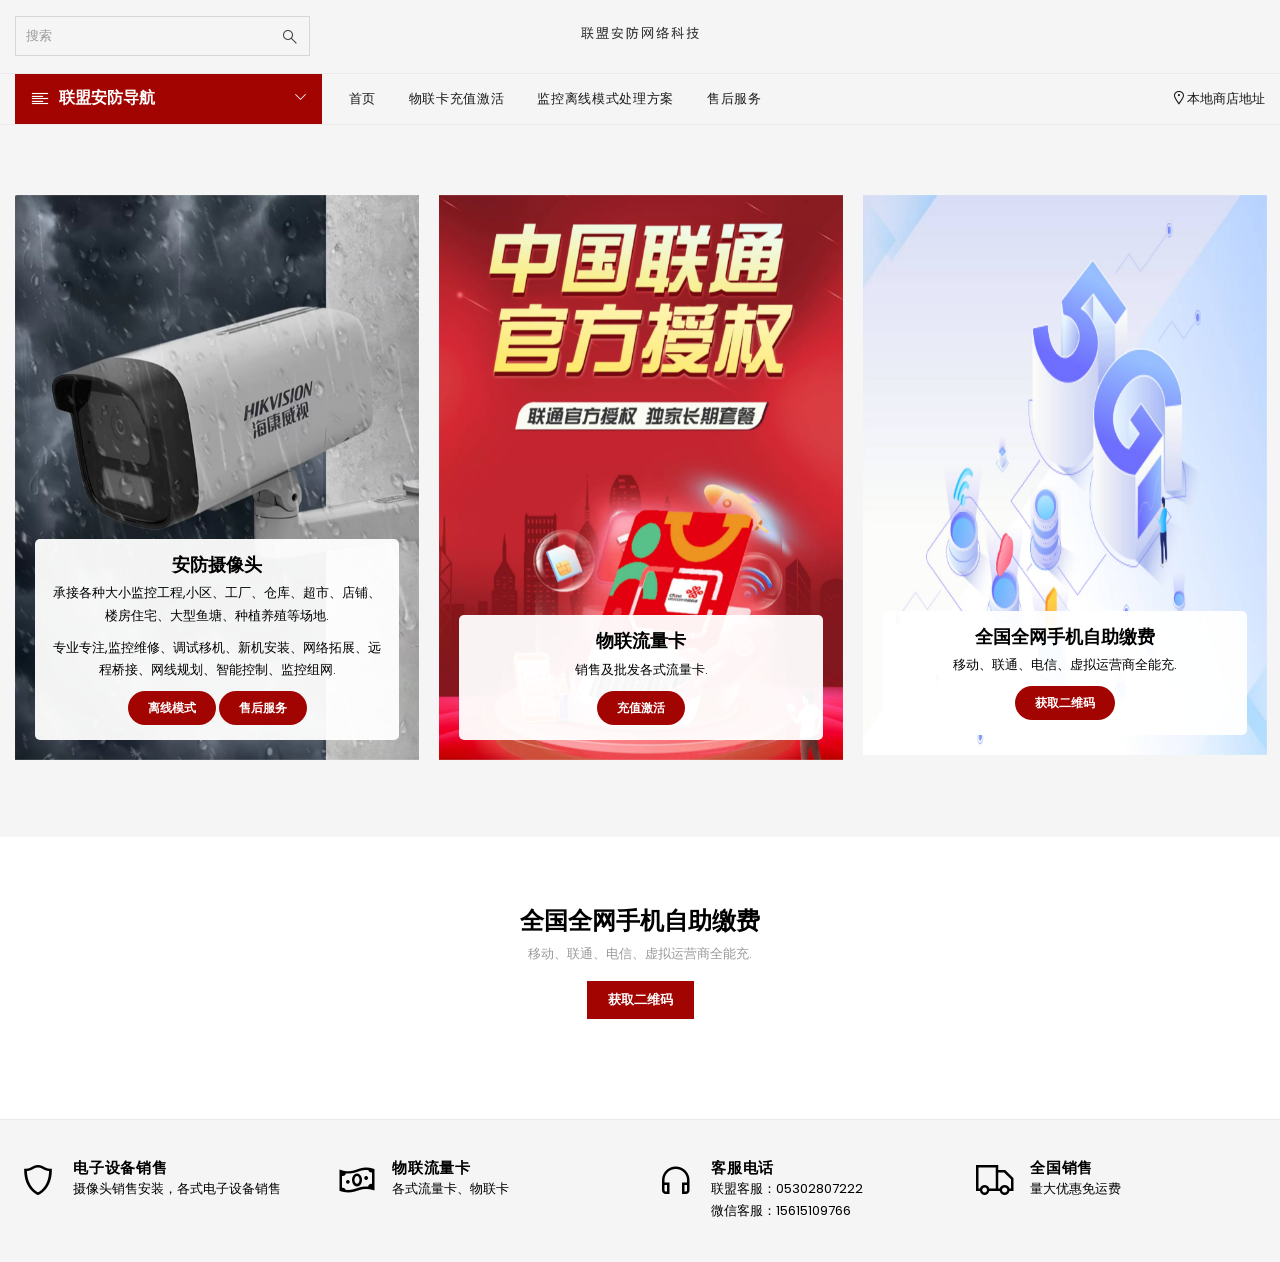
<file: index.html>
<!DOCTYPE html>
<html lang="en">
<head>
    <meta http-equiv="Content-Type" content="text/html; charset=utf-8"/>
    <meta http-equiv="x-ua-compatible" content="ie=edge">
    <title>联盟安防网络科技</title>
    <meta name="description" content="description">
    <meta name="viewport" content="width=device-width, initial-scale=1">
    <!-- Favicon -->
    <link rel="shortcut icon" href="assets/images/favicon.png"/>
    <!-- Plugins CSS -->
    <link rel="stylesheet" href="assets/css/plugins.css">
    <!-- Main Style CSS -->
    <link rel="stylesheet" href="assets/css/style.css">
    <link rel="stylesheet" href="assets/css/responsive.css">
</head>
<body class="template-index index-demo9">
<div id="pre-loader" class="preloader">
    <div class="preloader-in h1">
        <span>联</span>
        <span>盟</span>
        <span>安</span>
        <span>防</span>
        <span>,</span>
        <span>数</span>
        <span>据</span>
        <span>加</span>
        <span>载</span>
        <span>中</span>
        <span>,</span>
        <span>马</span>
        <span>上</span>
        <span>就</span>
        <span>好</span>
        <span>！</span>
    </div>
</div>
<div class="page-wrapper">
    <header class="header header-2">
        <div class="container">
            <div class="row d-flex align-items-center pt-3 pb-3">
                <!--Mobile Icons-->
                <div class="col-3 col-sm-4 col-md-4 d-block d-lg-none mobile-icons">
                    <!--Mobile Toggle-->
                    <button type="button" class="btn--link site-header__menu js-mobile-nav-toggle mobile-nav--open">
                        <i class="icon an an-times"></i>
                        <i class="an an-bars"></i>
                    </button>
                    <!--End Mobile Toggle-->
                    <!--Search-->
                    <div class="site-search iconset">
                        <i class="icon anb an-sistrix"></i>
                    </div>
                    <!--End Search-->
                </div>
                <!--Mobile Icons-->
                <!--Search-->
                <div class="col-6 col-sm-4 col-md-4 col-lg-3 align-self-center d-none d-lg-block">
                    <div class="header-search">
                        <form class="form minisearch" action="#" method="get">
                            <label class="label"><span>搜索</span></label>
                            <div class="control">
                                <div class="searchField d-flex justify-content-between">
                                    <div class="input-box">
                                        <input type="text" name="q" value=""
                                               placeholder="搜索" class="input-text">
                                        <button type="submit" title="Search" class="action search" disabled=""><i
                                                class="icon anb an-sistrix"></i></button>
                                    </div>
                                </div>
                            </div>
                        </form>
                    </div>
                </div>
                <!--End Search-->
                <!--Desktop Logo-->
                <div class="col-6 col-sm-4 col-md-4 col-lg-6 align-self-center">
                    <div class="logo">
                        <a href="index.html">
                            <img src="imgs/logo.png"
                                 alt="Shoplook Multipurpose eCommerce Bootstrap5 Html Template"
                                 title="Shoplook Multipurpose eCommerce Bootstrap5 Html Template"/>
                        </a>
                    </div>
                </div>
                <!--End Desktop Logo-->
                <div class="col-3 col-sm-4 col-md-4 col-lg-3 align-self-center icons-col text-right">
                    <!--Search-->
                    <div class="search-drawer">
                        <div class="container">
                            <span class="closeSearch an an-times"></span>
                            <h3 class="title">搜索栏</h3>
                            <div class="block block-search">
                                <div class="block block-content">
                                    <form class="form minisearch" action="#" method="get">
                                        <label class="label"><span>Search</span></label>
                                        <div class="control">
                                            <div class="searchField">
                                                <div class="input-box">
                                                    <input type="text" name="q" value=""
                                                           placeholder="搜索"
                                                           class="input-text">
                                                    <button type="submit" title="Search" class="action search"
                                                            disabled=""><i class="icon anb an-sistrix"></i></button>
                                                </div>
                                            </div>
                                        </div>
                                    </form>
                                </div>
                            </div>
                        </div>
                    </div>
                    <!--End Search-->
                </div>
            </div>
        </div>
        <div class="main-menu">
            <div class="container">
                <div class="row d-flex align-items-center">
                    <div class="col-4 col-sm-4 col-md-4 col-lg-3 pr-0">
                        <div class="header-vertical-menu">
                            <h4 class="menu-title"><i class="an an-align-left"></i> <span>联盟安防导航</span></h4>
                        </div>
                    </div>
                    <!--Desktop Menu-->
                    <div class="col-4 col-sm-4 col-md-4 col-lg-9">
                        <nav class="grid__item" id="AccessibleNav">
                            <ul id="siteNav" class="site-nav medium">
                                <li class="lvl1"><a href="index.html">首页</a></li>
                                <li class="lvl1"><a href="sp/llk.html">物联卡充值激活</a></li>
                                <li class="lvl1"><a href="helps/cl.html">监控离线模式处理方案</a></li>
                                <li class="lvl1"><a href="helps/sh.html">售后服务</a></li>
                            </ul>
                        </nav>
                        <div class="d-sm-none d-md-block">
                            <div class="d-flex justify-content-end"><a href="#;" class="store-l-link"><i
                                    class="an an-lg an-map-marker-alt"></i>本地商店地址</a></div>
                        </div>
                    </div>
                    <!--End Desktop Menu-->
                </div>
            </div>
        </div>
    </header>
    <!--Mobile Menu-->
    <div class="mobile-nav-wrapper" role="navigation">
        <div class="closemobileMenu"><i class="icon an an-times pull-right"></i>Close Menu</div>
        <ul id="MobileNav" class="mobile-nav">
            <li class="lvl1 parent vm-megamenu">
                <a href="index.html" class="site-nav">首页</a>
            </li>
            <li class="lvl1 parent vm-megamenu">
                <a href="sp/llk.html" class="site-nav">物联卡充值激活</a>
            </li>
            <li class="lvl1 parent vm-megamenu">
                <a href="helps/cl.html" class="site-nav">监控离线模式处理方案</a>
            </li>
            <li class="lvl1 parent vm-megamenu">
                <a href="helps/sh.html" class="site-nav">售后服务</a>
            </li>
        </ul>
    </div>
    <!--End Mobile Menu-->
    <!--Page Content-->
    <div id="page-content">
        <!--Home slider-->
        <div class="slideshow slideshow-wrapper slideshow-carousel style2 section">
            <div class="container">
                <div class="home-slideshow-carousel">
                    <div class="slide">
                        <div class="img">
                            <img class="blur-up lazyload"
                                 src="imgs/sx4.png"/>
                        </div>
                        <div class="details">
                            <div class="inner">
                                <h3 class="collection-grid-item__title">安防摄像头</h3>
                                <p>承接各种大小监控工程,小区、工厂、仓库、超市、店铺、楼房住宅、大型鱼塘、种植养殖等场地.</p>
                                <p>专业专注,监控维修、调试移机、新机安装、网络拓展、远程桥接、网线规划、智能控制、监控组网.</p>
                                <a href="helps/cl.html"
                                   class="btn btn-primary rounded-pill border-0 m-0 d-inline-block">离线模式</a>
                                <a href="helps/sh.html"
                                   class="btn btn-primary rounded-pill border-0 m-0 d-inline-block">售后服务</a>
                            </div>
                        </div>
                    </div>
                    <div class="slide">
                        <div class="img">
                            <img class="blur-up lazyload"
                                 src="imgs/lt3.png">
                        </div>
                        <div class="details">
                            <div class="inner">
                                <h3 class="collection-grid-item__title">物联流量卡</h3>
                                <p>销售及批发各式流量卡.</p>
                                <a href="sp/llk.html"
                                   class="btn btn-primary rounded-pill border-0 m-0 d-inline-block">充值激活</a>
                            </div>
                        </div>
                    </div>
                    <div class="slide">
                        <div class="img">
                            <img class="blur-up lazyload"
                                 src="imgs/pt.jpg">
                        </div>
                        <div class="details">
                            <div class="inner">
                                <h3 class="collection-grid-item__title">全国全网手机自助缴费</h3>
                                <p>移动、联通、电信、虚拟运营商全能充.</p>
                                <a href="#pro-addtocart-popup-czpt"
                                   data-bs-target="#pro-addtocart-popup-czpt"
                                   data-bs-toggle="modal"
                                   class="btn btn-primary rounded-pill border-0 m-0 d-inline-block">获取二维码</a>
                            </div>
                        </div>
                    </div>

                </div>
            </div>
            <!--End Home slider-->
        </div>
        <!--Special Offers-->
        <div class="section product-slider tab-slider-product">
            <div class="container">
                <div class="section-header style2">
                    <h2>全国全网手机自助缴费</h2>
                    <p class="mb-3">移动、联通、电信、虚拟运营商全能充.</p>
                    <div class="item-btn">
                        <a href="#pro-addtocart-popup-czpt"
                           title="Add to Cart"
                           class="btn-icon btn btn-addto-cart"
                           data-bs-toggle="modal"
                           data-bs-target="#pro-addtocart-popup-czpt">
                            <span>获取二维码</span>
                        </a>
                    </div>
                </div>
            </div>
        </div>
        <!--End Special Offers-->
        <!--Store Feature-->
        <div class="store-features">
            <div class="container">
                <div class="row store-info">
                    <div class="col-12 col-sm-6 col-md-4 col-lg-3">
                        <i class="an an-shield-alt"></i>
                        <h5>电子设备销售</h5>
                        <p class="sub-text">摄像头销售安装，各式电子设备销售</p>
                    </div>
                    <div class="col-12 col-sm-6 col-md-4 col-lg-3">
                        <i class="an an-money-bill-wave"></i>
                        <h5>物联流量卡</h5>
                        <p class="sub-text">各式流量卡、物联卡</p>
                    </div>
                    <div class="col-12 col-sm-6 col-md-4 col-lg-3">
                        <i class="an an-headphones"></i>
                        <h5>客服电话</h5>
                        <p class="sub-text">联盟客服：05302807222<br>微信客服：15615109766</p>
                    </div>
                    <div class="col-12 col-sm-6 col-md-4 col-lg-3">
                        <i class="an an-truck"></i>
                        <h5>全国销售</h5>
                        <p class="sub-text">量大优惠免运费</p>
                    </div>
                </div>
            </div>
        </div>
    </div>
    <!--End Store Feature-->
    <div>
        <div class="modal fade" id="pro-addtocart-popup-czpt" tabindex="-1" aria-hidden="true">
            <div class="modal-dialog modal-dialog-centered modal-dialog-scrollable">
                <div class="modal-content">
                    <div class="modal-header">
                        <button type="button" class="btn-close" data-bs-dismiss="modal" aria-label="Close"></button>
                    </div>
                    <div class="modal-body">
                        <div class="row">
                            <div class="col-12 col-sm-12 col-md-12 col-lg-12">
                                <img src="imgs/czpt.png">
                            </div>
                        </div>
                    </div>
                </div>
            </div>
        </div>
    </div>
    <!-- Including Jquery -->
    <script src="assets/js/vendor/jquery-3.3.1.min.js"></script>
    <script src="assets/js/vendor/js.cookie.js"></script>
    <!--Including Javascript-->
    <script src="assets/js/plugins.js"></script>
    <script src="assets/js/main.js"></script>
</div>
</body>
</html>
</file>
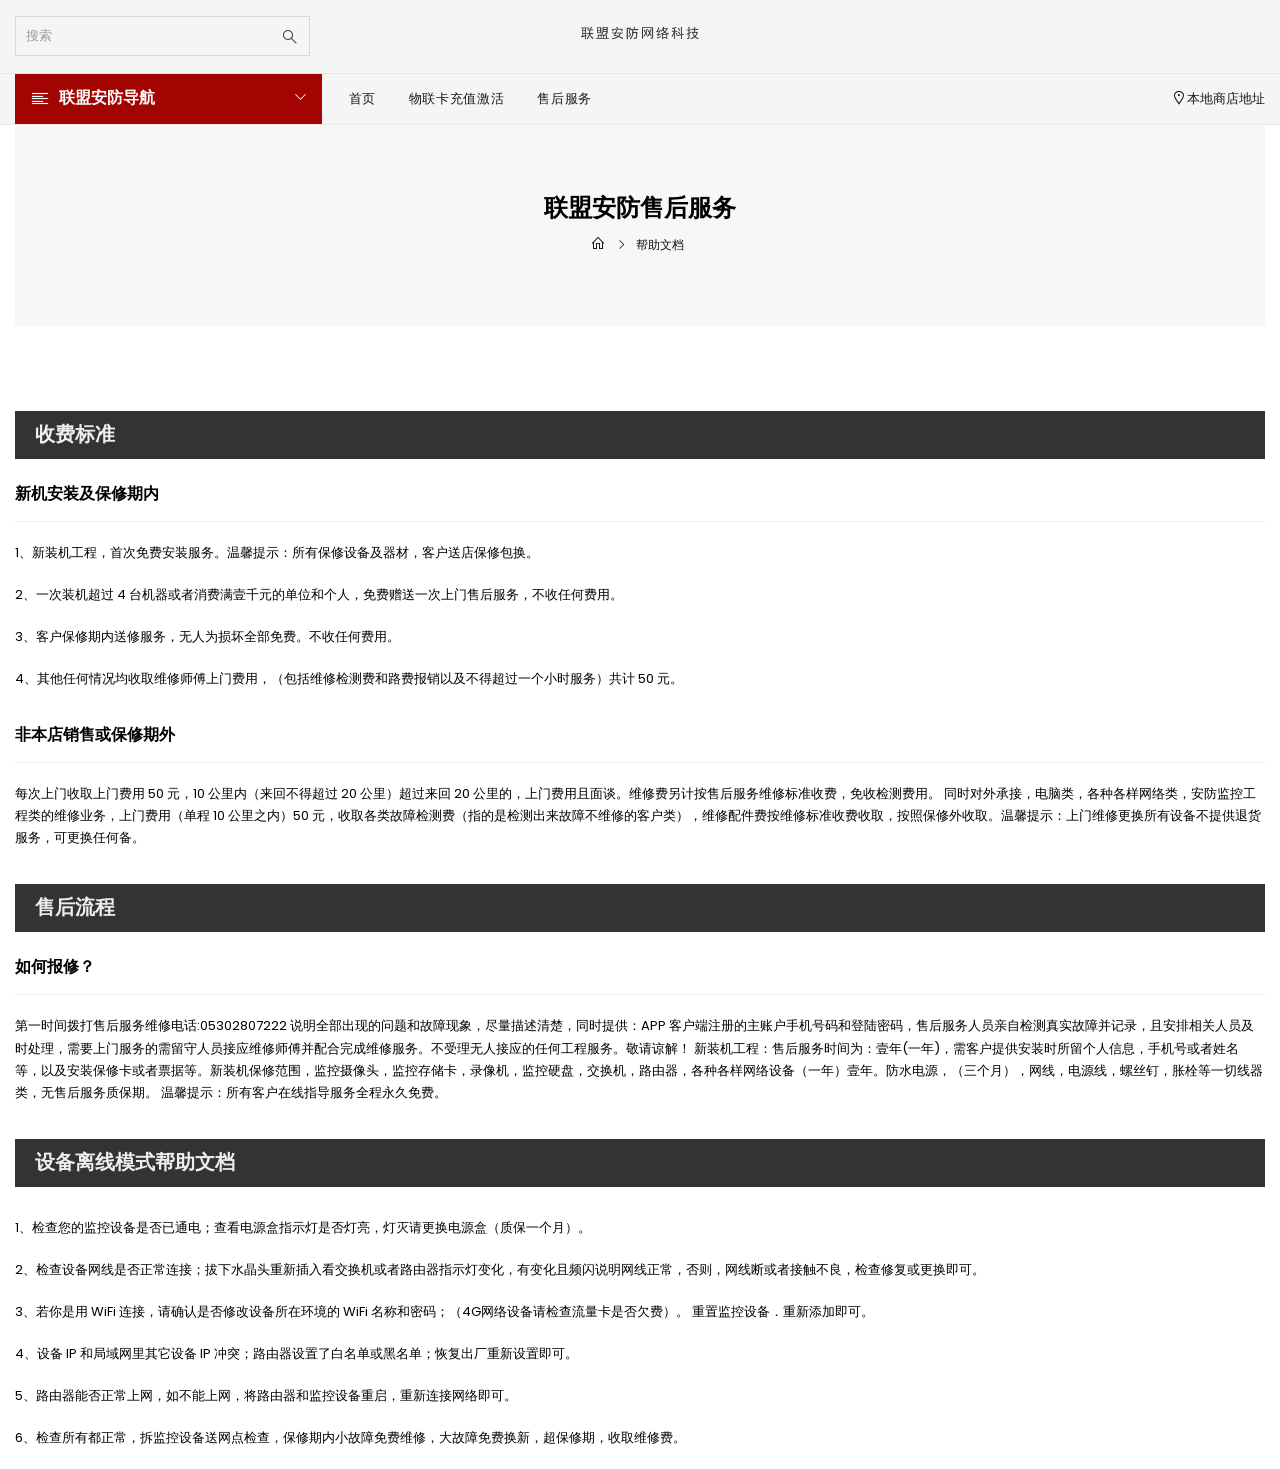
<file: helps.html>
<!DOCTYPE html>
<html lang="en">
<head>
    <meta http-equiv="Content-Type" content="text/html; charset=utf-8"/>
    <meta http-equiv="x-ua-compatible" content="ie=edge">
    <title>联盟安防网络科技 - 帮助文档</title>
    <meta name="description" content="description">
    <meta name="viewport" content="width=device-width, initial-scale=1">
    <!-- Favicon -->
    <link rel="shortcut icon" href="assets/images/favicon.png"/>
    <!-- Plugins CSS -->
    <link rel="stylesheet" href="assets/css/plugins.css">
    <!-- Main Style CSS -->
    <link rel="stylesheet" href="assets/css/style.css">
    <link rel="stylesheet" href="assets/css/responsive.css">
</head>
<body class="template-index index-demo9">
<div id="pre-loader" class="preloader">
    <div class="preloader-in h2">
        <span>联</span>
        <span>盟</span>
        <span>安</span>
        <span>防</span>
    </div>
</div>
<div class="page-wrapper">
    <header class="header header-2">
        <div class="container">
            <div class="row d-flex align-items-center pt-3 pb-3">
                <!--Mobile Icons-->
                <div class="col-3 col-sm-4 col-md-4 d-block d-lg-none mobile-icons">
                    <!--Mobile Toggle-->
                    <button type="button" class="btn--link site-header__menu js-mobile-nav-toggle mobile-nav--open">
                        <i class="icon an an-times"></i>
                        <i class="an an-bars"></i>
                    </button>
                    <!--End Mobile Toggle-->
                    <!--Search-->
                    <div class="site-search iconset">
                        <i class="icon anb an-sistrix"></i>
                    </div>
                    <!--End Search-->
                </div>
                <!--Mobile Icons-->
                <!--Search-->
                <div class="col-6 col-sm-4 col-md-4 col-lg-3 align-self-center d-none d-lg-block">
                    <div class="header-search">
                        <form class="form minisearch" action="#" method="get">
                            <label class="label"><span>搜索</span></label>
                            <div class="control">
                                <div class="searchField d-flex justify-content-between">
                                    <div class="input-box">
                                        <input type="text" name="q" value=""
                                               placeholder="搜索" class="input-text">
                                        <button type="submit" title="Search" class="action search" disabled=""><i
                                                class="icon anb an-sistrix"></i></button>
                                    </div>
                                </div>
                            </div>
                        </form>
                    </div>
                </div>
                <!--End Search-->
                <!--Desktop Logo-->
                <div class="col-6 col-sm-4 col-md-4 col-lg-6 align-self-center">
                    <div class="logo">
                        <a href="index.html">
                            <img src="imgs/logo.png"
                                 alt="Shoplook Multipurpose eCommerce Bootstrap5 Html Template"
                                 title="Shoplook Multipurpose eCommerce Bootstrap5 Html Template"/>
                        </a>
                    </div>
                </div>
                <!--End Desktop Logo-->
                <div class="col-3 col-sm-4 col-md-4 col-lg-3 align-self-center icons-col text-right">
                    <!--Search-->
                    <div class="search-drawer">
                        <div class="container">
                            <span class="closeSearch an an-times"></span>
                            <h3 class="title">搜索栏</h3>
                            <div class="block block-search">
                                <div class="block block-content">
                                    <form class="form minisearch" action="#" method="get">
                                        <label class="label"><span>Search</span></label>
                                        <div class="control">
                                            <div class="searchField">
                                                <div class="input-box">
                                                    <input type="text" name="q" value=""
                                                           placeholder="搜索"
                                                           class="input-text">
                                                    <button type="submit" title="Search" class="action search"
                                                            disabled=""><i class="icon anb an-sistrix"></i></button>
                                                </div>
                                            </div>
                                        </div>
                                    </form>
                                </div>
                            </div>
                        </div>
                    </div>
                    <!--End Search-->
                </div>
            </div>
        </div>
        <div class="main-menu">
            <div class="container">
                <div class="row d-flex align-items-center">
                    <div class="col-4 col-sm-4 col-md-4 col-lg-3 pr-0">
                        <div class="header-vertical-menu">
                            <h4 class="menu-title"><i class="an an-align-left"></i> <span>联盟安防导航</span></h4>
                        </div>
                    </div>
                    <!--Desktop Menu-->
                    <div class="col-4 col-sm-4 col-md-4 col-lg-9">
                        <nav class="grid__item" id="AccessibleNav">
                            <ul id="siteNav" class="site-nav medium">
                                <li class="lvl1"><a href="index.html">首页</a></li>
                                <li class="lvl1"><a href="sp/llk.html">物联卡充值激活</a></li>
                                <li class="lvl1"><a href="helps.html">售后服务</a></li>
                            </ul>
                        </nav>
                        <div class="d-sm-none d-md-block">
                            <div class="d-flex justify-content-end"><a href="#;" class="store-l-link"><i
                                    class="an an-lg an-map-marker-alt"></i>本地商店地址</a></div>
                        </div>
                    </div>
                    <!--End Desktop Menu-->
                </div>
            </div>
        </div>
    </header>
    <!--Mobile Menu-->
    <div class="mobile-nav-wrapper" role="navigation">
        <div class="closemobileMenu"><i class="icon an an-times pull-right"></i>Close Menu</div>
        <ul id="MobileNav" class="mobile-nav">
            <li class="lvl1 parent vm-megamenu">
                <a href="index.html" class="site-nav">首页</a>
            </li>
            <li class="lvl1 parent vm-megamenu">
                <a href="sp/llk.html" class="site-nav">物联卡充值激活</a>
            </li>
            <li class="lvl1 parent vm-megamenu">
                <a href="helps.html" class="site-nav">售后服务</a>
            </li>
        </ul>
    </div>
    <!--End Mobile Menu-->
    <!--Page Content-->
    <div id="page-content">
        <!--Body Container-->
        <div class="container">
            <!--Page Header-->
            <div class="page-header">
                <div class="page-title"><h1>联盟安防售后服务</h1></div>
                <!--Breadcrumbs-->
                <div class="breadcrumbs-wrapper">
                    <div class="container">
                        <div class="breadcrumbs"><a href="index.html" title="Back to the home page"><i class="an an-home icon-home"></i></a> <span aria-hidden="true"><i class="an an-angle-right"></i></span> <span>帮助文档</span></div>
                    </div>
                </div>
                <!--End Breadcrumbs-->
            </div>
            <!--End Page Header-->
            <div class="row">
                <div class="col-12 col-sm-12 col-md-12 col-lg-12">
                    <div class="faq-style2">
                        <h3>收费标准</h3>
                        <div class="faq-body">
                            <h4 class="panel-title">新机安装及保修期内</h4>
                            <div class="panel-content">
                                <p>1、新装机工程，首次免费安装服务。温馨提示：所有保修设备及器材，客户送店保修包换。</p>
                                <p>2、一次装机超过 4 台机器或者消费满壹千元的单位和个人，免费赠送一次上门售后服务，不收任何费用。</p>
                                <p>3、客户保修期内送修服务，无人为损坏全部免费。不收任何费用。</p>
                                <p>4、其他任何情况均收取维修师傅上门费用，（包括维修检测费和路费报销以及不得超过一个小时服务）共计 50 元。</p>
                            </div>
                        </div>
                        <div class="faq-body">
                            <h4 class="panel-title">非本店销售或保修期外</h4>
                            <div class="panel-content">
                                每次上门收取上门费用 50 元，10 公里内（来回不得超过 20 公里）超过来回 20 公里的，上门费用且面谈。维修费另计按售后服务维修标准收费，免收检测费用。
                                同时对外承接，电脑类，各种各样网络类，安防监控工程类的维修业务，上门费用（单程 10 公里之内）50 元，收取各类故障检测费（指的是检测出来故障不维修的客户类），维修配件费按维修标准收费收取，按照保修外收取。温馨提示：上门维修更换所有设备不提供退货服务，可更换任何备。
                            </div>
                        </div>
                        <h3>售后流程</h3>
                        <div class="faq-body">
                            <h4 class="panel-title">如何报修？</h4>
                            <div class="panel-content">
                                第一时间拨打售后服务维修电话:05302807222 说明全部出现的问题和故障现象，尽量描述清楚，同时提供：APP 客户端注册的主账户手机号码和登陆密码，售后服务人员亲自检测真实故障并记录，且安排相关人员及时处理，需要上门服务的需留守人员接应维修师傅并配合完成维修服务。不受理无人接应的任何工程服务。敬请谅解！
                                新装机工程：售后服务时间为：壹年(一年)，需客户提供安装时所留个人信息，手机号或者姓名
                                等，以及安装保修卡或者票据等。新装机保修范围，监控摄像头，监控存储卡，录像机，监控硬盘，交换机，路由器，各种各样网络设备（一年）壹年。防水电源，（三个月），网线，电源线，螺丝钉，胀栓等一切线器类，无售后服务质保期。
                                温馨提示：所有客户在线指导服务全程永久免费。
                            </div>
                        </div>
                        <h3>设备离线模式帮助文档</h3>
                        <div class="faq-body">
                            <div class="panel-content">
                                <p>1、检查您的监控设备是否已通电；查看电源盒指示灯是否灯亮，灯灭请更换电源盒（质保一个月）。</p>
                                <p>2、检查设备网线是否正常连接；拔下水晶头重新插入看交换机或者路由器指示灯变化，有变化且频闪说明网线正常，否则，网线断或者接触不良，检查修复或更换即可。</p>
                                <p>3、若你是用 WiFi 连接，请确认是否修改设备所在环境的 WiFi 名称和密码；（4G网络设备请检查流量卡是否欠费）。 重置监控设备．重新添加即可。</p>
                                <p>4、设备 IP 和局域网里其它设备 IP 冲突；路由器设置了白名单或黑名单；恢复出厂重新设置即可。</p>
                                <p>5、路由器能否正常上网，如不能上网，将路由器和监控设备重启，重新连接网络即可。</p>
                                <p>6、检查所有都正常，拆监控设备送网点检查，保修期内小故障免费维修，大故障免费换新，超保修期，收取维修费。</p>
                            </div>
                        </div>
                    </div>
                </div>
            </div>
        </div><!--End Body Container-->
    </div><!--End Page Wrapper-->
    <!-- Including Jquery -->
    <script src="assets/js/vendor/jquery-3.3.1.min.js"></script>
    <script src="assets/js/vendor/js.cookie.js"></script>
    <!--Including Javascript-->
    <script src="assets/js/plugins.js"></script>
    <script src="assets/js/main.js"></script>
</div>
</body>
</html>
</file>
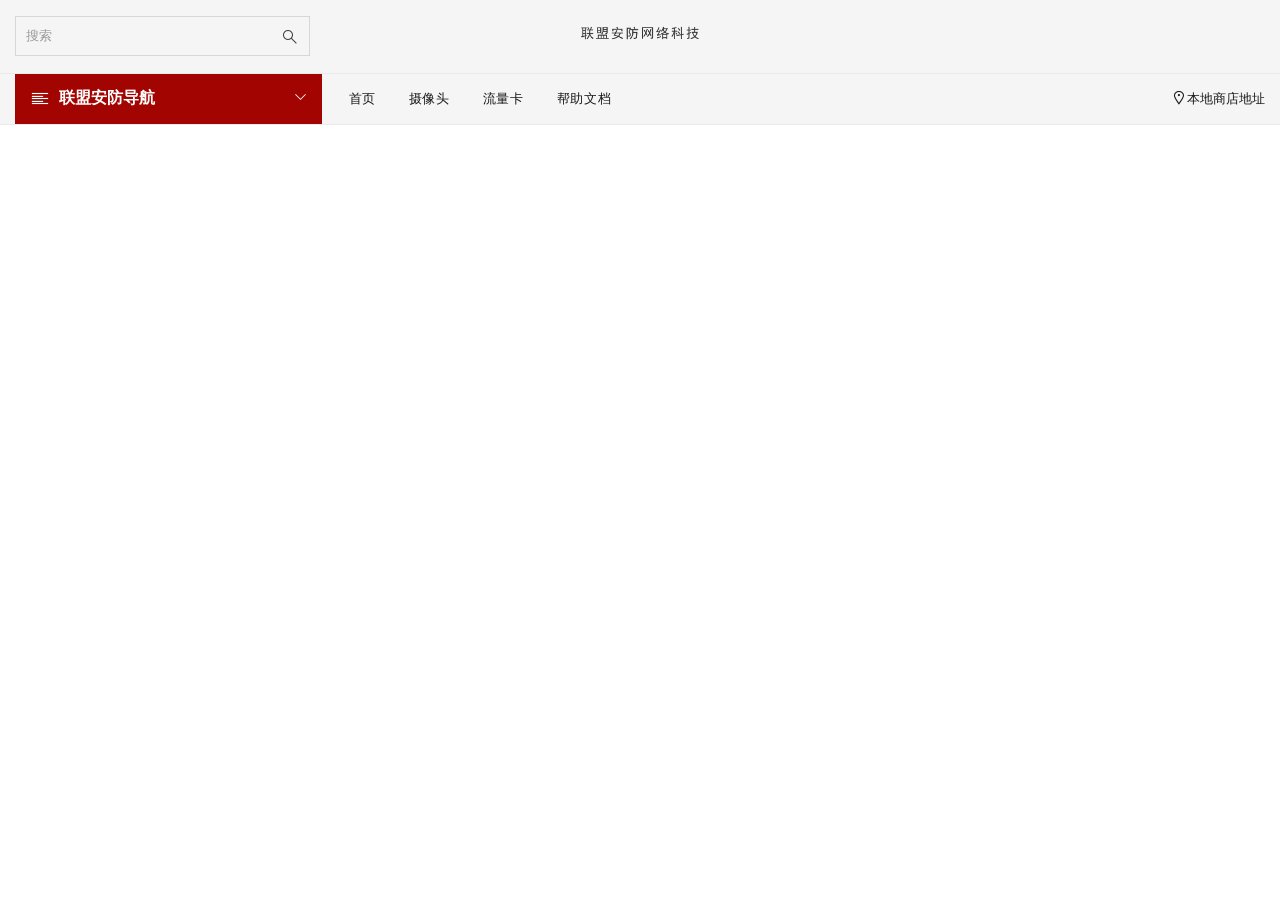
<file: template.html>
<!DOCTYPE html>
<html lang="en">
<head>
    <meta http-equiv="Content-Type" content="text/html; charset=utf-8"/>
    <meta http-equiv="x-ua-compatible" content="ie=edge">
    <title>联盟安防网络科技</title>
    <meta name="description" content="description">
    <meta name="viewport" content="width=device-width, initial-scale=1">
    <!-- Favicon -->
    <link rel="shortcut icon" href="assets/images/favicon.png"/>
    <!-- Plugins CSS -->
    <link rel="stylesheet" href="assets/css/plugins.css">
    <!-- Main Style CSS -->
    <link rel="stylesheet" href="assets/css/style.css">
    <link rel="stylesheet" href="assets/css/responsive.css">
</head>
<body class="template-index index-demo9">
<div id="pre-loader" class="preloader">
    <div class="preloader-in h1">
        <span>联</span>
        <span>盟</span>
        <span>安</span>
        <span>防</span>
        <span>,</span>
        <span>数</span>
        <span>据</span>
        <span>加</span>
        <span>载</span>
        <span>中</span>
        <span>,</span>
        <span>马</span>
        <span>上</span>
        <span>就</span>
        <span>好</span>
        <span>！</span>
    </div>
</div>
<div class="page-wrapper">
    <header class="header header-2">
        <div class="container">
            <div class="row d-flex align-items-center pt-3 pb-3">
                <!--Mobile Icons-->
                <div class="col-3 col-sm-4 col-md-4 d-block d-lg-none mobile-icons">
                    <!--Mobile Toggle-->
                    <button type="button" class="btn--link site-header__menu js-mobile-nav-toggle mobile-nav--open">
                        <i class="icon an an-times"></i>
                        <i class="an an-bars"></i>
                    </button>
                    <!--End Mobile Toggle-->
                    <!--Search-->
                    <div class="site-search iconset">
                        <i class="icon anb an-sistrix"></i>
                    </div>
                    <!--End Search-->
                </div>
                <!--Mobile Icons-->
                <!--Search-->
                <div class="col-6 col-sm-4 col-md-4 col-lg-3 align-self-center d-none d-lg-block">
                    <div class="header-search">
                        <form class="form minisearch" action="#" method="get">
                            <label class="label"><span>搜索</span></label>
                            <div class="control">
                                <div class="searchField d-flex justify-content-between">
                                    <div class="input-box">
                                        <input type="text" name="q" value=""
                                               placeholder="搜索" class="input-text">
                                        <button type="submit" title="Search" class="action search" disabled=""><i
                                                class="icon anb an-sistrix"></i></button>
                                    </div>
                                </div>
                            </div>
                        </form>
                    </div>
                </div>
                <!--End Search-->
                <!--Desktop Logo-->
                <div class="col-6 col-sm-4 col-md-4 col-lg-6 align-self-center">
                    <div class="logo">
                        <a href="index.html">
                            <img src="imgs/logo.png"
                                 alt="Shoplook Multipurpose eCommerce Bootstrap5 Html Template"
                                 title="Shoplook Multipurpose eCommerce Bootstrap5 Html Template"/>
                        </a>
                    </div>
                </div>
                <!--End Desktop Logo-->
                <div class="col-3 col-sm-4 col-md-4 col-lg-3 align-self-center icons-col text-right">
                    <!--Search-->
                    <div class="search-drawer">
                        <div class="container">
                            <span class="closeSearch an an-times"></span>
                            <h3 class="title">搜索栏</h3>
                            <div class="block block-search">
                                <div class="block block-content">
                                    <form class="form minisearch" action="#" method="get">
                                        <label class="label"><span>Search</span></label>
                                        <div class="control">
                                            <div class="searchField">
                                                <div class="input-box">
                                                    <input type="text" name="q" value=""
                                                           placeholder="搜索"
                                                           class="input-text">
                                                    <button type="submit" title="Search" class="action search"
                                                            disabled=""><i class="icon anb an-sistrix"></i></button>
                                                </div>
                                            </div>
                                        </div>
                                    </form>
                                </div>
                            </div>
                        </div>
                    </div>
                    <!--End Search-->
                </div>
            </div>
        </div>
        <div class="main-menu">
            <div class="container">
                <div class="row d-flex align-items-center">
                    <div class="col-4 col-sm-4 col-md-4 col-lg-3 pr-0">
                        <div class="header-vertical-menu">
                            <h4 class="menu-title"><i class="an an-align-left"></i> <span>联盟安防导航</span></h4>
                        </div>
                    </div>
                    <!--Desktop Menu-->
                    <div class="col-4 col-sm-4 col-md-4 col-lg-9">
                        <nav class="grid__item" id="AccessibleNav">
                            <ul id="siteNav" class="site-nav medium">
                                <li class="lvl1"><a href="#;">首页</a></li>
                                <li class="lvl1"><a href="#;">摄像头</a></li>
                                <li class="lvl1"><a href="#;">流量卡</a></li>
                                <li class="lvl1"><a href="#;">帮助文档</a></li>
                            </ul>
                        </nav>
                        <div class="d-sm-none d-md-block">
                            <div class="d-flex justify-content-end"><a href="#;" class="store-l-link"><i
                                    class="an an-lg an-map-marker-alt"></i>本地商店地址</a></div>
                        </div>
                    </div>
                    <!--End Desktop Menu-->
                </div>
            </div>
        </div>
    </header>
    <!--Mobile Menu-->
    <div class="mobile-nav-wrapper" role="navigation">
        <div class="closemobileMenu"><i class="icon an an-times pull-right"></i> Close Menu</div>
        <ul id="MobileNav" class="mobile-nav">
            <li class="lvl1 parent vm-megamenu">
                <a href="#" class="site-nav">首页</a>
            </li>
            <li class="lvl1 parent vm-megamenu">
                <a href="#" class="site-nav">安防摄像头</a>
            </li>
            <li class="lvl1 parent vm-megamenu">
                <a href="#" class="site-nav">物联流量卡</a>
            </li>
            <li class="lvl1 parent vm-megamenu">
                <a href="#" class="site-nav">帮助文档</a>
            </li>
        </ul>
    </div>
    <!--End Mobile Menu-->
    <!--Page Content-->
    <div id="page-content">
    </div>
    <!-- Including Jquery -->
    <script src="assets/js/vendor/jquery-3.3.1.min.js"></script>
    <script src="assets/js/vendor/js.cookie.js"></script>
    <!--Including Javascript-->
    <script src="assets/js/plugins.js"></script>
    <script src="assets/js/main.js"></script>
</div>
</body>
</html>
</file>
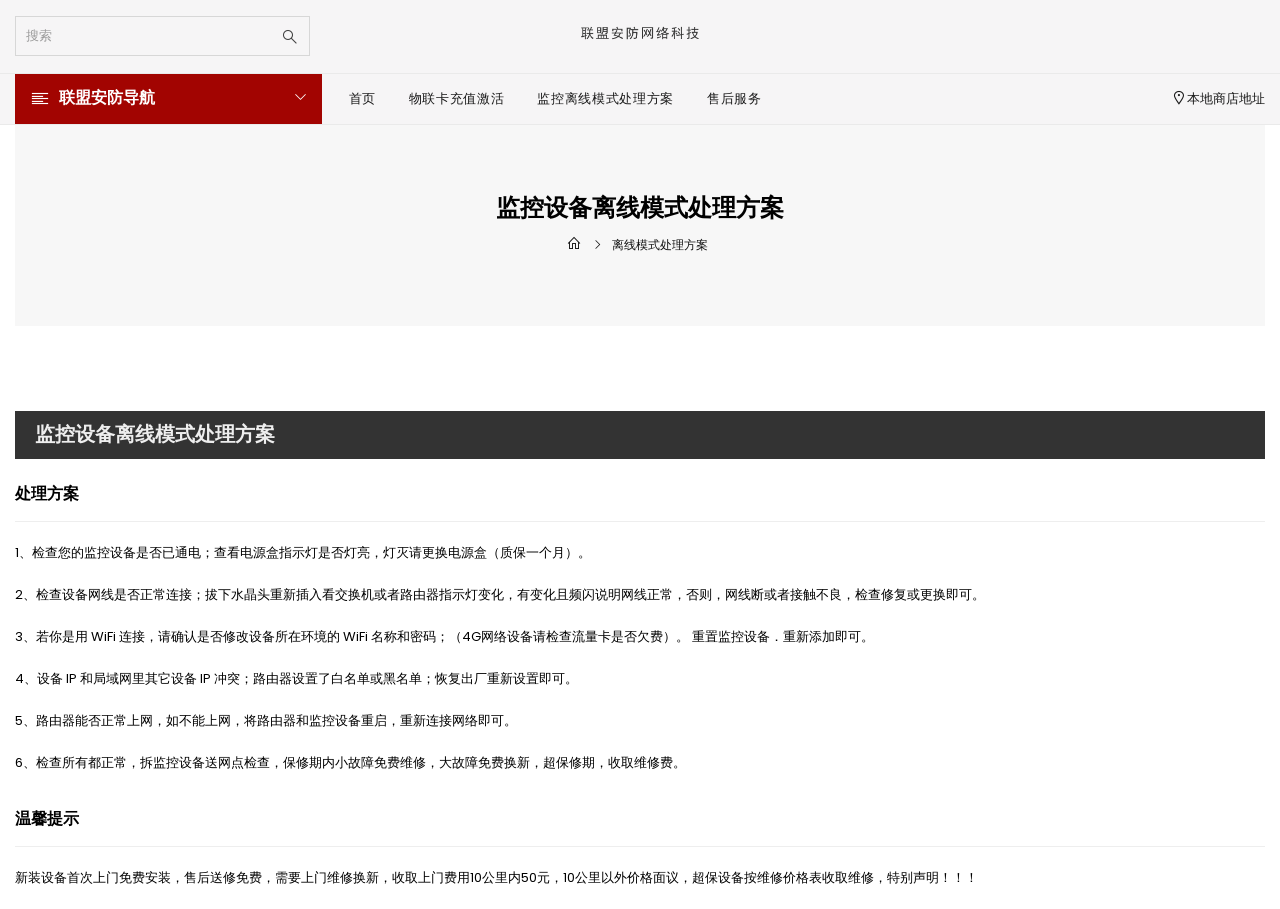
<file: helps/cl.html>
<!DOCTYPE html>
<html lang="en">
<head>
    <meta http-equiv="Content-Type" content="text/html; charset=utf-8"/>
    <meta http-equiv="x-ua-compatible" content="ie=edge">
    <title>联盟安防网络科技 - 离线模式处理方案</title>
    <meta name="description" content="description">
    <meta name="viewport" content="width=device-width, initial-scale=1">
    <!-- Favicon -->
    <link rel="shortcut icon" href="../assets/images/favicon.png"/>
    <!-- Plugins CSS -->
    <link rel="stylesheet" href="../assets/css/plugins.css">
    <!-- Main Style CSS -->
    <link rel="stylesheet" href="../assets/css/style.css">
    <link rel="stylesheet" href="../assets/css/responsive.css">
</head>
<body class="template-index index-demo9">
<div id="pre-loader" class="preloader">
    <div class="preloader-in h1">
        <span>联</span>
        <span>盟</span>
        <span>安</span>
        <span>防</span>
        <span>,</span>
        <span>数</span>
        <span>据</span>
        <span>加</span>
        <span>载</span>
        <span>中</span>
        <span>,</span>
        <span>马</span>
        <span>上</span>
        <span>就</span>
        <span>好</span>
        <span>！</span>
    </div>
</div>
<div class="page-wrapper">
    <header class="header header-2">
        <div class="container">
            <div class="row d-flex align-items-center pt-3 pb-3">
                <!--Mobile Icons-->
                <div class="col-3 col-sm-4 col-md-4 d-block d-lg-none mobile-icons">
                    <!--Mobile Toggle-->
                    <button type="button" class="btn--link site-header__menu js-mobile-nav-toggle mobile-nav--open">
                        <i class="icon an an-times"></i>
                        <i class="an an-bars"></i>
                    </button>
                    <!--End Mobile Toggle-->
                    <!--Search-->
                    <div class="site-search iconset">
                        <i class="icon anb an-sistrix"></i>
                    </div>
                    <!--End Search-->
                </div>
                <!--Mobile Icons-->
                <!--Search-->
                <div class="col-6 col-sm-4 col-md-4 col-lg-3 align-self-center d-none d-lg-block">
                    <div class="header-search">
                        <form class="form minisearch" action="#" method="get">
                            <label class="label"><span>搜索</span></label>
                            <div class="control">
                                <div class="searchField d-flex justify-content-between">
                                    <div class="input-box">
                                        <input type="text" name="q" value=""
                                               placeholder="搜索" class="input-text">
                                        <button type="submit" title="Search" class="action search" disabled=""><i
                                                class="icon anb an-sistrix"></i></button>
                                    </div>
                                </div>
                            </div>
                        </form>
                    </div>
                </div>
                <!--End Search-->
                <!--Desktop Logo-->
                <div class="col-6 col-sm-4 col-md-4 col-lg-6 align-self-center">
                    <div class="logo">
                        <a href="../index.html">
                            <img src="../imgs/logo.png"
                                 alt="Shoplook Multipurpose eCommerce Bootstrap5 Html Template"
                                 title="Shoplook Multipurpose eCommerce Bootstrap5 Html Template"/>
                        </a>
                    </div>
                </div>
                <!--End Desktop Logo-->
                <div class="col-3 col-sm-4 col-md-4 col-lg-3 align-self-center icons-col text-right">
                    <!--Search-->
                    <div class="search-drawer">
                        <div class="container">
                            <span class="closeSearch an an-times"></span>
                            <h3 class="title">搜索栏</h3>
                            <div class="block block-search">
                                <div class="block block-content">
                                    <form class="form minisearch" action="#" method="get">
                                        <label class="label"><span>Search</span></label>
                                        <div class="control">
                                            <div class="searchField">
                                                <div class="input-box">
                                                    <input type="text" name="q" value=""
                                                           placeholder="搜索"
                                                           class="input-text">
                                                    <button type="submit" title="Search" class="action search"
                                                            disabled=""><i class="icon anb an-sistrix"></i></button>
                                                </div>
                                            </div>
                                        </div>
                                    </form>
                                </div>
                            </div>
                        </div>
                    </div>
                    <!--End Search-->
                </div>
            </div>
        </div>
        <div class="main-menu">
            <div class="container">
                <div class="row d-flex align-items-center">
                    <div class="col-4 col-sm-4 col-md-4 col-lg-3 pr-0">
                        <div class="header-vertical-menu">
                            <h4 class="menu-title"><i class="an an-align-left"></i> <span>联盟安防导航</span></h4>
                        </div>
                    </div>
                    <!--Desktop Menu-->
                    <div class="col-4 col-sm-4 col-md-4 col-lg-9">
                        <nav class="grid__item" id="AccessibleNav">
                            <ul id="siteNav" class="site-nav medium">
                                <li class="lvl1"><a href="../index.html">首页</a></li>
                                <li class="lvl1"><a href="../sp/llk.html">物联卡充值激活</a></li>
                                <li class="lvl1"><a href="cl.html">监控离线模式处理方案</a></li>
                                <li class="lvl1"><a href="sh.html">售后服务</a></li>
                            </ul>
                        </nav>
                        <div class="d-sm-none d-md-block">
                            <div class="d-flex justify-content-end"><a href="#;" class="store-l-link"><i
                                    class="an an-lg an-map-marker-alt"></i>本地商店地址</a></div>
                        </div>
                    </div>
                    <!--End Desktop Menu-->
                </div>
            </div>
        </div>
    </header>
    <!--Mobile Menu-->
    <div class="mobile-nav-wrapper" role="navigation">
        <div class="closemobileMenu"><i class="icon an an-times pull-right"></i>Close Menu</div>
        <ul id="MobileNav" class="mobile-nav">
            <li class="lvl1 parent vm-megamenu">
                <a href="../index.html" class="site-nav">首页</a>
            </li>
            <li class="lvl1 parent vm-megamenu">
                <a href="../sp/llk.html" class="site-nav">物联卡充值激活</a>
            </li>
            <li class="lvl1 parent vm-megamenu">
                <a href="cl.html" class="site-nav">监控离线模式处理方案</a>
            </li>
            <li class="lvl1 parent vm-megamenu">
                <a href="sh.html" class="site-nav">售后服务</a>
            </li>
        </ul>
    </div>
    <!--End Mobile Menu-->
    <!--Page Content-->
    <div id="page-content">
        <!--Body Container-->
        <div class="container">
            <!--Page Header-->
            <div class="page-header">
                <div class="page-title"><h1>监控设备离线模式处理方案</h1></div>
                <!--Breadcrumbs-->
                <div class="breadcrumbs-wrapper">
                    <div class="container">
                        <div class="breadcrumbs"><a href="../index.html" title="Back to the home page"><i class="an an-home icon-home"></i></a> <span aria-hidden="true"><i class="an an-angle-right"></i></span> <span>离线模式处理方案</span></div>
                    </div>
                </div>
                <!--End Breadcrumbs-->
            </div>
            <!--End Page Header-->
            <div class="row">
                <div class="col-12 col-sm-12 col-md-12 col-lg-12">
                    <div class="faq-style2">
                        <h3>监控设备离线模式处理方案</h3>
                        <div class="faq-body">
                            <h4 class="panel-title">处理方案</h4>
                            <div class="panel-content">
                                <p>1、检查您的监控设备是否已通电；查看电源盒指示灯是否灯亮，灯灭请更换电源盒（质保一个月）。</p>
                                <p>2、检查设备网线是否正常连接；拔下水晶头重新插入看交换机或者路由器指示灯变化，有变化且频闪说明网线正常，否则，网线断或者接触不良，检查修复或更换即可。</p>
                                <p>3、若你是用 WiFi 连接，请确认是否修改设备所在环境的 WiFi 名称和密码；（4G网络设备请检查流量卡是否欠费）。 重置监控设备．重新添加即可。</p>
                                <p>4、设备 IP 和局域网里其它设备 IP 冲突；路由器设置了白名单或黑名单；恢复出厂重新设置即可。</p>
                                <p>5、路由器能否正常上网，如不能上网，将路由器和监控设备重启，重新连接网络即可。</p>
                                <p>6、检查所有都正常，拆监控设备送网点检查，保修期内小故障免费维修，大故障免费换新，超保修期，收取维修费。</p>
                            </div>
                            <h4 class="panel-title">温馨提示</h4>
                            <div class="panel-content">
                                新装设备首次上门免费安装，售后送修免费，需要上门维修换新，收取上门费用10公里内50元，10公里以外价格面议，超保设备按维修价格表收取维修，特别声明！！！
                            </div>
                        </div>
                    </div>
                </div>
            </div>
        </div><!--End Body Container-->
    </div><!--End Page Wrapper-->
    <!-- Including Jquery -->
    <script src="../assets/js/vendor/jquery-3.3.1.min.js"></script>
    <script src="../assets/js/vendor/js.cookie.js"></script>
    <!--Including Javascript-->
    <script src="../assets/js/plugins.js"></script>
    <script src="../assets/js/main.js"></script>
</div>
</body>
</html>
</file>
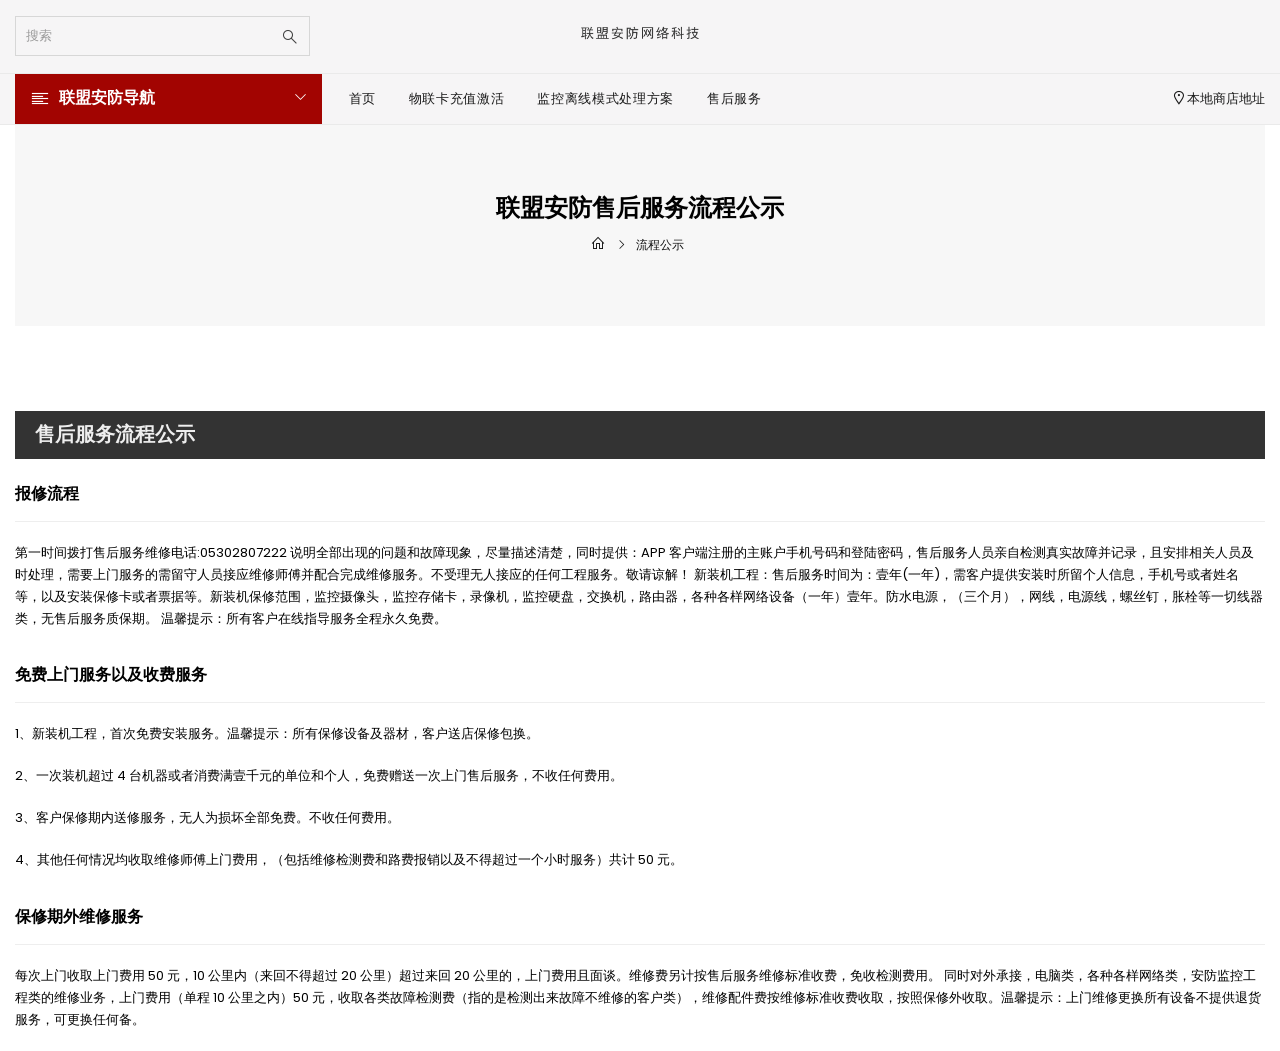
<file: helps/sh.html>
<!DOCTYPE html>
<html lang="en">
<head>
    <meta http-equiv="Content-Type" content="text/html; charset=utf-8"/>
    <meta http-equiv="x-ua-compatible" content="ie=edge">
    <title>联盟安防网络科技 - 售后服务</title>
    <meta name="description" content="description">
    <meta name="viewport" content="width=device-width, initial-scale=1">
    <!-- Favicon -->
    <link rel="shortcut icon" href="../assets/images/favicon.png"/>
    <!-- Plugins CSS -->
    <link rel="stylesheet" href="../assets/css/plugins.css">
    <!-- Main Style CSS -->
    <link rel="stylesheet" href="../assets/css/style.css">
    <link rel="stylesheet" href="../assets/css/responsive.css">
</head>
<body class="template-index index-demo9">
<div id="pre-loader" class="preloader">
    <div class="preloader-in h1">
        <span>联</span>
        <span>盟</span>
        <span>安</span>
        <span>防</span>
        <span>,</span>
        <span>数</span>
        <span>据</span>
        <span>加</span>
        <span>载</span>
        <span>中</span>
        <span>,</span>
        <span>马</span>
        <span>上</span>
        <span>就</span>
        <span>好</span>
        <span>！</span>
    </div>
</div>
<div class="page-wrapper">
    <header class="header header-2">
        <div class="container">
            <div class="row d-flex align-items-center pt-3 pb-3">
                <!--Mobile Icons-->
                <div class="col-3 col-sm-4 col-md-4 d-block d-lg-none mobile-icons">
                    <!--Mobile Toggle-->
                    <button type="button" class="btn--link site-header__menu js-mobile-nav-toggle mobile-nav--open">
                        <i class="icon an an-times"></i>
                        <i class="an an-bars"></i>
                    </button>
                    <!--End Mobile Toggle-->
                    <!--Search-->
                    <div class="site-search iconset">
                        <i class="icon anb an-sistrix"></i>
                    </div>
                    <!--End Search-->
                </div>
                <!--Mobile Icons-->
                <!--Search-->
                <div class="col-6 col-sm-4 col-md-4 col-lg-3 align-self-center d-none d-lg-block">
                    <div class="header-search">
                        <form class="form minisearch" action="#" method="get">
                            <label class="label"><span>搜索</span></label>
                            <div class="control">
                                <div class="searchField d-flex justify-content-between">
                                    <div class="input-box">
                                        <input type="text" name="q" value=""
                                               placeholder="搜索" class="input-text">
                                        <button type="submit" title="Search" class="action search" disabled=""><i
                                                class="icon anb an-sistrix"></i></button>
                                    </div>
                                </div>
                            </div>
                        </form>
                    </div>
                </div>
                <!--End Search-->
                <!--Desktop Logo-->
                <div class="col-6 col-sm-4 col-md-4 col-lg-6 align-self-center">
                    <div class="logo">
                        <a href="../index.html">
                            <img src="../imgs/logo.png"
                                 alt="Shoplook Multipurpose eCommerce Bootstrap5 Html Template"
                                 title="Shoplook Multipurpose eCommerce Bootstrap5 Html Template"/>
                        </a>
                    </div>
                </div>
                <!--End Desktop Logo-->
                <div class="col-3 col-sm-4 col-md-4 col-lg-3 align-self-center icons-col text-right">
                    <!--Search-->
                    <div class="search-drawer">
                        <div class="container">
                            <span class="closeSearch an an-times"></span>
                            <h3 class="title">搜索栏</h3>
                            <div class="block block-search">
                                <div class="block block-content">
                                    <form class="form minisearch" action="#" method="get">
                                        <label class="label"><span>Search</span></label>
                                        <div class="control">
                                            <div class="searchField">
                                                <div class="input-box">
                                                    <input type="text" name="q" value=""
                                                           placeholder="搜索"
                                                           class="input-text">
                                                    <button type="submit" title="Search" class="action search"
                                                            disabled=""><i class="icon anb an-sistrix"></i></button>
                                                </div>
                                            </div>
                                        </div>
                                    </form>
                                </div>
                            </div>
                        </div>
                    </div>
                    <!--End Search-->
                </div>
            </div>
        </div>
        <div class="main-menu">
            <div class="container">
                <div class="row d-flex align-items-center">
                    <div class="col-4 col-sm-4 col-md-4 col-lg-3 pr-0">
                        <div class="header-vertical-menu">
                            <h4 class="menu-title"><i class="an an-align-left"></i> <span>联盟安防导航</span></h4>
                        </div>
                    </div>
                    <!--Desktop Menu-->
                    <div class="col-4 col-sm-4 col-md-4 col-lg-9">
                        <nav class="grid__item" id="AccessibleNav">
                            <ul id="siteNav" class="site-nav medium">
                                <li class="lvl1"><a href="../index.html">首页</a></li>
                                <li class="lvl1"><a href="../sp/llk.html">物联卡充值激活</a></li>
                                <li class="lvl1"><a href="cl.html">监控离线模式处理方案</a></li>
                                <li class="lvl1"><a href="sh.html">售后服务</a></li>
                            </ul>
                        </nav>
                        <div class="d-sm-none d-md-block">
                            <div class="d-flex justify-content-end"><a href="#;" class="store-l-link"><i
                                    class="an an-lg an-map-marker-alt"></i>本地商店地址</a></div>
                        </div>
                    </div>
                    <!--End Desktop Menu-->
                </div>
            </div>
        </div>
    </header>
    <!--Mobile Menu-->
    <div class="mobile-nav-wrapper" role="navigation">
        <div class="closemobileMenu"><i class="icon an an-times pull-right"></i>Close Menu</div>
        <ul id="MobileNav" class="mobile-nav">
            <li class="lvl1 parent vm-megamenu">
                <a href="../index.html" class="site-nav">首页</a>
            </li>
            <li class="lvl1 parent vm-megamenu">
                <a href="../sp/llk.html" class="site-nav">物联卡充值激活</a>
            </li>
            <li class="lvl1 parent vm-megamenu">
                <a href="cl.html" class="site-nav">监控离线模式处理方案</a>
            </li>
            <li class="lvl1 parent vm-megamenu">
                <a href="sh.html" class="site-nav">售后服务</a>
            </li>
        </ul>
    </div>
    <!--End Mobile Menu-->
    <!--Page Content-->
    <div id="page-content">
        <!--Body Container-->
        <div class="container">
            <!--Page Header-->
            <div class="page-header">
                <div class="page-title"><h1>联盟安防售后服务流程公示</h1></div>
                <!--Breadcrumbs-->
                <div class="breadcrumbs-wrapper">
                    <div class="container">
                        <div class="breadcrumbs"><a href="../index.html" title="Back to the home page"><i class="an an-home icon-home"></i></a> <span aria-hidden="true"><i class="an an-angle-right"></i></span> <span>流程公示</span></div>
                    </div>
                </div>
                <!--End Breadcrumbs-->
            </div>
            <!--End Page Header-->
            <div class="row">
                <div class="col-12 col-sm-12 col-md-12 col-lg-12">
                    <div class="faq-style2">
                        <h3>售后服务流程公示</h3>
                        <div class="faq-body">
                            <h4 class="panel-title">报修流程</h4>
                            <div class="panel-content">
                                第一时间拨打售后服务维修电话:05302807222 说明全部出现的问题和故障现象，尽量描述清楚，同时提供：APP 客户端注册的主账户手机号码和登陆密码，售后服务人员亲自检测真实故障并记录，且安排相关人员及时处理，需要上门服务的需留守人员接应维修师傅并配合完成维修服务。不受理无人接应的任何工程服务。敬请谅解！
                                新装机工程：售后服务时间为：壹年(一年)，需客户提供安装时所留个人信息，手机号或者姓名
                                等，以及安装保修卡或者票据等。新装机保修范围，监控摄像头，监控存储卡，录像机，监控硬盘，交换机，路由器，各种各样网络设备（一年）壹年。防水电源，（三个月），网线，电源线，螺丝钉，胀栓等一切线器类，无售后服务质保期。
                                温馨提示：所有客户在线指导服务全程永久免费。
                            </div>
                        </div>
                        <div class="faq-body">
                            <h4 class="panel-title">免费上门服务以及收费服务</h4>
                            <div class="panel-content">
                                <p>1、新装机工程，首次免费安装服务。温馨提示：所有保修设备及器材，客户送店保修包换。</p>
                                <p>2、一次装机超过 4 台机器或者消费满壹千元的单位和个人，免费赠送一次上门售后服务，不收任何费用。</p>
                                <p>3、客户保修期内送修服务，无人为损坏全部免费。不收任何费用。</p>
                                <p>4、其他任何情况均收取维修师傅上门费用，（包括维修检测费和路费报销以及不得超过一个小时服务）共计 50 元。</p>
                            </div>
                        </div>
                        <div class="faq-body">
                            <h4 class="panel-title">保修期外维修服务</h4>
                            <div class="panel-content">
                                每次上门收取上门费用 50 元，10 公里内（来回不得超过 20 公里）超过来回 20 公里的，上门费用且面谈。维修费另计按售后服务维修标准收费，免收检测费用。
                                同时对外承接，电脑类，各种各样网络类，安防监控工程类的维修业务，上门费用（单程 10 公里之内）50 元，收取各类故障检测费（指的是检测出来故障不维修的客户类），维修配件费按维修标准收费收取，按照保修外收取。温馨提示：上门维修更换所有设备不提供退货服务，可更换任何备。
                            </div>
                        </div>
                    </div>
                </div>
            </div>
        </div><!--End Body Container-->
    </div><!--End Page Wrapper-->
    <!-- Including Jquery -->
    <script src="../assets/js/vendor/jquery-3.3.1.min.js"></script>
    <script src="../assets/js/vendor/js.cookie.js"></script>
    <!--Including Javascript-->
    <script src="../assets/js/plugins.js"></script>
    <script src="../assets/js/main.js"></script>
</div>
</body>
</html>
</file>
<file: assets/css/style.css>
/*********************************************************************************
    Template Name: Shoplook Multipurpose eCommerce Bootstrap5 Html Template
    Description: A perfect template.html to build beautiful and unique Electronics websites. It comes with nice and clean design.
    Version: 1.0
    bootstrapģ��⣺HttP://www.bootstrapmb.com
**********************************************************************************/

/* --------------------------------------------------
Table of Content:

1. Google Fonts
2. Basic Styles
3. Typography
4. Container
5. Promotional Top Popup
6. Pre Loader
7. Headers Style
8. Homepage Demos
9. Homepage Sections
   9.0 Image Banners
   9.1 Categories Section
   9.2 Products With Tab Slider
   9.3 Hero/Parallax Banners
   9.4 Featured Content Section
   9.5 Newletter Section
   9.6 Testimonial Slider
   9.7 Info/Simple Text Section
   9.8 Instagram Section
   9.9 Miniproduct List Section
   9.10 Homepage Slideshow
   9.11 Collection Slider
   9.12 Brands Logo Slider
   9.13 Home Blog Post
   9.14 Store Features
   9.15 Promotion Product Popup
   9.16 Custom Content
   9.17 Instagram Shop
10. Collection Banner Grid
11. Breadcrumbs
12. Section
13. Product Grid
14. Product Listview
15. Products Detail Page
16. Sidebar
17. Shop Pages
18. CMS Page
19. Blog Pages
20. Cart Pages
21. Checkout Page Styles
22. Nesletter Popup Styles
23. Footer
=======================================================================*/

/*======================================================================
  1. Google Fonts
========================================================================*/
@import url('http://fonts.googleapis.com/css2?family=Poppins:ital,wght@0,200;0,300;0,400;0,500;0,600;0,700;0,800;0,900;1,400;1,500;1,600&family=Rajdhani:wght@300;400;500;600;700&display=swap');
@import url('http://fonts.googleapis.com/css2?family=Kreon:wght@600;700&display=swap');

/*======================================================================
  2. Basic Styles
========================================================================*/
* { -webkit-box-sizing: border-box; -moz-box-sizing: border-box; box-sizing: border-box; }
*, ::before, ::after { box-sizing:border-box; -webkit-box-sizing:border-box; }
html { overflow:hidden; overflow-y:auto; }
body { font-size:13px; line-height:1.7; -webkit-font-smoothing: antialiased; -moz-osx-font-smoothing: grayscale; font-family: 'Poppins', sans-serif; color:#000; font-weight:400; margin:0; padding:0; }
article, aside, details, figcaption, figure, footer, header, nav, section, summary { display: block; }
audio, canvas, video { display: inline-block; }
audio:not([controls]) { display:none; height:0; }
[hidden] { display:none; }
html, button, input, select, textarea { font-family: 'Poppins', sans-serif; }
input, textarea { padding:10px 18px; }
input, select { height:40px; padding:0 10px; }
input, button, select, textarea { font-size:14px; background: transparent; border:1px solid #d7d7d7; transition:all 0.4s ease-out 0s; -webkit-transition:all 0.4s ease-out 0s; color:#424242; }
input:focus, input:active, button:focus, button:active, select:focus, select:active, textarea:focus, textarea:active, .form-control:focus { outline:none; box-shadow: none; border-color:#5b77d8; }
input, select, textarea { width: 100%; font-size:13px; box-shadow:none; -webkit-box-shadow:none; border-radius:0; }
input[type="checkbox"]:focus, input[type="radio"]:focus { outline:0; box-shadow:none; }
input[type="checkbox"], input[type="radio"] { height:auto; width:auto; }
.form-check-input[type="checkbox"] { border-radius:0; margin-right:5px; }
select { -webkit-appearance:none; -moz-appearance:none; appearance:none; background-position:right center; background-image:url(../images/arrow-select.png) !important; background-repeat:no-repeat !important; background-position:right 10px center !important; line-height:1.2; text-indent:0.01px; text-overflow: ''; cursor:pointer; padding:8px 28px 8px 15px; }
select option { background-color: #fff; }
iframe { border:0; width:100%; }
a { color:#555555; text-decoration:none; -ms-transition:all 0.5s ease-in-out; -webkit-transition:all 0.5s ease-in-out; transition:all 0.5s ease-in-out; }
a, a:after, a:before { transition:all .3s ease-in-out; -webkit-transition:all .3s ease-in-out; -ms-transition:all .3s ease-in-out; }
a:focus { outline:thin dotted; }
a:active, a:hover { color:#000; outline:0; }
a:hover, a:focus { opacity:0.8; }
a:hover { color:#2358ad; text-decoration:none; }
a:focus { outline:0; }
p { margin:0 0 24px; }
pre { background: #f5f5f5; color: #666; font-family: monospace; font-size: 14px; margin: 20px 0; overflow: auto; padding: 20px; white-space: pre; white-space: pre-wrap; word-wrap: break-word; }
blockquote, q { -webkit-hyphens: none; -moz-hyphens: none; -ms-hyphens: none; hyphens: none; quotes: none; }
blockquote:before, blockquote:after, q:before, q:after { content: ""; content: none; }
blockquote { font-size: 18px; font-style: italic; font-weight: 300; margin: 24px 40px; }
blockquote blockquote { margin-right: 0; }
blockquote cite, blockquote small { font-size: 14px; font-weight: normal; text-transform: uppercase; }
blockquote em, blockquote i { font-style: normal; font-weight: 300; }
blockquote strong, blockquote b { font-weight: 400; }
img { -ms-interpolation-mode:bicubic; border:0; vertical-align:middle; }
svg:not(:root) { overflow:hidden; }
ol, ul { padding:0; margin:0; }
.list-items { margin-left:15px; list-style:none; }
.list-items li { position:relative; list-style:none !important; padding-left:20px; margin-left:0 !important; }
.list-items li:before { content:"\f061"; font-family:"annimex-bold" !important; position:absolute; left:0; }
.hide { display:none !important; }

/*======================================================================
  3. Typography
========================================================================*/
h1 a, .h1 a, h2 a, .h2 a, h3 a, .h3 a, h4 a, .h4 a, h5 a, .h5 a, h6 a, .h6 a { color:inherit; text-decoration:none; font-weight:inherit; }
h1, h2, h3, h4, h5, h6, .h1, .h2, .h3, .h4, .h5, .h6, address, p, pre, blockquote, dl, dd, menu, ol, ul, table, caption, hr { margin:0; margin-bottom:20px; }
h1, .h1, h2, .h2, h3, .h3, h4, .h4, h5, .h5, h6, .h6 { color:#000; margin:0 0 10px; font-family: 'Rajdhani', sans-serif; font-weight:700; line-height:1.2; overflow-wrap:break-word; word-wrap:break-word; }
h1, .h1 { font-size:24px; }
h2, .h2 { font-size:19px; text-transform:uppercase; }
h3, .h3 { font-size:18px; }
h4, .h4 { font-size:17px; }
h5, .h5 { font-size:15px; }
h6, .h6 { font-size:14px; }

.head-font { font-family:'Rajdhani', sans-serif; font-weight:600; }
img { max-width:100%; -webkit-transform:translateZ(0); transform:translateZ(0); -moz-transform:translateZ(0); }
p:last-child { margin-bottom:0; }

.pt-0 { padding-top:0 !important; }
.pb-0 { padding-bottom:0 !important; }
.pl-0 { padding-left:0 !important; }
.pr-0 { padding-right:0 !important; }
.ml-0 { margin-left:0 !important; }
.mr-0 { margin-right:0 !important; }
.mt-0 { margin-top:0 !important; }
.mb-0 { margin-bottom:0 !important; }

.no-border { border:0 !important; }
.no-border-bottom { border-bottom:0 !important; }
.no-border-top { border-top:0 !important; }
.no-border-left { border-left:0 !important; }
.no-border-right { border-right:0 !important; }
.border-bottom { border-bottom:1px solid #f2f2f2 !important; }

.text-left { text-align:left !important; }
.text-right { text-align:right !important; }

hr { margin:20px 0; border:0; border-bottom:1px solid #b5b5b5; }
.hidden { display: none; }
.visuallyhidden { border: 0; clip: rect(0 0 0 0); height: 1px; margin: -1px; overflow: hidden; padding: 0; position: absolute; width: 1px; }
.poss_relative { position: relative; }
.poss_absolute { position: absolute; }
.visuallyhidden.focusable:active, .visuallyhidden.focusable:focus { clip: auto; height: auto; margin: 0; overflow: visible; position: static; width: auto; }
.invisible { visibility: hidden; }
.clear { clear:both; }
.clearfix:before, .clearfix:after { content: ""; /* 1 */ display: table;/* 2 */ }
.clearfix:after { clear: both; }

table { margin-bottom:15px; width:100%; border-collapse:collapse; border-spacing:0; }
th { font-family: 'Rajdhani', sans-serif; font-weight:700; text-transform:uppercase; }
.table > :not(:first-child) { border-top: none; }
.table > :not(:last-child) > :last-child > * { border-bottom-color:#ddd; }

/* Text specialized */
.text-italic { font-style: italic; }
.text-normal { font-style: normal; }
.text-underline { font-style: underline; }

/* Font specialized */
.body-font { font-family: 'Poppins', sans-serif; }
.heading-font { font-family: 'Rajdhani', sans-serif; }

.list--inline { padding:0; margin:0; }
.list--inline li { display:inline-block; margin-bottom:0; vertical-align:middle; }
.display-table { display:table; table-layout:fixed; width:100%; margin:0 !important; }
.display-table-cell { float:none; display:table-cell; vertical-align:middle; }

/* Buttons */
.btn { -moz-user-select:none; -ms-user-select:none; -webkit-user-select:none; user-select:none; -webkit-appearance:none; -moz-appearance:none; appearance:none; display:inline-block; width:auto; height:auto; 
       text-decoration:none; text-align:center; vertical-align:middle; cursor:pointer; border:1px solid transparent; border-radius:0; padding:8px 15px; background-color:#2358ad; color:#fff;
       font-weight:600; text-transform:uppercase; letter-spacing:0; line-height:normal; white-space:normal; font-size:13px; -ms-transition:all 0.3s ease-in-out; -webkit-transition:all 0.3s ease-in-out; transition:all 0.3s ease-in-out; 
}
.btn:hover, .btn:focus { background-color:#2e6ed5; opacity:0.9; color:#fff; text-decoration:none; }
.btn--small { padding:7px 12px; font-size:0.92308em; line-height:1.2; }
.btn-secondary { background-color:#2e6ed5; color:#ffffff; border:1px solid #2e6ed5; }
.btn-secondary:hover, .btn-secondary:focus { border-color:#2e6ed5; }
.btn--link { background-color:transparent; border:0; margin:0; color:#139ddd; text-align:left; text-decoration:none; outline:none !important;box-shadow:none !important; }
.btn--link:hover, .btn--link:focus { color:#000; text-decoration:none; background-color:transparent; }
.btn-large { padding:12px 20px; }
.btn-link { color:#555; }
.btn-link:hover { color:#000; }

label { margin-bottom:5px; }
input:-moz-placeholder, textarea:-moz-placeholder { opacity:0.7; -ms-filter:"progid:DXImageTransform.Microsoft.Alpha(Opacity=70)"; }
input::-webkit-input-placeholder, textarea::-webkit-input-placeholder { opacity:0.7; -ms-filter:"progid:DXImageTransform.Microsoft.Alpha(Opacity=70)"; }
input::-moz-placeholder, textarea::-moz-placeholder { opacity:0.7; -ms-filter:"progid:DXImageTransform.Microsoft.Alpha(Opacity=70)"; }
input:-ms-input-placeholder, textarea:-ms-input-placeholder { opacity:0.7; -ms-filter:"progid:DXImageTransform.Microsoft.Alpha(Opacity=70)"; }

.slick-dots { margin:20px 0 0; width:auto; padding:0; list-style:none; text-align:center; }
.slick-dots li { width:12px; height:12px; vertical-align:middle; position:relative; display:inline-block; padding:0; cursor:pointer; margin-right:8px; }
.slick-dots li button { color:transparent; line-height:0; font-size:0; border:0; background:transparent; display:block; cursor:pointer; color:#fff; width:12px; height:12px; text-indent:-9999px; padding:0; border-radius: 100%; background-color:#000; transition:all 0.2s; -webkit-transition:all 0.2s; -ms-transition:all 0.2s; opacity:0.2; }
.slick-dots li.slick-active button { opacity:1; }

.mask-overlay { content: ""; position:fixed; background-color:#000; opacity:0.5; left:0; top:0; width:100%; height:100%; z-index:10; }
.pswp__bg { background: rgba(0,0,0,.5); }

/*======================================================================
  4. Container
========================================================================*/
.container { max-width:1300px; padding-left:15px; padding-right:15px; }
.container-fluid { padding:0 50px; }
.container-fluid:before,
.container-fluid:after { content:''; clear:both; display:block; }

.grid { *zoom:1; list-style:none; margin:0; padding:0; margin-left:-30px; }
.grid__item { float:left; padding-left:30px; }
.grid--no-gutters > .grid__item { padding-left:0; }

/*======================================================================
  5. Promotional Top Popup
========================================================================*/
.notification-bar { text-align:center; position:relative; z-index:5; background-color:#2e6ed5; background-image:url(../images/prm-bg.png); background-repeat:repeat; background-position:center; }
.notification-bar__message { color:#fff; letter-spacing:1px; text-transform:uppercase; font-size:11px; padding:10px 30px; display:block; }
.notification-bar__message:hover, .notification-bar__message:active, .notification-bar__message:focus, .notification-bar__message:focus-within { color:#fff; text-decoration:none; }
.close-announcement { cursor:pointer; font-size:14px; font-weight:400; position:absolute; right:10px; top:50%; transform:translateY(-50%); -webkit-transform:translateY(-50%); height:25px; width:25px; line-height:22px; color:#fff; }

/*======================================================================
  6. Pre Loader
========================================================================*/
.preloader { color: #fff; height: 100vh; width: 100%; background: #191919; display: flex; align-items: center; justify-content: center; position: fixed; pointer-events:none; z-index:1900; }
.preloader-in { color: #fff; font-size: 3rem; text-transform: uppercase; font-weight: 800; opacity: 0.8; letter-spacing: -12px; }
.preloader-in span { display: block; float: left; margin: .5rem; opacity:1; transform-origin: center; animation: move .6s linear infinite; animation-direction: alternate; }
@keyframes move{
    0% { transform: scale(0); opacity:0; }
    50% { transform: scale(1.3); opacity:1; }
    100%{ transform: scale(1); opacity:1; }
}

/*======================================================================
  7. Headers Style
========================================================================*/
.classicHeader:not(.stickyNav) { position:absolute;width:100%; z-index:8; }
.promotion-header { color:#df1a0b; letter-spacing:1px; text-transform:uppercase; padding:10px 35px; background-color:#fff0ef; text-align:center; position:relative; z-index:5; }
.closeHeader { cursor:pointer; font-size:18px; font-weight:400; position:absolute; right:40px; top:8px; height:25px; width:25px; line-height:22px; color:#df1a0b; }

.top-header { color:#fff; padding-top:8px; padding-bottom:10px; background:#000000; height:38px; }
.top-header a { color:#fff; }

.topheader { border-bottom:1px solid #ddd; padding:10px 0; }
.topheader a { color:#000; }
.topheader p, .topheader a, .topheader select, .topheader .fa, .topheader span.selected-currency,
.topheader .language-dd { color:#000; font-size:12px; display:inline; margin-bottom:0; text-decoration:none; text-transform:uppercase; line-height:normal; }
.topheader a:hover { color:#2358ad; text-decoration:none; }
.topheader .phone-no, .topheader .welcome-msg { display:inline; }
.topheader .phone-no .anm { vertical-align:middle; }
.topheader .phone-no a:hover { text-decoration:none; }
.topheader .social-icons li { padding:0 5px; }
.topheader .social-icons li:last-of-type{ padding-right:0; }
.topheader .social-icons li .icon { font-size:14px; color:#000; height:auto; vertical-align:middle; }

.default-msg { padding-right:10px; }
.currency-picker, .language-dropdown { display:inline-block; position:relative; }
.selected-currency, .language-dd { width:40px; display:inline-block; cursor:pointer; margin-right:10px }
.language-dd { width:65px; text-transform:uppercase; display:inline; }
.selected-currency:after, .language-dd:after { content: "\f107"; font-family:"annimex-bold"; font-weight: 900; display:inline-block; vertical-align:middle; padding-left:5px; margin-top: -4px; }
.top-header .currency-picker, .top-header .language-dropdown { display:inline; position:relative; vertical-align:middle; }
#currencies, #language { top:29px; left:-5px; display:none; position:absolute; background:#fff; border:1px solid #e8e8e8; padding:0; z-index:333; }
#currencies li, #language li { color:#000; font-size:12px; cursor:pointer; padding:5px 15px; list-style:none; border-bottom:solid 1px #eaeaea; }
#currencies li:last-of-type, #language li:last-of-type{ border-bottom:none; }
#currencies li:hover, #language li:hover { background:#f5f5f5; }

.topheader .user-menu .anm { font-size:19px; cursor:pointer; }
.topheader .list-inline { margin:0; list-style:none; }
.topheader .list-inline > li { display:inline-block; padding-right:5px; padding-left:5px; text-transform:uppercase; }

.header-search label.label { clip:rect(0, 0, 0, 0); height:1px; margin:-1px; overflow:hidden; padding:0; position:absolute; width:1px; }
.header-search .input-box { width:100%; position:relative; }
.header-search .input-box .input-text { padding:0 40px 0 10px; }
.header-search .search { font-size:17px; cursor:pointer; border:0; position:absolute; right:0; top:1px; width:40px; height:40px; text-align:center; }
.header-search .search:hover { opacity:0.8; }
.header-search .search-category { width:180px; }
.header-search .search-category select { border-right:0; }

.header { width:100%; min-height:70px; }
.header-1 { background-color:#ffffff; }
.main-menu { background-color:#2e6ed5; padding:0; }

.logo { margin:0; }
.logo a { float:left; display:block; }
.logo img { display:block; max-width:140px; }

.iconset .icon { font-size:22px; text-decoration:none; }
.iconset { display:inline-block; position:relative; color:#000; text-align:center; padding:0 9px; cursor:pointer; }
.iconset .label { text-transform:uppercase; }
.iconset > a { display:block; color:#000; }
.icon-in { position:relative; display:block !important; }
.site-cart-count, .wishlist-count, .compare-count { font-size:10px; display:inline-block; color:#fff; background-color:#2e6ed5; text-align:center; width:17px; height:17px; line-height:17px; position:absolute; right:5px; top:-5px; border-radius:100px; }
.site-cart-count { right:15px; }

#settingsBox, #cart-drawer, #searchPopup { color:#050000; text-align:left; background-color:#ffffff; box-shadow:0 0 15px rgba(5,0,0,0.1); -webkit-box-shadow:0 0 15px rgba(5,0,0,0.1); -ms-transition:all 0.3s ease-in-out; -webkit-transition:all 0.3s ease-in-out; transition:all 0.3s ease-in-out; }
#settingsBox { visibility:hidden; opacity:0; padding:20px; width:300px; position:absolute; top:130%; right:15px; z-index:99; }
#settingsBox.active { visibility:visible; opacity:1; top:100%; }
#settingsBox .btn { width:100%; }
#settingsBox #currencies li, #settingsBox #language li { padding: 0; border-bottom: 0; }
#settingsBox #currencies, #settingsBox #language { position: static; display: block; border: 0; margin-bottom: 0; }
#settingsBox #currencies .selected a, #settingsBox #language .selected a { color: #f04343 !important; border: 1px solid #f04343 !important; }
.icons-col .customer-links { font-size:12px; text-transform:uppercase; }
.icons-col .customer-links .register { text-decoration:underline; }
#settingsBox .ttl { font-size:12px; margin:20px 0 10px; display:block; letter-spacing:0.2px; text-transform:uppercase; }
.cnrLangList li { display:inline-block; margin:0 5px 5px 0; cursor:pointer; }
.cnrLangList li a { color:#000000; display:block; font-size:12px; text-transform:uppercase; padding:1px 10px; opacity:0.6; border:1px solid rgba(0,0,0,0.3);}
.cnrLangList li a:hover { color:#f04343; border:1px solid #f04343; opacity:1; text-decoration:none; }

.stickyNav, .header-transparent.stickyNav, .header-sticky.stickyNav { position:fixed; top:0; z-index:1000; width:100%; left:0; background-color:#2e6ed5; border-bottom:0; box-shadow:0 0 4px rgba(0, 0, 0, 0.14); -webkit-box-shadow:0 0 4px rgba(0, 0, 0, 0.14); }
.header-transparent.stickyNav, .header-sticky.stickyNav { background-color: #fff; }
.header-7.header-sticky.stickyNav { background-color: #000; }
.minicart-right-drawer.right .modal-dialog { position:fixed; left: auto; top: auto; -webkit-transform: none !important; transform: none !important; -ms-transform: none !important; margin:auto; width:350px; max-width:100%; height:100%; z-index:1024; -webkit-transform:translate3d(0%,0,0); -ms-transform:translate3d(0%,0,0); -o-transform:translate3d(0%,0,0); transform:translate3d(0%,0,0); }
.minicart-right-drawer.right .modal-content { border:none; border-radius:0; height:100%; overflow-y:auto; }
.minicart-right-drawer.right.fade .modal-dialog { right:-350px; -webkit-transition:opacity 0.3s linear, right 0.3s ease-out; -moz-transition:opacity 0.3s linear, right 0.3s ease-out; -o-transition:opacity 0.3s linear, right 0.3s ease-out; transition:opacity 0.3s linear, right 0.3s ease-out; }
.minicart-right-drawer.right.fade.show .modal-dialog { right:0; }
.modal-open { padding-right:0 !important; }
#cart-drawer { color:#050000; padding:15px; width:100%; height:100%; overflow:auto; z-index:10000; }
#cart-drawer.active { right:0; }
#cart-drawer > h4 { color:#050000; font-size:18px; text-transform:uppercase; font-weight:bold; text-align:left; margin:0 0 20px; border-bottom:1px solid #e8e8e8; padding-bottom:10px; }
#cart-drawer .close-cart { color:#050000; font-size:15px; float:right; margin:-3px 0 0; opacity:0.6; text-decoration:none; }
.minicart-content { padding:0; margin:0; z-index:1001; position:absolute; overflow-y:auto; width:90%; height:calc(100% - 290px); }
.minicart-content .item { padding:0 0 10px; margin:0 0 10px; line-height:normal; display:block; border-bottom:solid 1px #eee; }
.minicart-content .item .product-image { width:25%; float:left; }
.minicart-content .item .product-details { float:left; width:75%; padding-left:15px; text-align:left; }
.minicart-content .item .product-title { color:#000; font-size:13px; white-space:normal; text-decoration:none; display:block; line-height:20px; margin-right:45px; margin-bottom:0; }
.minicart-content .item .remove { color:#5c5c5c; float:right; font-size:14px; padding:0 2px 0 7px; margin-top:0; text-decoration:none; }
.minicart-content .item .remove:hover { color:#000; }
.minicart-content .item .remove i { vertical-align:middle; }
.minicart-content .item .edit-i.remove .icon { font-size:14px; padding-top:0; }
.minicart-content .item .qtyField { display:inline-block; border:1px solid #d7d7d7; }
.minicart-content .item .qtyField a { display:none; }
.minicart-content .item .qtyField span { display:inline-block; padding:0; border:0; }
.minicart-content .item .variant-cart { color:#777; font-size:11px; }
.minicart-content .item .wrapQtyBtn { display:block; float:none; margin:5px 0; }
.minicart-content .item .qtyField .qtyBtn, .minicart-content .item .qtyField .qty { font-size:11px; width:25px; height:28px; line-height:26px; display:inline-block; padding:0; text-align:center; text-decoration:none; }
.minicart-content .item .qtyField .qty { border:0; }
.minicart-content .item .qtyField .qtyBtn.plus { border-left:1px solid #ddd; }
.minicart-content .item .qtyField .qtyBtn.minus { border-right:1px solid #ddd; }
.minicart-content .item .qtyField a .fa { font-size:11px; }
.minicart-bottom { bottom:0; position:absolute; width:90%; border-top:1px solid #e8e8e8; padding-top:10px; }
.minicart-bottom .subtotal { padding:5px 0 10px; margin-bottom:10px; border-bottom:1px solid #e8e8e8; }
.minicart-bottom .subtotal:before, .minicart-bottom .subtotal:after { content:''; clear:both; display:block; }
.minicart-bottom .subtotal.list { border:0; margin:0; padding:0;}
.minicart-bottom .subtotal.list > span { font-size:14px; font-weight:400; }
.minicart-bottom .subtotal > span { float:left; text-transform:uppercase; font-size:16px; text-align:left; font-weight:700; }
.minicart-bottom .subtotal .product-price { float:right; }
.minicart-bottom .proceed-to-checkout { width:100%; margin:0; padding:10px; }
.minicart-bottom .btn-secondary { width:100%; margin-bottom:10px; padding:10px; border:0; }
.minicart-bottom .btn { font-size:13px; font-weight:500; border:0; }
.minicart-bottom .freeShipMsg { margin-bottom:0; }
.minicart-bottom .freeShipMsg .anm { font-size:15px; width:23px; display:inline-block; vertical-align:middle; }

.site-search { display:inline-block; cursor:pointer; }
.search-drawer { padding:40px 50px; background-color:#fff; opacity:0; visibility:hidden; position:fixed; top:0; left:0; z-index:9999; text-align:left; transform:translate(0,-100%); -webkit-transform:translate(0,-100%); -ms-transform:translate(0,-100%); -o-transform:translate(0,-100%); transition:all .3s ease 0s; -webkit-transition:all .3s ease 0s; -ms-transition:all .3s ease 0s; -o-transition:all .3s ease 0s; width:100%; box-shadow:0 0 6px rgba(0,0,0,0.2); -webkit-box-shadow:0 0 6px rgba(0,0,0,0.2); }
.search-drawer .container { position:relative; }
.search-drawer.search-drawer-open { opacity:1; transform:translate(0,0); -webkit-transform:translate(0,0); -ms-transform:translate(0,0); -o-transform:translate(0,0); visibility:visible; }
.search-drawer.search-drawer-open .block { background-color:transparent; padding:0; }
.search-drawer .title { color:#000000; font-size:18px; margin-bottom:20px; font-weight:bold; }
.search-drawer .label { border:0; clip:rect(0,0,0,0); height:1px; margin:-1px; overflow:hidden; padding:0; position:absolute; width:1px; }
.search-drawer .input-text { color:#050000; font-size:13px; padding:5px 50px 5px 0; background:none; border:0 none; }
.search-drawer .action.search { font-size:24px; position:absolute; right:34px; border:0; background:none; cursor:pointer; height:38px; }
.search-drawer .action.search:hover { color:#000000; }
.search-drawer .closeSearch { color:#050000; font-size:18px; position:absolute; top:0; right:25px; cursor:pointer; }
.search-drawer .searchField { display:table; width:100%; padding: 10px; background-color: #f7f7f7; }
.search-drawer .search-category { display:table-cell; padding-right:10px; }
.search-drawer .search-category select { font-size:13px; border:0; }
.search-drawer .input-box { display:table-cell; width:87%; }

#siteNav { margin:0 auto; padding:0; list-style:none; }
#siteNav.right { text-align:right; }
#siteNav.left { text-align:left; }
#siteNav.center { text-align:center; }
#AccessibleNav { padding-left:0; }
.mobile-nav-wrapper, .site-header__logo.mobileview { display:none; }

.header-vertical-menu { position:relative; font-family: 'Poppins', sans-serif; }
.header-vertical-menu .menu-title { color:#fff; font-weight:600; text-transform:uppercase; margin:0; background-color:#2358ad; display: block; padding:15px; letter-spacing:0; font-size:16px; cursor:pointer; }
.header-vertical-menu .menu-title:after { content: "\f107"; font-family:"annimex-bold"; font-style:normal; font-size:13px; font-weight:400; position:absolute; right:15px; margin-top:0; }
.header-vertical-menu .menu-title.active:after { content: "\f106"; }
.header-vertical-menu .menu-title i { font-size:20px; display:inline-block; vertical-align:middle; margin-right:5px; }
.header-vertical-menu .vertical-menu-content { display:none; width:100%; position:absolute; top:100%; z-index:100; background-color:#2358ad; padding:0; }
.vertical-menu-content ul { list-style:none; padding:0; margin:10px 0; }
.vertical-menu-content ul > li { padding:0 10px; }
.vertical-menu-content ul > li .moreSlideOpen { margin:0; }
.vertical-menu-content ul > li .moreSlideOpen li { padding:0; }
.vertical-menu-content .nav-link, .vertical-menu-content .moreCategories { color:#fff; font-size:13px; display:block; text-transform:uppercase; padding:10px 5px; border-bottom:1px solid #164ba0; }
.vertical-menu-content .nav-link i { font-size:20px; vertical-align:middle; margin-right:5px; }
.vertical-menu-content .moreCategories { padding:5px 15px 15px; display:block; cursor:pointer; position:relative; }
.vertical-menu-content .moreCategories:after { content: "\f067"; font-family:"annimex-bold"; font-weight: 400; font-size:13px; display:block; position:absolute; right:0; top:0; width:40px; height:40px; text-align:center; line-height:30px; }
.vertical-menu-content .moreCategories.show:after { content: "\f068"; }
.vertical-menu-content li .megamenu, .vertical-menu-content li .dropdown { min-width:800px; background-color:#fff; position:absolute; top:-9999px; left:100%; margin:0; box-shadow:0 2px 35px rgba(0, 0, 0, 0.1); -webkit-box-shadow:0 2px 35px rgba(0, 0, 0, 0.1); z-index:1001; visibility:hidden; opacity:1; transition:transform 0.3s ease-out; -webkit-transition:transform 0.3s ease-out; -ms-transition:transform 0.3s ease-out; transform:translate3d(10px, 0, 0); -webkit-transform:translate3d(10px, 0, 0); -ms-transform:translate3d(10px, 0, 0); }
.vertical-menu-content li:hover .megamenu, .vertical-menu-content li:hover .dropdown { left:100%; visibility:visible; top:0; transform:translate3d(0, 0, 0); -webkit-transform:translate3d(0, 0, 0); -ms-transform:translate3d(0, 0, 0); }
.vertical-menu-content .megamenu > li { padding:20px; flex:1; -ms-flex:1; -webkit-flex:1; margin:0; }
.vertical-menu-content .megamenu > li:last-child { flex:none; -webkit-flex:none; -ms-flex:none; }
.vertical-menu-content .has-submenu > a:after,
.vertical-menu-content .sub-menu > a:after { content:"\f105"; font-family:"annimex-bold"; font-weight: 400; font-size:11px; color:#fff; position:absolute; right:15px; margin-top:2px; }
.vertical-menu-content .megamenu .sub-menu-title { color:#000; font-size:15px; background-color:transparent; padding:0; text-transform:uppercase; font-weight:600; }
.vertical-menu-content .megamenu li ul li { padding:0; }
.vertical-menu-content .megamenu li ul li a { color:#000; display:block; font-size:14px; padding:4px 0; }
.vertical-menu-content .megamenu li ul li a:hover { color:#2e6ed5; }
.vertical-menu-content li.dropdown-in { position:relative; }
.vertical-menu-content .sub-menu > a:after { color:#000; right:0; }
.vertical-menu-content li .dropdown { min-width: 230px; padding:20px; }
.vertical-menu-content li .dropdown li { padding:0; }
.vertical-menu-content li .dropdown li a { color:#000; display:block; font-size:14px; padding:4px 0; }
.vertical-menu-content .sub-menu:hover > a:after, .vertical-menu-content li .dropdown li:hover > a, .vertical-menu-content li .dropdown li a:hover { color:#2e6ed5; }
.vertical-menu-content li .dropdown .sub-menu { position:relative; }
.vertical-menu-content li .dropdown .sub-menu > .sub-level2 { display:none; top:-22px; }
.vertical-menu-content li .dropdown .sub-menu:hover > .sub-level2 { display:block; }
.vertical-menu-content .megamenu hr { margin:10px 0; }

@media (min-width:990px) {
    .header .container { position:relative; }
    .header .container .d-menu-col { position:static; }
    #siteNav a { font-family: 'Poppins', sans-serif; text-decoration:none; font-size:13px; display:block; opacity:1; -webkit-font-smoothing: antialiased; letter-spacing:0.05em; position:relative; }
    #siteNav > li { display:inline-block; text-align:left; position:relative; }
    #siteNav > li > a { color:#fff; padding:0 15px; text-transform:uppercase; line-height:40px; }
    #siteNav.medium > li a { font-weight:400; }
    #siteNav.hidearrow > li > a .an { display:none; }
    #siteNav > li > a .an { vertical-align:middle; margin-top: -3px; font-size: 11px; }

    #siteNav.left { text-align: left; }
    #siteNav.center { text-align: center; }

    #siteNav > li:hover > a, #siteNav > li > a:hover:hover, #siteNav > li > a:hover { color:#fff; }
    .header-4 #siteNav > li:hover > a, .header-4 #siteNav > li > a:hover:hover, .header-4 #siteNav > li > a:hover { color:#000; }
    .header-6 #siteNav > li:hover > a, .header-6 #siteNav > li > a:hover:hover, .header-6 #siteNav > li > a:hover { color:#000; background-color:#fed700; }
    .header-7 #siteNav > li:hover > a, .header-7 #siteNav > li > a:hover:hover, .header-7 #siteNav > li > a:hover { color:#fff; background-color:#ed0f0f; }
    .index-demo8 #siteNav > li .megamenu li.lvl-1 li .site-nav:hover, .index-demo8 #siteNav > li .megamenu .subLinks .site-nav:hover { color: #199b8c; }
    .index-demo9 #siteNav > li > a, .index-demo9 .store-l-link { color: #191919; }

    #siteNav > li .megamenu { min-width:750px; opacity:0; visibility:hidden; padding:30px; position:absolute; top:59px; left:0; z-index:999; background-color:#fff; box-shadow: 2px 2px 1px 0px rgba(0,0,0,0.3); -webkit-box-shadow: 2px 2px 1px 0px rgba(0,0,0,0.3); pointer-events:none; -ms-transition:all 0.3s ease; -webkit-transition:all 0.3s ease; transition:all 0.3s ease; max-height:600px; overflow:auto; box-shadow:0px 0px 15px rgba(0,0,0,0.1); -webkit-box-shadow:0px 0px 15px rgba(0,0,0,0.1); }
    #siteNav > li .megamenu ul { padding:0; list-style:none; }
    #siteNav > li:hover > .megamenu { top:40px; opacity:1; visibility:visible; pointer-events:visible; }
    #siteNav > li .megamenu li.lvl-1 { margin-bottom:30px; }
    #siteNav > li .megamenu.style1 li.lvl-1 { margin-bottom:0; }

    #siteNav > li .megamenu li.lvl-1 a.lvl-1, #siteNav > li .megamenu .menu-title { color:#000; font-size:14px; text-transform:uppercase; padding:0 0 8px; font-weight:400; }
    #siteNav > li .megamenu li.lvl-1 li .site-nav, #siteNav > li .megamenu .subLinks .site-nav { color:#000; padding:3px 0; font-weight:400; }

    #siteNav > li .megamenu li.lvl-1 li .site-nav:hover, #siteNav > li .megamenu .subLinks .site-nav:hover { color:#2358ad; }
    #siteNav > li .megamenu li.lvl-1 li .site-nav:before, #siteNav > li .megamenu .subLinks .site-nav:before { content: ""; display:inline-block; width:0px; height:2px; vertical-align:middle; background-color:#2358ad; -ms-transition:all 0.3s ease-in-out; -webkit-transition:all 0.3s ease-in-out; transition:all 0.3s ease-in-out; }
    #siteNav > li .megamenu li.lvl-1 li .site-nav:hover:before, #siteNav > li .megamenu .subLinks .site-nav:hover:before { width:5px; margin-right:3px; }

    #siteNav > li .megamenu.style1 { width:330px; overflow:hidden; min-width:inherit; }
    #siteNav > li .megamenu.style2 li.lvl-1, 
    #siteNav > li .megamenu.style4 li.lvl-1 { margin-bottom:10px; }
    #siteNav > li .megamenu .menu-title { font-weight:600 !important; }
    #siteNav > li.mdropdown { position:relative; }
    #siteNav > li .megamenu .imageCol { padding-bottom:25px; }

    #siteNav > li.Cfull { position: static; }
    #siteNav > li.Cfull .megamenu { left: 15px; right: 15px; }
    #siteNav > li.Cfull .megamenu ul { width: 100%; }
    #siteNav > li.Cfull:hover > .megamenu { top: 45px; }

    #siteNav > li ul.dropdown li a .an { position:absolute; right:3px; top:13px; }

    #siteNav a .lbl { color:#ffffff; font-size:9px; font-weight:400; letter-spacing:0; line-height:1; text-transform:uppercase; display:inline-block; padding:3px 4px; background-color:#0a9339; position:relative; vertical-align:middle; margin-top: -2px; }	
    #siteNav a .lbl:after { content:" "; display:block; width:0; height:0; position:absolute; bottom:3px; left:-7px; border:4px solid transparent; border-right-color:transparent; border-right-color:#0a9339; }
    #siteNav a .lbl.nm_label3 { background-color:#fb6c3e; }
    #siteNav a .lbl.nm_label1 { background-color:#ff0000; }
    #siteNav a .lbl.nm_label3:after { border-right-color:#fb6c3e; }
    #siteNav a .lbl.nm_label1:after { border-right-color:#ff0000; }

    #siteNav > li.dropdown { position:relative; }
    #siteNav > li .dropdown,
    #siteNav > li .dropdown ul { background-color:#fff; list-style:none; opacity:0; visibility:hidden; width:220px; position:absolute; top:59px; left:0; z-index:999; box-shadow:0px 0px 15px rgba(0,0,0,0.1); -webkit-box-shadow:0px 0px 15px rgba(0,0,0,0.1); -ms-transition:all 0.3s ease-in-out; -webkit-transition:all 0.3s ease-in-out; transition:all 0.3s ease-in-out; padding:10px; }
    #siteNav > li:hover > .dropdown,
    #siteNav > li .dropdown li:hover > ul { top:40px; opacity:1; visibility:visible; }
    #siteNav > li ul.dropdown li { border-top:1px solid #eeeeee; position:relative; }
    #siteNav > li ul.dropdown li:first-child { border:0; }
    #siteNav > li ul.dropdown li a { color:#000; font-weight:400; padding:8px 12px; background-color:#fff; }
    #siteNav > li ul.dropdown li:hover > a, #siteNav > li ul.dropdown li a:hover { color:#000; background-color:#eee; padding-left:17px; }
    #siteNav > li ul.dropdown li ul { top:20px; left:100%; }
    #siteNav > li ul.dropdown li:hover > ul { top:0; }

    #siteNav .menu-brand-logo { width:50%; float:left; padding-right:10px; text-align: center; }
    #siteNav .menu-brand-logo a { display:block; margin-bottom:10px; border:1px solid #ddd; }
    #siteNav .menu-brand-logo a:hover { border-color:#000; }
    #siteNav .menu-brand-logo a img { display:inline-block; vertical-align:middle; }

    #siteNav .mmbanner-full { clear: both; }

    .header-6 #siteNav > li, .header-7 #siteNav > li { position: static; }
    .header-6 #siteNav > li.dropdown, .header-6 #siteNav > li.megamenu.mdropdown,
    .header-7 #siteNav > li.dropdown, .header-7 #siteNav > li.megamenu.mdropdown { position: relative; }
    .header-6 #siteNav.medium > li > a, .header-7 #siteNav.medium > li > a { font-weight: 600; }

    .header-7 .container-fluid { position: relative; }
    .header-7 #siteNav > li .megamenu { max-width: 1280px; margin: 0 auto; right: 0; }

}

.header-content-wrapper { width:100%; padding:15px 0; }

/* Header - 2 */
.header-2 .logo { text-align:center; }
.header-2 .logo a { float:none; display:inline-block; }
.header-2 .logo a:hover { opacity:1; }
.header-2 .logo img { margin:0 auto; }
.header-2 .main-menu { background-color:#333333; }
.header-2 .header-vertical-menu .menu-title,
.header-2 .header-vertical-menu .vertical-menu-content { background-color:#ff802b; }
.header-2 .vertical-menu-content .nav-link, .header-2 .vertical-menu-content .moreCategories { border-color:#f67219; color: #fff; }
.header-2 .site-cart-count, .header-2 .wishlist-count, .header-2 .compare-count { background-color:#ff802b; }
.header-2 .iconset .icon { vertical-align:inherit; font-size:30px; }
.header-2 .header-cart { padding-right:0; padding-left:10px; border-left:1px solid #ddd; }
.header-2 .header-cart .btn-minicart { padding-right:40px; }
.header-2 .header-cart .icon-in { position:absolute; right:0; top:0; }
.header-2 .header-cart.iconset .icon { font-size:38px; }
.header-2 .header-cart .minicart-label .cart-name { text-transform:none; }
.header-2 .header-cart .minicart-label span { font-size:12px; display:block; text-align:left; }
.header-2 .header-cart .site-cart-count { right:0; top:-5px; }
.header-2 .wishlist-count { right:-5px; }
.header-2 .compare-count { right:0; }
.store-l-link:hover, .header-2 #siteNav > li:hover > a, .header-2 #siteNav > li > a:hover:hover, .header-2 #siteNav > li > a:hover,
.header-2 #siteNav > li .megamenu li.lvl-1 li .site-nav:hover, .topheader a:hover,
.header-2 .vertical-menu-content .megamenu li ul li a:hover, .header-2 .vertical-menu-content .sub-menu:hover > a::after,
.header-2 .vertical-menu-content li .dropdown li:hover > a, .header-2 .vertical-menu-content li .dropdown li a:hover { color:#ff802b; }
.header-2 #siteNav > li .megamenu li.lvl-1 li .site-nav:before { background-color:#ff802b; }
.store-l-link { color:#fff; line-height:40px; text-transform:uppercase; }

/* Header - 3 */
.header-3 .main-menu { position: relative; background-color:#28475c; padding:5px 10px; }
.header-3 .site-cart-count, .header-3 .wishlist-count, .header-3 .compare-count { background-color:#ffc64e; color:#000; }

/* Header - 5 */
.header-5 .logo a { float: none; }
.header-5 .logo img { margin: 0 auto; }
.header-5 .iconset .icon { font-size: 22px; vertical-align: top; }
.header-5 .site-cart-count { right: -5px; background-color: #ee307c; }
.header-5 .site-cart-count, .header-5 .wishlist-count, .header-5 .compare-count { right: -8px; background-color: #ee307c; }
.header-5 .main-menu { background-color: #ee307c; }
.header-5 .header-vertical-menu .vertical-menu-content, .header-5 .header-vertical-menu .menu-title { background-color: #d50256; }
.header-5 .vertical-menu-content .nav-link, .header-5 .vertical-menu-content .moreCategories { background-color: #d50256; border-bottom: 1px solid #c6004f; }
.header-5 .vertical-menu-content .nav-link:hover { color: #fff; opacity: 0.8; }
.header-5 .vertical-menu-content li .megamenu, .header-5 .vertical-menu-content li .dropdown { background-color: #d50256; }
.header-5 .vertical-menu-content .megamenu .sub-menu-title, .header-5 .vertical-menu-content .megamenu li ul li a, .header-5 .vertical-menu-content li .dropdown li a,
.header-5 .vertical-menu-content .sub-menu > a:after { color: #fff; }
.header-5 .vertical-menu-content li .dropdown li a:hover, .header-5 .vertical-menu-content .megamenu li ul li a:hover { opacity: 0.85; color: #fff; }
.header-5 .vertical-menu-content .megamenu hr { border-bottom-color: #9f0040; }
.header-5 #siteNav > li .megamenu li.lvl-1 li .site-nav:hover, .header-5 #siteNav > li .megamenu .subLinks .site-nav:hover, 
.header-5 #siteNav > li > a:hover { color: #000; opacity: 0.85; }
.header-5 #siteNav > li:hover > a, .header-5 #siteNav > li > a:hover { color: #fff; }
.header-5 #siteNav > li .megamenu li.lvl-1 li .site-nav:before, .header-5 #siteNav > li .megamenu .subLinks .site-nav:before { background-color: #000; }
.header-5 .search-drawer .title { font-size: 18px; text-transform: uppercase; }
.index-demo5 #currencies li, .index-demo5 #language li { text-align: left; }
.index-demo5 .topheader a:hover { color: #ee307c; }
.index-demo5 .home-blog-post { background-color: #f4f4f4; }
.index-demo5 .testimonial-slider { background-color: #f9f9f9; }

/* Header - 6 */
.header-6 #siteNav > li > a { color: #222; }
.header-6 .logo img { max-width: 150px; }
.header-6 .site-cart-count { right: -8px; }
.header-6 .wishlist-count { right: -2px; }
.header-6 .site-cart-count, .header-6 .wishlist-count, .header-6 .compare-count { background-color: #fed700; color: #000; }
.header-6 #siteNav > li .megamenu { width: 100%; }

/* Header - 7 */
.header-7 { background-color: #000; position: relative; }
.header-7 .site-cart-count { right: -8px; }
.header-7 .wishlist-count { right: -2px; }
.header-7 .site-cart-count, .header-7 .wishlist-count, .header-7 .compare-count { background-color: #ed0f0f; color: #fff; }
.header-7 .iconset, .header-7 .iconset > a { color: #fff; }

.index-demo4 .topheader { color: #fff; background-color: #3754b2; border-bottom: 0; }
.index-demo4 .topheader a { color: #fff; }
.index-demo4 .topheader a:hover { color: #fff; opacity: 0.85; }
.index-demo4 .site-cart-count, .index-demo4 .wishlist-count, .index-demo4 .compare-count { background-color: #17c4b2; }
.header-transparent { position: absolute; z-index: 100; }
.header-transparent .main-menu { background-color: transparent; padding: 0; }
.header-transparent #siteNav > li > a { color: #222; }
.header-transparent #siteNav > li.megamenu:not(.mdropdown) { position: static; }
.header-transparent #siteNav > li .megamenu:not(.style1), .header-transparent #siteNav > li .megamenu ul,
.header-transparent #siteNav > li .megamenu ul > .grid__item.one-whole { width: 100%; }
.header-transparent .site-cart-count { right: -8px; }
.header-transparent .wishlist-count { right: -1px; }

.marquee-text .top-bar .flex-item.center { text-align: center; }
.marquee-text .top-info-bar .flex-item { color:#333e48; font-size:14px; flex: 1; -webkit-flex: 1; -ms-flex: 1; padding-left: 30px; padding-right: 30px; display: -webkit-inline-box; display: -moz-inline-box; display: -webkit-inline-flex; display: -ms-inline-flexbox;  display: inline-box; display: inline-flex; -webkit-box-align: center; -moz-box-align: center; -o-box-align: center; -ms-flex-align: center; -webkit-align-items: center; align-items: center; -webkit-box-pack: center; -moz-box-pack: center; -o-box-pack: center; -ms-flex-pack: center; -webkit-justify-content: center; justify-content: center; -webkit-transition: all .2s ease; -moz-transition: all .2s ease; -o-transition: all .2s ease; -ms-transition: all .2s ease; transition: all .2s ease; }
.marquee-text .top-info-bar .flex-item a { color:#333e48; white-space:nowrap; }
.marquee-text .top-info-bar .flex-item a:hover { opacity:0.8; }
.marquee-text .top-info-bar { width: 200%; display: flex !important; -webkit-animation: marquee 20s linear infinite running; -moz-animation: marquee 20s linear infinite running; -o-animation: marquee 20s linear infinite running; -ms-animation: marquee 20s linear infinite running; animation: marquee 20s linear infinite running; }
.marquee-text .top-info-bar:hover { -webkit-animation-play-state: paused; -moz-animation-play-state: paused; -o-animation-play-state: paused; -ms-animation-play-state: paused; animation-play-state: paused; }
.marquee-text { box-sizing: border-box; -webkit-box-align: center; -moz-box-align: center; -o-box-align: center; -ms-flex-align: center; -webkit-align-items: center; align-items: center; overflow: hidden; }
@-moz-keyframes marquee{0%{-webkit-transform:translateX(0);-moz-transform:translateX(0);-o-transform:translateX(0);-ms-transform:translateX(0);transform:translateX(0)}100%{-webkit-transform:translate(-50%);-moz-transform:translate(-50%);-o-transform:translate(-50%);-ms-transform:translate(-50%);transform:translate(-50%)}}@-webkit-keyframes marquee{0%{-webkit-transform:translateX(0);-moz-transform:translateX(0);-o-transform:translateX(0);-ms-transform:translateX(0);transform:translateX(0)}100%{-webkit-transform:translate(-50%);-moz-transform:translate(-50%);-o-transform:translate(-50%);-ms-transform:translate(-50%);transform:translate(-50%)}}@-o-keyframes marquee{0%{-webkit-transform:translateX(0);-moz-transform:translateX(0);-o-transform:translateX(0);-ms-transform:translateX(0);transform:translateX(0)}100%{-webkit-transform:translate(-50%);-moz-transform:translate(-50%);-o-transform:translate(-50%);-ms-transform:translate(-50%);transform:translate(-50%)}}@keyframes marquee{0%{-webkit-transform:translateX(0);-moz-transform:translateX(0);-o-transform:translateX(0);-ms-transform:translateX(0);transform:translateX(0)}100%{-webkit-transform:translate(-50%);-moz-transform:translate(-50%);-o-transform:translate(-50%);-ms-transform:translate(-50%);transform:translate(-50%)}}   

/*======================================================================
  8. Homepage Demo
========================================================================*/
/* Home - 1 */
.index-demo1 .imgBanners.style2 .details { background-color:rgba(255,255,255,0.8); } 
.index-demo1 .imgBanners.style2 .details .title { color:#000; font-size:16px; text-transform:uppercase; }
.index-demo1 .collection-banners .row .banner-item { margin-bottom: 0; }

/* Home - 2 */
.index-demo2 .topheader { border-bottom:1px solid #efefef; padding:8px 10px; }
.index-demo2 .btn, .index-demo2 .button-set.style4 .btn-icon, .index-demo2 #site-scroll { color:#fff; background-color:#ff802b; }
.index-demo2 .btn:hover, .index-demo2 .button-set.style4 .btn-icon:hover, .index-demo2 #site-scroll:hover { color:#fff; background-color:#ff6804; }
.index-demo2 .btn-secondary { border-color:#ff802b; }
.index-demo2 #site-scroll { font-size:15px; border-radius:100px; }
.index-demo2 .home-blog-post { background-color:#fff; }
.index-demo2 a:hover { color:#ff802b; }
.index-demo2 .instagram-section { background-color: #f6f6f6; }

/* Home - 3 */
.index-demo3 .header-vertical-menu .vertical-menu-content { display:block; margin-top:20px; position:static; }
.index-demo3 .header-vertical-menu .menuTitle { color:#fff; padding:20px 20px 3px; text-transform:uppercase; }
.index-demo3 .header-vertical-menu .menu-title, .index-demo3 .header-vertical-menu .vertical-menu-content { background-color:#1f3f55; }
.index-demo3 .vertical-menu-content .nav-link, .index-demo3 .vertical-menu-content .moreCategories { border-bottom:1px solid #1e3646; }
.index-demo3 .vertical-menu-content ul > li { position:relative; }
.index-demo3 .vertical-menu-content .sub-menu:hover > a::after, .index-demo3 .vertical-menu-content li .dropdown li:hover > a,
.index-demo3 .vertical-menu-content li .dropdown li a:hover, .index-demo3 .vertical-menu-content .megamenu li ul li a:hover { color:#ffc64e; }
.index-demo3 .btn, .index-demo3 .button-set.style4 .btn-icon, .index-demo3 #site-scroll { color:#000; background-color:#ffc64e; }
.index-demo3 .btn:hover, .index-demo3 .button-set.style4 .btn-icon:hover, .index-demo3 #site-scroll:hover { color:#000; background-color:#f9b72b; }
.index-demo3 .btn-secondary { border-color:#ffc64e; }
.index-demo3 a:hover, .index-demo3 #siteNav > li .megamenu li.lvl-1 li .site-nav:hover { color:#ffc64e; }
.index-demo3 #siteNav > li .megamenu li.lvl-1 li .site-nav:before { background-color: #ffc64e; }
.index-demo3 #siteNav > li:hover > a, .index-demo3 #siteNav > li > a:hover:hover, .index-demo3 #siteNav > li > a:hover { color: #ffc64e; }
.index-demo3 .slideshow-wrapper { padding-top:20px; }
.index-demo3 .slideshow .slideshow__title { font-size:33px; margin-bottom:5px; }
.index-demo3 .slideshow .slideshow__subtitle { font-size:13px; margin-bottom:15px; }
.index-demo3 .slideshow .btn { color:#fff; background-color:#1f3f55; padding:5px 10px; font-size:12px; }
.index-demo3 .slideshow .btn:hover { color:#fff; background-color:#19374b; }
.index-demo3 .button-set li .btn-icon { color:#fff; background-color:#1f3f55; }
.index-demo3 .button-set li .btn-icon .btn:hover { color:#fff; background-color:#19374b; }
.index-demo3 .slideshow-wrapper .slick-slide img { object-fit:cover; -ms-object-fit:cover; -webkit-object-fit:cover; }
.index-demo3 .slideshow-wrapper .slideshow__text-wrap .anim-tru.style1 { background:rgba(255,255,255,0.4); }
.index-demo3 .slideshow-wrapper .slideshow__text-content { width:100%; max-width:400px; }
.index-demo3 .slideshow-wrapper.slideshow .wrap-caption { width:100%; }
.index-demo3 .section-header h2 { font-size:20px; }

/* Home - 4 */
.index-demo4 .btn, .index-demo4 .slideshow .btn, .index-demo4 .featuredContentStyle3 .btn { background-color: #17c4b2; border-color: #17c4b2; font-weight: 600; }
.index-demo4 .slideshow .btn:hover, .index-demo4 .featuredContentStyle3 .btn:hover { background-color: #0ab4a2 !important; }
.index-demo4 .featuredContentStyle3 { margin-top: -5px; }
.index-demo4 #siteNav > li > a { padding: 0 10px; font-weight: 600; }
.index-demo4 .container-fluid { padding: 0; }
.index-demo4 .featured-grid .grid-products.style2 .row .col-12 { padding: 0; }
.index-demo4 .featured-grid .grid-products.style2 .item, .index-demo4 .featured-grid .grid-products .item .product-image { margin: 0; }
.index-demo4 .button-set li .btn-icon { background-color: #17c4b2; }
.index-demo4 .button-set li .btn-icon:hover { background-color: #0ab4a2 !important; }
.index-demo4 .grid-products .item .product-name a { text-transform: uppercase; font-size: 16px; font-weight: 600; }
.index-demo4 .store-features { padding: 70px 0; }

/* Home - 5 */
.index-demo5 .notification-bar { background-color: #fff0f4; color: #a22340; background-image: url(../images/prm-bg1.png); }
.index-demo5 .notification-bar__message, .index-demo5 .close-announcement { color: #a22340; }
.index-demo5 .imgBanners.style2 .row { margin: 0; }
.index-demo5 .imgBanners.style2 .col-12 { padding: 0; margin: 0 !important; }
.index-demo5 .imgBanners .img-banner-item.last .imgBanner-grid-item { margin: 0; }
.index-demo5 .btn, .index-demo5 .button-set.style5 .btn-icon, .index-demo5 #site-scroll, .index-demo5 .categories-section .btn--small { color:#fff; background-color:#000; border-color:#000; }
.index-demo5 .btn:hover, .index-demo5 .button-set.style5 .btn-icon:hover, .index-demo5 #site-scroll:hover, .index-demo5 .categories-section .btn--small:hover { color:#fff; background-color:#ee307c; border-color:#ee307c; }
.index-demo5 .btn-large { color:#fff; background-color:#ee307c; border-color:#ee307c; }
.index-demo5 .btn-large:hover, .index-demo5 .btn-large:focus { color:#fff; background-color:#000; border-color:#000; }
.index-demo5 #productTabs li a:hover, .index-demo5 #productTabs li a:focus, .index-demo5 #productTabs > li a.active { background-color: #ee307c; }
.index-demo5 .categories-section { background-color:#fff; }
.index-demo5 a:hover { color: #ee307c; }
.index-demo5 .banner-item { margin-bottom: 0; }
.index-demo5 .categories-section .category-style1 .item { background-color: #f7f7f7; }
.index-demo5 .quote-wraper .quotes-slide { background-color: #fff; border: 1px solid #f0f0f0; }
.index-demo5 .quotes-slider__text .rte-setting p { font-size: 16px; }

/* Home - 6 */
.index-demo6 { color: #333e48; }
.index-demo6 .container { max-width: 1370px; }
.index-demo6 .topbar-slider .top-info-bar { color: #000; background-color: #fed700; padding: 10px 5px; }
.index-demo6 .topbar-slider .container-fluid { padding: 0; }
.index-demo6 .btn, .index-demo6 .slideshow .btn { color: #333e48; font-weight: 600; background-color: #fed700; border-color: #fed700; }
.index-demo6 .btn:hover, .index-demo6 .btn:focus, .index-demo6 .slideshow .btn:hover, .index-demo6 .slideshow .btn:focus { color: #333e48; background-color: #ffde25; }
.index-demo6 .slideshow-wrapper { padding: 20px 0 5px; }
.index-demo6 #productTabs li a { font-size: 16px; font-weight: 700; padding: 5px 15px; }
.index-demo6 #productTabs li a:hover, .index-demo6 #productTabs li a:focus, .index-demo6 #productTabs li a.active { color: #fff; background-color: #333e48; }
.index-demo6 .store-features { background-color: #fdfcf2; }
.index-demo6 .home-blog-post { background-color: transparent; }
.index-demo6 .footer .footer-top .h4 { font-size: 16px; }
.index-demo6 #site-scroll { color: #000; background-color: #fed700; border-radius: 100px; }

/* Home - 7 */
.index-demo7 h1, .index-demo7 .h1, .index-demo7 h2, .index-demo7 .h2, .index-demo7 h3, .index-demo7 .h3, .index-demo7 h4, .index-demo7 .h4, .index-demo7 h5, .index-demo7 .h5, .index-demo7 h6, .index-demo7 .h6 { font-family: 'Kreon', serif; }
.index-demo7 .categories-section.style2 .item img { margin: 0; }
.index-demo7 .categories-section.style2 .item-title { padding: 10px; border: 1px solid #f4f4f4; }
.index-demo7 .btn, .index-demo7 .slideshow .btn { color: #fff; font-weight: 600; background-color: #ed0f0f; border-color: #ed0f0f; }
.index-demo7 .btn:hover, .index-demo7 .btn:focus, .index-demo7 .slideshow .btn:hover, .index-demo7 .slideshow .btn:focus { color: #fff; background-color: #d70000; }
.index-demo7 .footer-bottom .copytext a:hover, .index-demo7 a:hover { color: #ed0f0f; }
.index-demo7 .button-set.style4 .btn-icon:hover { color: #fff; }
.index-demo7 .button-set.style4 .btn-icon { border-radius: 0; }
.index-demo7 .grid-products .item .product-name a { font-size: 14px; text-transform: uppercase; font-weight: 500; }
.index-demo7 .grid-products .item .brand-name { margin-bottom: 5px; }
.index-demo7 .grid-products .item .product-price .price { color: #ed0f0f; }
.index-demo7 .instagram-section { background-color: #f6f6f6; }
.index-demo7 .notification-bar { background-color: transparent; }
.index-demo7 .close-announcement, .index-demo7 .notification-bar__message { color: #000; }

/* Home - 8 */
.index-demo8 h1, .index-demo8 .h1, .index-demo8 h2, .index-demo8 .h2, .index-demo8 h3, .index-demo8 .h3, .index-demo8 h4, .index-demo8 .h4, .index-demo8 h5, .index-demo8 .h5, .index-demo8 h6, .index-demo8 .h6 { font-family: 'Kreon', serif; }
.index-demo8 .marquee-wrap { color: #fff; background-color: #199b8c; padding: 10px 0; }
.index-demo8 .marquee-wrap .container-fluid { padding: 0; }
.index-demo8 .marquee-text .top-info-bar .flex-item { line-height: normal; }
.index-demo8 .marquee-text .top-info-bar .flex-item a { color: #fff; }
.index-demo8 .store-l-link:hover, .index-demo8 .topheader a:hover { color: #199b8c; }
.index-demo8 .site-cart-count, .index-demo8 .wishlist-count, .index-demo8 .compare-count { background-color: #199b8c; }
.index-demo8 .main-menu { background-color: #333; }
.index-demo8 .header-vertical-menu .vertical-menu-content, .index-demo8 .header-vertical-menu .menu-title { background-color: #199b8c; }
.index-demo8 .vertical-menu-content .nav-link, .index-demo8 .vertical-menu-content .moreCategories { border-color:#148e80; }
.index-demo8 .vertical-menu-content .nav-link:hover { color: #fff; }
.index-demo8 .vertical-menu-content .sub-menu:hover > a:after, .index-demo8 .vertical-menu-content li .dropdown li:hover > a, 
.index-demo8 .vertical-menu-content li .dropdown li a:hover, .index-demo8 .vertical-menu-content .megamenu li ul li a:hover { color:#148e80; }
.index-demo8 .slideshow .slick-dots li button { border-radius: 0; }
.index-demo8 .left .slideshow__text-content { left: inherit; }
.index-demo8 .btn, .index-demo8 .slideshow .btn { color: #fff; font-weight: 600; background-color: #199b8c; border-color: #199b8c; }
.index-demo8 .btn:hover, .index-demo8 .btn:focus, .index-demo8 .slideshow .btn:hover, .index-demo8 .slideshow .btn:focus { color: #fff; background-color: #048778; }
.index-demo8 .footer-bottom .copytext a:hover, .index-demo8 a:hover { color: #199b8c; }
.index-demo8 .imgBanners .inner .ttl { background-color: #199b8ce0; color: #fff; }
.index-demo8 .collection-grids .category-grid-item .inner { padding: 10px 0; }
.index-demo8 .collection-grids .category-title { margin: 0; text-transform: uppercase; }
.index-demo8 .button-set.style4 { bottom: 15px; }
.index-demo8 .button-set.style4 .btn-icon { color: #fff; background-color: #199b8c; border-color: #199b8c; border-radius: 0; }
.index-demo8 .button-set.style4 .btn-icon:hover, .index-demo8 .button-set.style4 .btn-icon:focus { color: #fff; background-color: #048778; }
.index-demo8 #productTabs li a:hover, .index-demo8 #productTabs li a:focus, .index-demo8 #productTabs li a.active { background-color: #333; }
.index-demo8 .tab-slider-product { background-color: #f9f9f9; }
.index-demo8 .tab-slider-product .tab_container { background-color: transparent; padding: 0; }
.index-demo8 .hero .hero__inner .small-title { color: #bf1616; font-weight: 600; letter-spacing: 0.5px; }
.index-demo8 .hero .text-small .mega-title { font-size: 40px; letter-spacing: 0.5px; }
.index-demo8 .hero .text-small .mega-subtitle { font-size: 16px; }
.index-demo8 .parallax-banner-style-bg-fixed .wrap-text { background-color: transparent; }
.index-demo8 .hero .saleTime .count-inner { color: #000; background: #fff; border: 1px dashed #b7b6b6; }
.index-demo8 .hero .saleTime .time-count + span, .index-demo8 .hero .saleTime .time-count { color: #000; }
.index-demo8 .home-blog-post, .index-demo8 .quote-wraper .quotes-slide { background-color: #f9f9f9; }
.index-demo8 .slick-dots li button { border-radius: 0; }
.index-demo8 .section-header h2 { font-size: 20px; }

/* Home - 9 */
.index-demo9 .header-2, .index-demo9 .topheader { background-color: #f6f5f6; }
.index-demo9 .topheader { border-color: #eaeaea; }
.index-demo9 .header-2 .site-cart-count, .index-demo9 .header-2 .wishlist-count, .index-demo9 .header-2 .compare-count { background-color: #a20401; }
.index-demo9 .header-2 .main-menu { background-color: #f6f5f6; border-top: 1px solid #eaeaea; border-bottom: 1px solid #eaeaea; }
.index-demo9 .header-2 .stickyNav.main-menu { border-bottom: 0; }
.index-demo9 .store-l-link:hover, .index-demo9 .header-2 #siteNav > li:hover > a, .index-demo9 .header-2 #siteNav > li > a:hover:hover, 
.index-demo9 .header-2 #siteNav > li > a:hover, .index-demo9 .header-2 #siteNav > li .megamenu li.lvl-1 li .site-nav:hover, .index-demo9 .topheader a:hover, 
.index-demo9 .header-2 .vertical-menu-content .megamenu li ul li a:hover, .index-demo9 .header-2 .vertical-menu-content .sub-menu:hover > a:after, 
.index-demo9 .header-2 .vertical-menu-content li .dropdown li:hover > a, .index-demo9 .header-2 .vertical-menu-content li .dropdown li a:hover { color: #a20401; }
.index-demo9 .header-2 .header-vertical-menu .menu-title, .index-demo9 .header-2 .header-vertical-menu .vertical-menu-content { background-color: #a20401; }
.index-demo9 .header-2 .vertical-menu-content .nav-link, .index-demo9 .header-2 .vertical-menu-content .moreCategories { border-color: #910503; }
.index-demo9 .btn, .index-demo9 .home-slideshow-carousel .slide .details .btn { color: #fff; font-weight: 600; background-color: #a20401; border-color: #a20401; padding: 8px 20px; }
.index-demo9 .btn:hover, .index-demo9 .btn:focus, .index-demo9 .home-slideshow-carousel .slide .details .btn:hover, .index-demo9 .home-slideshow-carousel .slide .details .btn:focus,
.index-demo9 .home-slideshow-carousel .slide .details .btn:hover { color: #fff; background-color: #191919; border-color: #191919; }
.index-demo9 .slideshow-carousel { background-color: #f6f5f6; }
.index-demo9 .slideshow-carousel.style2 .slick-slide { margin: 0 10px; }
.index-demo9 .slideshow-carousel.style2 .slide .details h3 { color: #000; font-size: 18px; padding: 0 20px; display: inline-block; margin-bottom: 5px; background: transparent; }
.index-demo9 .slideshow-carousel.style2 .slide .details .inner { color: #000; background-color: #fffffff2; margin: 20px; border-radius: 5px; }
.index-demo9 .slideshow-carousel.style2 .slide .details .inner p { margin-bottom: 10px; }
.index-demo9 .slideshow-carousel.slideshow .slick-prev, .index-demo9 .slideshow-carousel.slideshow .slick-next { border-radius: 5px; }
.index-demo9 .home-slideshow-carousel.slick-slider { margin: 0 -10px; }
.index-demo9 .header-2 #siteNav > li .megamenu li.lvl-1 li .site-nav:before { background-color: #a20401; }
.index-demo9 #productTabs li a { padding: 5px 20px; }
.index-demo9 #productTabs li a:hover, .index-demo9 #productTabs li a:focus, .index-demo9 #productTabs li a.active { border-radius: 100px; background-color: #191919; }
.index-demo9 .grid-products .item .btn-addto-cart i { margin-top: -5px; font-size: 18px; }
.index-demo9 .button-set li .btn-icon { border-radius: 100px; }
.index-demo9 .store-features { background-color: #f6f5f6; border-top: 1px solid #eaeaea; }
.index-demo9 .featured-content.style2 .featured-content-bg1 { background-color: transparent; }
.index-demo9 .footer-3.footer .newsletter-section { background: url(../images/news-bg1.jpg) no-repeat center center; background-attachment: fixed; background-size: cover; }
.index-demo9 .footer-3.footer .info-section { background-color: #a20401; }
.index-demo9 .footer-3.footer .info-section a { color: #fff; }
.index-demo9 .footer-3.footer .footer-top { background-color: #191919; border-color: #191919; }
.index-demo9 .footer-3.footer .footer-bottom { background-color: #191919; border-color: #5b5b5b; }
.index-demo9 .collection-banners .details .btn { padding: 5px 20px 7px; }
.index-demo9 .footer-3.footer .newsletter-section .newsletter-input { border-radius: 100px !important; padding-right: 60px; padding-left: 30px; }
.index-demo9 .footer-3.footer .newsletter-section .btn { color: #191919; font-size: 24px; line-height: normal; border-radius: 100px !important; position: absolute; right: 10px; top: 0; background: transparent; border: 0; padding: 0; width: 50px; height: 50px; }
.index-demo9 .footer-3.footer .newsletter-section .btn:hover, .index-demo9 .footer-3.footer .newsletter-section .btn:focus { color: #a20401; border: 0; box-shadow: none; }

@media only screen and (min-width: 767px) {
    .large-pd { padding:55px 0; }
    .small-pd { padding:30px 0; }
}

/*======================================================================
  9. Homepage Sections
========================================================================*/
/* 9.0 Image Banners */
.custom-text-banner { color:#000; background: #fdfcf2; }
.custom-text-banner-in { padding:30px; }
.custom-text-banner .h1 { color:#000; font-size:30px; }

/* 9.1 Categories Section */
.categories-section { background-color:#f7f7f7; }
.categories-section .category-style1 .slick-list { margin:0 -10px; }
.categories-section .category-style1 .slick-slide { margin:0 10px; }
.categories-section .category-style1 .item { background-color:#fff; padding:20px; margin-bottom:20px; }
.categories-section .category-style1 .item:last-of-type { margin-bottom:0; }
.categories-section .category-style1 .content-image { flex:0 0 42%; -webkit-flex:0 0 42%; -ms-flex:0 0 42%; width:42%; }
.categories-section .category-style1 .content { padding: 0 10px 0 30px; margin-top: 0; }
.categories-section .item-children { margin: 0 0 15px 10px; }
.categories-section .item-title { font-size:16px; font-weight:bold; }

.categories-section.style2 { background-color:transparent; }
.categories-section.style2 .item { text-align:center; }
.categories-section.style2 .item img { margin:0 auto 20px; }
.categories-section.style2 .slick-slide { margin:0 15px; }

/* 9.2 Products With Tab Slider */
.tab-slider-product .tabs { border:0; text-align:center; margin:0; padding:0; }
.tab-slider-product .tabs > li { float:none; display:inline-block; margin:0 2px; cursor:pointer; }
.tab-slider-product .tabs > li { background:none; border:0; text-transform:uppercase; letter-spacing:0; }
.tab-slider-product .tabs > li a { color:#000; font-weight:600; font-size:14px; padding:5px 10px; display: inline-block; }
.tab-slider-product .tabs > li a.active { color:#fff; background:#2e6ed5; }
.tab-slider-product .tabs li a:hover, .tab-slider-product .tabs li a:focus { color:#fff; opacity:1; background:#2358ad; }

#productTabs.tabs-style2 > li { position:relative; padding:0; margin:0 15px; }
#productTabs.tabs-style2 > li a { padding: 0; font-weight: 700; font-size: 16px; }
#productTabs.tabs-style2 > li a:after { width:0; content:""; display:block; height:2px; position:absolute; bottom:-6px; left:0; z-index:1; background:#111111; transition:all .3s ease-in-out; -webkit-transition:all .3s ease-in-out; -ms-transition:all .3s ease-in-out; }
#productTabs.tabs-style2 > li a.active:after { width:100%; }
#productTabs.tabs-style2 > li a:hover:after { width:100%; opacity:1; }
#productTabs.tabs-style2 > li a.active,
#productTabs.tabs-style2 > li a:hover { color:#000; background-color:transparent; }

.tab-slider-product .tab_container { clear:both; width:100%; background:#fff; }
.tab-slider-product .tab_content { display:none; }
.tab-slider-product .tab_drawer_heading { display:none; }
.tab_container .grid-products .slick-arrow { width:30px; padding:0; }

.tab-slider-product-style1 .tabs > li { color:#000; font-size:16px; letter-spacing:0.02em; margin:0 12px; position:relative; padding:0; }
.tab-slider-product-style1 .tabs > li:after { width:0; content:""; display:block; height:2px; position:absolute; bottom:-6px; left:0; z-index:1; background:#111111; transition:all .3s ease-in-out; -webkit-transition:all .3s ease-in-out; -ms-transition:all .3s ease-in-out; }
.tab-slider-product-style1 .tabs > li.active:after { width:100%; }
.tab-slider-product-style1 .tabs > li:hover:after { width:100%; opacity:1; }
.tab-slider-product-style1 .tabs > li.active,
.tab-slider-product-style1 .tabs > li:hover { color:#000; background-color:transparent; }

.tab-slider-product-style2 .tabs > li { color:#848484; font-size:14px; font-weight:bold; text-transform:uppercase; padding:5px 10px; }
.tab-slider-product-style2 .tabs > li.active { color:#000; background:transparent; }
.tab-slider-product-style2 .tabs > li:hover { color:#000; background-color:transparent; }

/* 9.3 Hero/Parallax Banners */
.parallax-banner-style1 .hero--exlarge { background-attachment:fixed; }
.parallax-banner-style-bg-fixed .hero { background-attachment:fixed !important; }
.parallax-banner-style-bg-fixed .wrap-text { background-color:rgba(255,255,255,0.89); }
.hero-section .hero--large { background-position: top center !important; }
.hero-section .hero .text-small .mega-title { font-size:30px; }
.hero-section .hero .hero__inner span, .hero-section .hero .text-small .mega-subtitle { font-size: 16px; }
.hero-section .hero .hero__inner .wrap-text { background: #ffffff96; }
.hero { position:relative; height:475px; display:table; width:100%; background-size:cover; background-repeat:no-repeat; background-position:50% 50%; background-attachment:scroll; }
.hero__inner { position:relative; display:table-cell; vertical-align:middle; padding:35px 0; color:#000; z-index:2; text-align:center; }
.hero[data-stellar-background-ratio] { background-attachment:fixed; }
.hero .text-small .mega-title { font-size:26px; font-weight:700; }
.hero .text-small .mega-subtitle { font-size:14px; font-weight:normal; margin:10px 0 15px; }
.hero .hero__inner span { font-size:14px; font-weight: 500; letter-spacing: 1px; text-transform:uppercase; letter-spacing:0; margin-bottom:10px; display:inline-block; }
.hero .saleTime { position:static; }
.hero .saleTime .count-inner { color:#fff; font-family:'Rajdhani', sans-serif; font-weight:bold; min-width:80px; padding:10px 4px 8px; line-height:normal; display:inline-block; margin:0 0 0 1px; text-align:center; background:#000; border-radius:0; }
.hero .saleTime .time-count { color:#fff; display:block !important; background:none; font-size:22px; font-weight:700; text-transform:uppercase; line-height:28px; margin:0; padding:0; }
.hero .saleTime .time-count + span { color:#fff; font-size:14px; font-weight:600; margin:0; }
@media only screen and (min-width:990px) {
    .hero__inner .wrap-text { max-width:500px; }
    .hero-section .hero .hero__inner .wrap-text { max-width: 500px; }
}
.hero--large { height:600px; }
.hero--exlarge { height:900px; }
.hero--small { height:380px; }
.hero .text-large .mega-title { font-size:45px; }
.hero__inner .center { text-align:center; margin:0 auto; }
.hero .hero__inner .wrap-text.left { float:left; }
.hero .hero__inner .wrap-text.right { float:right; }
.hero .text-large .mega-subtitle { font-size:20px; }
.hero .mega-subtitle { margin-bottom:25px; }
.hero .font-bold .mega-title { font-weight:700; }
.hero__inner .right { float:right; text-align:center; }
.hero .text-medium .mega-title { font-size:35px; }
.hero .text-medium .mega-subtitle { font-size:18px; }
@media (min-width:767px) {
    .hero .hero__inner .wrap-text { max-width:460px; padding:30px; margin:0 auto; }
    .medical-demo .hero .hero__inner .wrap-text { max-width:400px; }
}
.hero .hero__inner .wrap-text:before { position:absolute; height:100%; width:100%; content: ""; left:0px; top:0px; z-index:-1; }
.hero .hero__inner .wrap-text.topleft { position:absolute; left:5%; top:10%; }
.hero .hero__inner .wrap-text.bottomleft { position:absolute; left:5%; bottom:10%; }
.hero .hero__inner .wrap-text.bottomright { position:absolute; right:5%; bottom:10%; }


/* 9.4 Featured Content Section */
.featured-content .col-12 { padding:0; }
.featured-content .featured-text.right { padding-left:60px; }
.featured-content .featured-text h2 { font-size:24px; font-weight:bold; text-transform:none; margin-bottom: 20px; }
.featured-content .featured-text p { font-size:14px; margin-bottom:20px; padding: 0 60px; }
.featured-content .featured-content-bg { margin-top:60px !important; }
.featured-content .featured-content-bg .display-table-cell { padding:0; }
.featured-content .featured-content-bg .display-table-cell:first-of-type { background-color:#f4f4f4; text-align:center; padding:60px; }
.featured-content.style2 .featured-content-bg1 { background-color: #fdfcf2; }

.featuredContent .d-flex { background-color:#67b0ee; }
.featuredContent .row-text { padding:20px; }
.featuredContent h3 { color:#fff; font-size:22px; margin-bottom:15px; }
.featuredContent p { color:#fff; font-size:18px; margin-bottom:25px; }
.featuredContent .btn { color:#67b0ee; background-color:#fff; }

.featuredContentStyle2 { background-color:#fafafa; }
.featuredContentStyle2.featuredContent .d-flex { color:#000; background-color:#fafafa; }
.featuredContentStyle2.featuredContent h3,
.featuredContentStyle2.featuredContent p { color:#000; }

.section.featuredContentStyle3 { padding:0; color:#000; }
.featuredContentStyle3.featuredContent .container-fluid { padding:0; }
.featuredContentStyle3.featuredContent .d-flex { background-color:#fff; }
.featuredContentStyle3 p { color:#000; font-size:15px; }
.featuredContentStyle3 h3 { color:#000; font-size:28px; }
.featuredContentStyle3 .btn { color:#fff; background-color:#000; }
.featuredContentStyle3 .btn:hover { color:#fff; background-color:#333; }
.featuredContentStyle3 img { width:100%; }
.featuredContentStyle3.featuredContent .row-text { padding:30px 7%; }

/* 9.5 Newletter Section */
.newsletter-section { background-color:#f5f5f5; }
.newsletter-section .section-header { margin-bottom:20px; }
.newsletter-section .newsletter-form .newsletter-input { border:0; background-color:#fff; }
.newsletter-form .input-group__field, .newsletter-form .input-group__btn { display:table-cell; vertical-align:middle; margin:0; }
.newsletter-form .input-group__btn { white-space:nowrap; width:1%; }

/* 9.6 Testimonial Slider */
.quote-wraper .slick-list { margin:0 -10px; }
.quote-wraper .slick-slide { margin:0 10px; }
.quote-wraper .quotes-slide { background-color:#f7f7f7; padding:40px 20px; }
.quote-wraper .testimonial-image { text-align:center; margin-bottom:10px; }
.quote-wraper .authour { margin-bottom:0; }
.quote-wraper .testimonial-image img { margin:0 auto; max-height:70px; max-width:70px; border-radius:100%; }
.quote-wraper blockquote { border:0; max-width:700px; margin:0 auto; line-height:26px; }
.quotes-slider__text { font-size:1.13462em;font-weight:400;font-style:normal; padding:0 15px; }
.quote-wraper .authour { color:#555; font-size:14px; font-weight:700; letter-spacing:1px; text-transform:uppercase; color:#000; line-height:18px; }
.quotes-slider__text p { margin-bottom:10px; }
.quote-wraper .product-review { margin-bottom:15px; }
.quote-wraper .slick-arrow { background-color:rgba(255,255,255,0.8); height:35px; line-height:34px; width:35px; text-align:center; font-size:0px; padding:0; opacity:0; visibility:hidden; -ms-transition:all 0.5s ease-in-out; -webkit-transition:all 0.5s ease-in-out; transition:all 0.5s ease-in-out; }
.quote-wraper .slick-arrow:before { line-height:35px; }
.quote-wraper:hover .slick-arrow { opacity:1; visibility:visible; }
.quote-wraper .slick-prev { left:-10px; }
.quote-wraper .slick-next { right:-10px; }
.quote-wraper .rte-setting:before { content: "\f10d"; font-family:"annimex-bold"; color:#cecece; font-size:50px; display:block; margin-bottom:15px; }
.quote-wraper .slick-dots { margin-top:20px; }
.testimonial-style2 { background-color:#f7f7f7; }
.testimonial-style2 .section-header { margin:0; }
.quotes-slider-style2 .slick-list, .quotes-slider-style2 .slick-slide { margin:0; }
.quotes-slider-style2 blockquote { font-size:16px; line-height:30px; border:0; max-width:870px; margin:0 auto; }
.quotes-slider-style2 .quotes-slide { padding:20px; }
.quotes-slider-style2 .rte-setting:before { font-size:60px; }
.quotes-slider-style2 .slick-dots { margin:0; }
.quotes-slider-style2 .slick-prev { left:30px; }
.quotes-slider-style2 .slick-next { right:30px; }

.testimonial-slider-style1 { background:url(../images/slideshow-banner/dome13-banner2.jpg) no-repeat; background-position:center center; background-color:transparent; background-size:cover; background-attachment:fixed; }
.testimonial-slider-style1.quote-wraper { padding:90px 40px; }
.testimonial-slider-style1 .section-header h2 { color:#fff; }
.testimonial-slider-style1 .rte-setting, .testimonial-slider-style1 .quotes-slider .authour { color:#fff; font-size:16px; }

/* 9.7 Info/Simple Text Section */
.section.info-section { padding:15px; }
.info-section { color:#fff; font-size:18px; background-color:#333333; padding:10px; }
.info-section a { color:#fff; letter-spacing:0; }
.info-section a:hover { color:#ff802b; }
.info-section span { display:block; font-size:12px; }
.info-section-in { border:1px solid #555; padding:15px; }

/* 9.8 Instagram Section */
.index-demo4 .home-instagram { padding-top:30px; }
.home-instagram #instafeed .insta-img { position:relative; display:block; padding:0; float:left; width:20%; }
.home-instagram #instafeed .insta-img a { margin:0 1px 2px; display:block; overflow:hidden; }
.home-instagram #instafeed .insta-img img { display:block; width:100%; }
.home-instagram #instafeed .overlay { -ms-transition:all 0.3s ease-out; -webkit-transition:all 0.3s ease-out; transition:all 0.3s ease-out; opacity:0; visibility:hidden; content: ""; height:100%; width:100%; left:0; top:0; background:rgba(0,0,0,0.7); position:absolute; }
.home-instagram #instafeed .insta-img:hover .overlay { opacity:1; visibility:visible; }
.home-instagram #instafeed .counter { position:absolute; left:0; right:0; top:50%; width:100%; text-align:center; }
.home-instagram #instafeed .counter span { padding:0 4px; }
.home-instagram #instafeed .counter .anm { color:#fff; margin-right:5px; }
.home-instagram #instafeed .counter span { padding:0 4px; color:#fff; }
@media (min-width:992px){
    .instagram-section .item { max-width:20%; flex:0 0 20%; -webkit-flex:0 0 20%; }
}
.instagram-section .item a { position:relative; height:100%; display:block; overflow:hidden; transition:all 0.4s ease; -webkit-transition:all 0.4s ease; -ms-transition:all 0.4s ease; }
.instagram-section .item a img { width:100%; height:100%; -o-object-fit:cover; object-fit:cover; transition:800ms ease 0s; -ms-transition:800ms ease 0s; -webkit-transition:800ms ease 0s; opacity:1 !important; }
.instagram-section .item .ins-icon {
    font-size:24px; line-height:1; color:#fff; position:absolute; top:50%; left:50%; transform:translate(-50%, -50%) scale(0); -webkit-transform:translate(-50%, -50%) scale(0); -ms-transform:translate(-50%, -50%) scale(0);
    transition:transform .3s ease; -webkit-transition:transform .3s ease; -ms-transition:transform .3s ease; width:100%; height:100%; 
    display:inline-flex; justify-content:center; -webkit-justify-content:center; -ms-justify-content:center; align-items:center; -webkit-align-items:center; -ms-align-items:center; 
}
.instagram-section .item:hover .ins-icon { opacity:1; transform:translate(-50%, -50%) scale(1); -webkit-transform:translate(-50%, -50%) scale(1); -ms-transform:translate(-50%, -50%) scale(1); z-index:3; }
.instagram-section .item:hover a:before { content: ''; background-color:rgba(0, 0, 0, 0.5); content: ''; position:absolute; top:0; left:0; z-index:2; width:100%; height:100%; }
.instagram-section .item:hover img { transform:scale(1.1, 1.1); -webkit-transform:scale(1.1, 1.1); -ms-transform:scale(1.1, 1.1); }

/* 9.9 Miniproduct List Section */
.mini-product .column-ttl { font-size:17px; text-transform:uppercase; margin:0 0 25px; }
.mini-product .mini-list-item { margin-bottom:20px; display:flex; display:-webkit-flex; }
.mini-product .mini-list-item .mini-view_image { width:35%; max-width:100px; float:left; overflow:hidden; }
.mini-product .mini-list-item .details { margin-left:0; padding-left:15px; }
.mini-product .mini-list-item .mini-view_image img { max-width:100px; }
.mini-product .mini-list-item .product-review .fa { font-size:13px; margin:0; }

/* 9.10 Homepage Slideshow */
.slideshow-wrapper { position:relative; }
.slideshow-wrapper .container-fluid { padding:0; }
.slideshow .slide { position:relative; }
.slideshow .wrap-caption.center { max-width:1200px; text-align:center; }
.slideshow .slideshow__text-content.center { left:0; right:0; margin:0 auto; }
.slideshow .slideshow__text-content.center .wrap-caption.center { display: block; }
.slideshow .center .wrap-caption.white-bg { background-color:rgba(255,255,255,0.7); }
.slideshow .wrap-caption.right { text-align:left; }
.slideshow .wrap-caption.left { float:left; text-align:left; }
.slideshow .center .slideshow__text-content { left:0; right:0; margin:0 auto; -ms-transform:translateY(-50%,-50%); -webkit-transform:translateY(-50%,-50%); transform:translateY(-50%,-50%); } 
.left .slideshow__text-content { left:7%; text-align:center; }
.right .slideshow__text-content { right:7%; }
.slideshow__text-content { position:absolute; max-width:600px; width:50%; top:50%; z-index:3; -ms-transform:translateY(-50%); -webkit-transform:translateY(-50%); transform:translateY(-50%); }
.slideshow .wrap-caption { display:inline-block; padding:25px; }

/* Slide Caption Animation */
.slideshow__text-wrap .anim-tru.style1 { opacity:0; -ms-transition:1s all 100ms; -webkit-transition:1s all 100ms; transition:1s all 100ms; -webkit-transition:1s all 100ms; transform:scale(0.8); -webkit-transform:scale(0.8); }
.slick-active .slideshow__text-content .anim-tru.style1 { opacity:1; transform:scale(1); -webkit-transform:scale(1); -ms-transform:scale(1); }
.slideshow__text-content.bottom { top:auto; bottom:10%; -ms-transform:translateY(0); -webkit-transform:translateY(0); transform:translateY(0); }
.slideshow__text-content.top { top:10%; -ms-transform:translateY(10%); -webkit-transform:translateY(10%); transform:translateY(10%); }
.slick-active .slideshow__text-content { -ms-transform:translateY(-50%); -webkit-transform:translateY(-50%); transform:translateY(-50%); opacity:1; }
.slick-active .slideshow__text-content.bottom { top:auto; -ms-transform:translateY(0); -webkit-transform:translateY(0); transform:translateY(0); }
.slick-active .slideshow__text-content.top { -ms-transform:translateY(-5%); -webkit-transform:translateY(-5%); transform:translateY(-5%); }
/* End Slide Caption Animation */

.slideshow .slideshow__title { color:#000000; font-weight:700; font-size:45px; line-height:1.1; text-shadow:1px 1px 7px rgba(0,0,0,0); }
.slideshow .slideshow__subtitle { color:#000000; font-weight:400; font-size:16px; text-transform:none; margin-bottom:20px; line-height:25px; text-shadow:1px 1px 4px rgba(0,0,0,0); display:block; }
.slideshow__text-wrap { height:100%; }
.slick-active .slideshow__image.img-animate { -ms-transform:scale(1); -webkit-transform:scale(1); transform:scale(1); }
.slideshow__image.img-animate { -ms-transform:scale(1.1); -webkit-transform:scale(1.1); transform:scale(1.1); }
.slideshow__overlay.bottom:before { background:-ms-linear-gradient(bottom, rgba(0,0,0,0) 0%, #000 100%); background:linear-gradient(to bottom, rgba(0,0,0,0) 0%, #000 100%); }
.slideshow__overlay:before { content: ''; position:absolute; top:0; right:0; bottom:0; left:0; opacity:0.5; z-index:3; }
.slideshow .slick-slide img { width:100%; }
.slideshow .slick-prev, .slideshow .slick-next { 
    line-height:normal; font-size:0px; padding:0; border:0; opacity:0; visibility:hidden; position:absolute; z-index:4; top:50%; -ms-transform:translateY(-50%); -webkit-transform:translateY(-50%); transform:translateY(-50%); 
    width:40px; height:40px; text-align:center; background-color:rgba(255,255,255,0.1); -ms-transition:all ease-out 0.2s; -webkit-transition:all ease-out 0.2s; transition:all ease-out 0.2s;
}
.slideshow:hover .slick-prev, .slideshow:hover .slick-next { opacity:0.75; visibility:visible; opacity:0.7; background-color:rgba(255,255,255,0.7); box-shadow:0 0 4px rgba(0,0,0,0.4); -webkit-box-shadow:0 0 4px rgba(0,0,0,0.4); }
.slideshow .slick-prev { left:10px; }
.slideshow .slick-next { right:10px; }
.slideshow .slick-next:before { content:"\f105"; font-family:"annimex-bold"; color:#000; }
.slideshow .slick-prev:before { content:"\f104"; font-family:"annimex-bold"; color:#000; }
.slideshow .slick-prev:before, .slideshow .slick-next:before { font-size:20px; line-height:20px; }
.slideshow .btn { color:#fff; background-color:#000; }
.slideshow .btn:hover, .slideshow .btn:focus { opacity:0.8; }
.slideshow .slick-dots { margin:0; width:auto; padding:0; list-style:none; position:absolute; bottom:30px; text-align:center; left:50%; transform:translateX(-50%); -webkit-transform:translateX(-50%); -ms-transform:translateX(-50%); }
.slideshow .slick-dots li { width:12px; height:12px; vertical-align:middle; position:relative; display:inline-block; padding:0; cursor:pointer; margin-right:8px; }
.slideshow .slick-dots li button { color:transparent; line-height:0; font-size:0; border:0; background:transparent; display:block; cursor:pointer; color:#fff; width:12px; height:12px; text-indent:-9999px; padding:0; border-radius: 100%; background-color:#000; transition:all 0.2s; -webkit-transition:all 0.2s; -ms-transition:all 0.2s; opacity:0.5; }
.slideshow .slick-dots li.slick-active button { opacity:1; }
.slideshow img.mobile-hide { display:none; }

.slideshow.style2 .slideshow__title { font-size:42px; font-weight:300; text-transform:uppercase; margin-bottom:5px; }
.slideshow.style2 .mega-small-title { text-transform:uppercase; margin-bottom:5px; }
.slideshow.style2 .slideshow__subtitle { font-size:15px; line-height:normal; }
.slideshow.style2 .btn { color:#fff; padding:5px 15px; border:2px solid #000; }
.slideshow.style2 .btn:hover, .slideshow.style2 .btn:focus { color:#000; border-color:#000; background-color:transparent; }

.slideshow-carousel.slideshow .slick-prev,
.slideshow-carousel.slideshow .slick-next { opacity:0.9; background-color:#fff; border-radius:0; box-shadow:none; -webkit-box-shadow:none; }
.home-slideshow-carousel .slick-slide { margin:0 6px 12px; }
.home-slideshow-carousel .slide .img { position:relative; overflow:hidden; }
.home-slideshow-carousel .slide .img img { display:block; width:100%; -ms-transition:all 0.4s ease-out; -webkit-transition:all 0.4s ease-out; transition:all 0.4s ease-out; }
.home-slideshow-carousel .slide .details { display:block; height:100%; position:absolute; top:0; left:0; opacity:0; visibility:hidden; width:100%; text-align:center; -ms-transition:all 0.3s ease-out; -webkit-transition:all 0.3s ease-out; transition:all 0.3s ease-out; }
.home-slideshow-carousel .slide .details h3 { color:#000; font-size:20px; line-height:1.3; margin:0; font-weight:600; text-transform:uppercase; }
.home-slideshow-carousel .slide .details .btn { background-color:#e34848; display:inline-block; margin-top:15px; font-size:12px; padding:10px 25px; }
.home-slideshow-carousel .slide .details .btn:hover { background-color:#000; opacity:1; }
.home-slideshow-carousel .slide .details:before { position:absolute; left:0; top:0; content: ""; width:100%; height:100%; background:#ffffff; opacity:0.8; }
.home-slideshow-carousel .slide:hover .details { opacity:1; visibility:visible; }
.home-slideshow-carousel .slide .inner { position:relative; top:50%; -ms-transform:translateY(-50%); -webkit-transform:translateY(-50%); transform:translateY(-50%); padding:15px; }
.home-slideshow-carousel .slide:hover .img img { -ms-transform:scale(1.1); -webkit-transform:scale(1.1); transform:scale(1.1); }

.slideshow-carousel.style2 .slick-slide { margin:0; }
.slideshow-carousel.style2 .slide .details { height:auto; top:auto; bottom:0; opacity:1; visibility:visible; }
.slideshow-carousel.style2 .slide .details h3 { color:#fff; font-size:18px; margin:0; font-weight:700; padding:10px 20px; background: #0000007d; display: inline-block; }
.slideshow-carousel.style2 .slide .details:before { display:none; }
.slideshow-carousel.style2 .slide .inner { transform:none; -webkit-transform:none; -ms-transform:none; }

.mega-subtitle ul { list-style:none; padding:0; margin:15px 0; }
.mega-subtitle li { line-height:1.5; position:relative; padding-left:20px }
.mega-subtitle li:before { position:absolute; left:0; content:"\ea7f"; font-family:"annimex-bold"; font-size:14px; top:50%; margin-top:-10px }

/* 9.11 Collection Slider */
.collection-slider .collection-grid-item { margin:0 10px; position:relative; text-align:center; overflow:hidden; width:auto !important; }
.collection-slider .collection-grid-item .img { position:relative; overflow:hidden; }
.collection-slider .collection-grid-item .img img { display:block; width:100%; -ms-transition:all 0.4s ease-out; -webkit-transition:all 0.4s ease-out; transition:all 0.4s ease-out; }
.collection-slider .collection-grid-item:hover .img img { -ms-transform:scale(1.1); -webkit-transform:scale(1.1);transform:scale(1.1); }
.collection-slider .slick-arrow { opacity:0; visibility:hidden; width:30px; height:30px; }
.collection-slider:hover .slick-arrow { color:#000; opacity:1; visibility:visible; }
.collection-slider .collection-grid .slick-prev { left:10px; }
.collection-slider .collection-grid .slick-next{ right:10px; }

.collection-slider-full .collection-grid-slider { padding:0 40px; }
.collection-slider-full .slick-prev { left:40px; }
.collection-slider-full .slick-next{ right:40px; }
.collection-slider-full .collection-grid-slider .collection-item { position:relative; }
.collection-slider-full .collection-grid-slider .details { position:absolute; bottom:20px; left:20px; right:20px; width:auto; }
.collection-slider-full .collection-grid-slider .details:before { background:#ffffff; opacity:0.9; }
.collection-slider-full .collection-grid-slider .details .collection-item-title { color:#333333; }

/* 9.12 Brands Logo Slider */
.logo-section hr { margin-bottom:70px; }
.logo-bar__item:hover { opacity:0.6; }
.logo-bar .slick-arrow { -ms-transition:all 0.5s ease-in-out; -webkit-transition:all 0.5s ease-in-out; transition:all 0.5s ease-in-out; }
.logo-bar:hover .slick-arrow { color:#000; opacity:1; }
.logo-bar .slick-prev { left:0; }
.logo-bar .slick-next { right:-5px; }
.logo-bar .slick-slide img { margin:0 auto; }
.logo-bar .logo-bar__item a { border:1px solid #ddd; display:block; }
.logo-bar .slick-arrow { opacity:0; visibility:hidden; }
.logo-bar:hover .slick-arrow { opacity:1; visibility:visible; }
.logo-bar .slick-list { margin:0 -10px; }
.logo-bar .slick-slide { margin:0 10px; }

/* 9.13 Home Blog Post */
.home-blog-post { background-color:#f7f7f7; padding:50px 0; }
.home-blog-post-style1 { background-color:#fff; }
.blog-post-slider .slick-list { margin:0 -10px; }
.blog-post-slider .slick-slide { margin:0 10px; }
.blogpost-item { /*width:auto !important;*/ margin:0; }
.blogpost-item .post-thumb { display:block; margin-bottom:20px; position:relative; overflow:hidden; }
.blogpost-item .post-thumb img { display:block; width:100%; -ms-transition:all 0.4s ease-out; -webkit-transition:all 0.4s ease-out; transition:all 0.4s ease-out; }
.blogpost-item:hover .post-thumb img { -ms-transform:scale(1.1); -webkit-transform:scale(1.1);transform:scale(1.1); }
.blogpost-item .post-detail { text-align:left; }
.blogpost-item .post-title { font-weight:bold; }
.blogpost-item .post-excerpt { margin-top:10px; }
.blogpost-item .article-excerpt { font-size:14px; margin-top:10px; }
.blogpost-item .publish-detail { color:#9d9d9d; font-size:12px; list-style:none; padding:0; margin:0; }
.blogpost-item .publish-detail li { display:inline-block; padding:0; }
.blogpost-item .publish-detail li a { color:#9d9d9d; }
.blogpost-item .publish-detail li a:hover { text-decoration:none; } 
.blogpost-item .post-detail .excerpt { margin:15px 0; }
.home-blog-post .slick-arrow { opacity:0; visibility:hidden; width:30px; height:30px; }
.home-blog-post:hover .slick-arrow { color:#000; opacity:1; visibility:visible; }
.home-blog-post .slick-prev { left:10px; }
.home-blog-post .slick-next{ right:10px; }

.home-blog-post-style1 .blogpost-item .post-detail .post-title { font-weight:normal; font-size:15px; }
.home-blog-post-style1 .blogpost-item .post-thumb { margin-bottom:20px; }
.home-blog-post-style1 .blogpost-item .publish-detail { font-size:13px; }
.home-blog-post-style1 .blogpost-item .publish-detail li { padding:0; }

/* 9.14 Store Features */
.store-features { background-color:#fff; padding:40px 0; }
.store-info .an { float:left; margin:0 15px 0 0; font-size:40px; vertical-align:middle; display:block; }
.store-info h5, .store-info .h5 { margin-bottom:0; letter-spacing:0.05em; font-size:15px; font-weight:700; text-transform:uppercase; }
.store-info h5, .store-info p, .store-info, .store-info a { color:#000; }
.store-info p { display:block; padding-left:55px; }
.store-features .slick-list { margin-left:0; margin-right:0; }
.store-features .slick-slide { margin-left:-5px; margin-right:-5px; }
.store-features .col-12 { padding:0 20px; }
.store-features .store-info .slick-arrow { opacity:0; visibility:hidden; }
.store-features .store-info:hover .slick-arrow { opacity:1; visibility:visible; }

.store-info-style2 .slick-slide { margin:0 10px; }
.store-info-style2 .item { background-color:#f7f7f7; padding:20px 10px; text-align:center; }
.store-info-style2 .item i { font-size:40px; }
.store-info-style2 .item h5 { margin:10px 0 5px; font-size:15px; text-transform:uppercase; }

.store-info-style3 .slick-slide { text-align: center; padding: 0 10px; margin: 0; }
.store-info-style3 .slick-slide i { display: block; float: none; margin: 0 auto 10px; }
.store-info-style3 h5 { margin-bottom: 10px; font-size: 18px; }
.store-info-style3.store-info p { padding: 0; }
.store-info-style3 .icons { background-color: #efefef; width: 70px; height: 70px; display: block; text-align: center; border-radius: 100px; margin: 0 auto 10px; }
.store-info-style3 .icons i { line-height: 70px; }

.store-info-section { background-color:#fafafa; }
.style2.store-info h5, .style2.store-info span, .style2.store-info, .store-info a, .store-info.style2 .anm { color:#333333; }
.style2.store-info h5, .style2.store-info .h5 { margin-bottom:0; letter-spacing:0; font-size:14px; }
.store-info.style2 .anm { float:left; margin:0 15px 0 0; }

/* 9.15 Promotion Product Popup */
.product-notification { display:block; width:270px; padding:20px; background-color:#fff; -webkit-box-shadow:0px 0 7px 2px rgba(158,158,158,0.2); box-shadow:0px 0 7px 2px rgba(158,158,158,0.2); margin:10px; position:fixed; bottom:0; -webkit-animation:movebottom 15s infinite; animation:movebottom 15s infinite; z-index:99; }
.product-notification img { height:70px; }
.product-notification .title { color:#6a6a6a; font-size:10px; }
.product-notification .pname { font-size:14px; font-weight:600; margin-bottom:5px; }
.product-notification .detail { font-size:11px; line-height:1.2; margin:0; color:#6a6a6a; }
.product-notification .media-body { padding-left:10px; }
.product-notification p { margin:0 0 10px; }
.product-notification .close { font-size:13px !important; cursor:pointer; position:absolute; right:7px; top:6px; z-index:99; }
@-webkit-keyframes movebottom {
    0% { display:block; bottom:-200px; }
    25% { bottom:0px; }
    75% { bottom:0px; }
    100% { display:none; bottom:-200px; }
}
@keyframes movebottom {
    0% { display:block; bottom:-200px; }
    25% { bottom:0px; }
    75% { bottom:0px; }
    100% { display:none; bottom:-200px; }
}

.instagram_gallery img { padding:5px; }

/* 9.16 Custom Content */
.custom-content-section .col-lg-6 { margin-bottom:30px; }
.custom-content-section .section-header { margin-bottom:10px; }
.custom-content-section .custom-details { text-align:center; max-width:80%; margin:0 auto; } 
.custom-content-section .custom-details p { margin-bottom:20px; }

/* 9.17 Instagram Shop */
.instagram-shop { margin-top:20px; }
.instagram-shop .row { margin-left:-8px; margin-right:-8px; }
.instagram-shop .row .col-6 { padding:0 8px; margin-bottom:16px; }
.instagram-shop .insta-item img { display:block; -ms-transition:all ease-out 0.5s; -webkit-transition:all ease-out 0.5s; transition:all ease-out 0.5s; }
.instagram-shop .insta-item { position:relative; display:block; overflow:hidden; }
.instagram-shop .insta-item:hover img { transform:scale(1.1); -webkit-transform:scale(1.1); -ms-transform:scale(1.1); }
.instagram-shop .insta-item:after { content:'\e931'; font-family:"annimex-bold"; display:inline-block; position:absolute; right:10px; bottom:10px; font-size:15px; background-color:rgba(0,0,0,0.18); border-radius:100px; width:30px; height:30px; line-height:30px; text-align:center; }


/*======================================================================
  10. Collection Banner Grid
========================================================================*/
.collection-banners .row { margin-left:-10px; margin-right:-10px; }
.collection-banners .row .banner-item { padding-left:10px; padding-right:10px; }
.collection-banners .collection-grid-item { position:relative; overflow:hidden; }
.collection-banners .collection-grid-item img { display:block; width:100%; -ms-transition:all ease-out 0.5s; -webkit-transition:all ease-out 0.5s; transition:all ease-out 0.5s; }
.collection-banners .collection-grid-item:hover img { transform:scale(1.1); -webkit-transform:scale(1.1); -ms-transform:scale(1.1); }
.collection-banners .details { background-color:#fff; color:#000; width:50%; left:50%; -ms-transform:translateX(-50%); -webkit-transform:translateX(-50%); transform:translateX(-50%); position:absolute; bottom:30px; right:0; padding:20px; text-align:center; }
.collection-banners .details.middle { -ms-transform:translate(-50%,-50%); -webkit-transform:translate(-50%,-50%); transform:translate(-50%,-50%); top: 50%; bottom: auto; }
.collection-banners .details.left { -ms-transform:none; -webkit-transform:none; transform:none; left: 30px; }
.collection-banners .details .title { margin:0; font-size:16px; text-transform:uppercase; font-weight:bold; }
.collection-banners .details p { margin:5px 0 0; }
.collection-banners .details .btn { font-size:12px; padding:5px 15px; margin-top:10px; }
.banner-item:after, .collection-page-item:after { content:''; display:block; clear:both; }
.grid-sizer, .collection-page-item { max-width:50%; }
.grid-sizer.grid-5col, .collection-banners.style4 .collection-page-item { width:20%; }
.grid-sizer.grid-6col, .collection-banners.style5 .collection-page-item { width:16.66667%; }
.grid-sizer.grid-7col, .collection-banners.style6 .collection-page-item { width:14.28571%; }
@media (min-width:576px) and (max-width: 767px) {
    .grid-sizer, .banner-item, .collection-page-item { width:50%; }
    .grid-sizer.grid-5col, .collection-banners.style4 .collection-page-item,
    .grid-sizer.grid-6col, .collection-banners.style5 .collection-page-item,
    .grid-sizer.grid-7col, .collection-banners.style6 .collection-page-item { width:33.33%; }
}
.banner-item, .collection-page-item { float:left; margin-bottom:20px; }
.banner-item img, .collection-page-item img { display:block; max-width:100%; }

.collection-page-grid .collection-page-item { padding-left:5px; padding-right:5px; margin-bottom:10px; }
.collection-grid-item .collection-grid-item__link { opacity:1; }
.collection-grid-item .details { display:block; height:100%; position:absolute; top:0; opacity:0; z-index:1; padding:15px; width:100%; text-align:center; -ms-transition:all 0.3s ease-out; -webkit-transition:all 0.3s ease-out; transition:all 0.3s ease-out; }
.collection-grid-item .details:before { position:absolute; top:0; left:0; content:""; width:100%; height:100%; background:#000; z-index:-1; }
.collection-grid-item .details .inner { position:relative; top:50%; -ms-transform:translateY(-50%); -webkit-transform:translateY(-50%); transform:translateY(-50%); padding:0; }
.collection-grid-item__title { color:#fff; font-size:17px; text-transform:uppercase; margin:0; font-weight:600; display:block; }
.collection-grid-item .counts { color:#fff; font-size:13px; }
.collection-grid-item:hover .details { opacity:0.8; }

.collection-banners.style0 .collection-grid-item .details { display:-ms-flexbox; display:flex; -ms-flex-align:center; align-items:center; -webkit-justify-content:center; -ms-justify-content:center;justify-content:center; height:100%; position:absolute; top:0; opacity:0; z-index:1; padding:15px; width:100%; text-align:center; -ms-transition:all 0.3s ease-out; -webkit-transition:all 0.3s ease-out; transition:all 0.3s ease-out; }
.collection-banners.style0 .collection-grid-item .details:before { position:absolute; top:0; left:0; content:""; width:100%; height:100%; background:#000; z-index:-1; }
.collection-banners.style0 .collection-grid-item:hover .details { opacity:0.8; }
.collection-banners.style0 .collection-grid-item .details .inner { position:static; }

.collection-banners.style1 .collection-grid-item .overlay { display:block; width:100%; height:100%; opacity:0; visibility:hidden; position:absolute; top:0; left:0; z-index:4; -ms-transition:all 0.3s ease-out; -webkit-transition:all 0.3s ease-out; transition:all 0.3s ease-out; }
.collection-banners.style1 .collection-grid-item:hover .overlay { visibility:visible; opacity:1; }
.collection-banners.style1 .collection-grid-item .details { opacity:1; visibility:visible; height:auto; top:auto; width:auto; }
.collection-banners.style1 .collection-grid-item .details.rightMiddle { right: 30px; left: auto; top: 50%; bottom: auto; transform: translate(0,-50%); -webkit-transform: translate(0,-50%); -ms-transform: translate(0,-50%); }
.collection-banners.style1 .collection-grid-item .details.leftMiddle { left: 30px; right: auto; top: 50%; bottom: auto; transform: translate(0,-50%); -webkit-transform: translate(0,-50%); -ms-transform: translate(0,-50%); }
.collection-banners.style1 .collection-grid-item .details.transparent { background-color:transparent; }
.collection-banners.style1 .collection-grid-item .details:before { display:none; }
.collection-banners.style1 .collection-grid-item .details.wd-70 { width:70%; }
.collection-banners.style1 .collection-grid-item .details.wd-90 { width:90%; }
.collection-banners.style1 .collection-grid-item .details .inner { position:static; transform:none; -ms-transform:none; -webkit-transform:none; line-height: normal; }
.collection-banners.style1 .collection-banners .details p { margin-top:10px; }

.collection-banners.style2 .collection-grid-item .details { text-align:center; position:absolute; top:inherit; bottom:0; left:0; height:auto; -ms-transform:translateY(100%); -webkit-transform:translateY(100%); transform:translateY(100%); }
.collection-banners.style2 .collection-grid-item:hover .details { -ms-transform:translateY(0); -webkit-transform:translateY(0); transform:translateY(0); }
.collection-banners.style2 .collection-grid-item__title, .collection-banners.style3 .collection-grid-item__title { font-size:15px; }

.collection-banners.style3 .collection-page-item { margin-bottom:30px; }
.collection-banners.style3 .collection-grid-item .details { color:#000000; position:relative; opacity:1; visibility:visible; background:#f5f5f5; }
.collection-banners.style3 .collection-grid-item .details:before, .collection-banners.style4 .collection-grid-item .details:before,
.collection-banners.style5 .collection-grid-item .details:before, .collection-banners.style6 .collection-grid-item .details:before { display:none; }
.collection-banners.style3 .collection-grid-item .collection-grid-item__title, .collection-banners.style3 .collection-grid-item .counts { color:#000000; }

.collection-banners.style4 .collection-grid-item .details,
.collection-banners.style5 .collection-grid-item .details,
.collection-banners.style6 .collection-grid-item .details { padding:10px; width:auto; height:auto; top:auto; bottom:15px; left:15px; right:15px; opacity:1; visibility:visible; background:rgba(255,255,255,0.8); -ms-transform:translateX(0); -webkit-transform:translateX(0); transform:translateX(0); }
.collection-banners.style4 .collection-grid-item__title,
.collection-banners.style5 .collection-grid-item__title,
.collection-banners.style6 .collection-grid-item__title { color:#000000; font-size:15px; }
.collection-banners.style6 .collection-grid-item .details { background:#000; position:static; }
.collection-banners.style6 .collection-grid-item__title { color:#ffffff; }

.collection-banners.style7 .collection-grid-item .details { max-width: 280px; opacity:1; visibility:visible; background-color: transparent; width: auto; height: auto; top: auto !important; bottom: auto !important; left: auto; right: auto; -ms-transform: none; -webkit-transform: none; transform: none; }
.collection-banners.style7 .collection-grid-item .details:before { opacity:0; }
.collection-banners.style7 .collection-grid-item .details .inner { font-size: 15px; letter-spacing: normal; padding: 0; top: auto; -ms-transform: none; -webkit-transform: none; transform: none; }

.collection-banners.style7 .collection-grid-item .black-link .btn--link { color: #444444; border-color: #444444; }
.collection-banners.style7 .details.center-left { text-align: left; top: 50% !important; left: 25px; -ms-transform: translateY(-50%); -webkit-transform: translateY(-50%);  transform: translateY(-50%); }
.collection-banners.style7 .details.center-right { text-align: left; top: 50% !important; right: 20px; -ms-transform: translateY(-50%); -webkit-transform: translateY(-50%);  transform: translateY(-50%); }
.collection-banners.style7 .details.center-bottom { width: 100%; bottom: 20px !important; left: 50%; -ms-transform: translateX(-50%); -webkit-transform: translateX(-50%);  transform: translateX(-50%); }
.collection-banners.style7 .details.center-middle { top: 50% !important; left: 50%; -ms-transform: translate(-50%,-50%); -webkit-transform: translate(-50%,-50%); transform: translate(-50%,-50%); }
.collection-banners.style7 .details.top-left { width: 38%; text-align: left; top: 35px !important; left: 35px; }
.collection-banners.style7 .details.top-center { width: 60%; top: 20px !important; left: 50%; -ms-transform: translateX(-50%); -webkit-transform: translateX(-50%);  transform: translateX(-50%); }
.collection-banners.style7 .details.bottom-left { width: 60%; text-align: left; bottom: 20px !important; left: 20px; }
.collection-banners.style7 .details.bottom-right { width: 50%; text-align: left; bottom: 20px !important; right: 20px; }

.category-6col-page .container-fluid, .category-7col-page .container-fluid { padding:0; }

.collection-box { background-color:#f5f5f5; }
.collection-grid-slider { margin:0 -7.5px; }
.collection-grid-slider .slick-slide { margin:0 7.5px; }
.collection-grid-slider .collection-item .img { position:relative; overflow:hidden; }
.collection-grid-slider .collection-item .img img { display:block; width:100%; -ms-transition:all 0.4s ease-out; -webkit-transition:all 0.4s ease-out; transition:all 0.4s ease-out; }
.collection-grid-slider .collection-item:hover .img img { -ms-transform:scale(1.1); -webkit-transform:scale(1.1); transform:scale(1.1); }
.collection-grid-slider .details { z-index:1; position:relative; padding:15px; width:100%; text-align:center; -ms-transition:all 0.3s ease-out; -webkit-transition:all 0.3s ease-out; transition:all 0.3s ease-out; }
.collection-grid-slider .details:before { position:absolute; left:0; top:0; content: ""; width:100%; height:100%; background:#111111; opacity:1; z-index:-1; }
.collection-grid-slider .details .collection-item-title { color:#fff; font-size:14px; text-transform:uppercase; margin:0; }
.collection-grid-slider .slick-arrow { background-color:rgba(255,255,255,0.75); opacity:0; visibility:hidden; }
.collection-grid-slider:hover .slick-arrow { opacity:1; visibility:visible; }

.collection-banner-grid { background-color:inherit; }
.collection-banner-grid .collection-item { margin-bottom:30px; }
.collection-banner-grid .details { background-color:rgba(88, 195, 141, 0.7); padding:15px; text-align:center; }
.collection-banner-grid .collection-item-title { font-size:15px; }
.collection-banners .imgBanner-grid-item { position:relative; }

.collection-slider-4items .slick-list { margin-left:-5px; margin-right:-5px; }
.collection-slider-4items .slick-slide { padding:5px; }
.collection-slider-4items .slick-arrow { background-color:rgba(255,255,255,0.9); }
.collection-slider-4items .slick-prev { left:0; }
.collection-slider-4items .slick-next { right:0; }

.imgBanners .inner * { -ms-transition:all 0.4s ease-in-out; -webkit-transition:all 0.4s ease-in-out; transition:all 0.4s ease-in-out; }
.imgBanners .inner { position:relative; overflow:hidden; }
.imgBanners .inner img { display:block; width:100%; }
.imgBanners .imgBanner-grid-item { position:relative; overflow:hidden; }
.imgBanners .imgBanner-grid-item img { display:block; width:100%; -ms-transition:all ease-out 0.5s; -webkit-transition:all ease-out 0.5s; transition:all ease-out 0.5s; }
.imgBanners .imgBanner-grid-item:hover img { transform:scale(1.1); -webkit-transform:scale(1.1); -ms-transform:scale(1.1); }
.imgBanners .inner .ttl { background-color: rgba(255,255,255,0.89); color:#000; line-height:25px; font-size:15px; text-transform:uppercase; line-height:normal; font-weight:700; display:inline-block; padding:10px 20px; max-width:80%; position:absolute; z-index:1; }
.imgBanners .inner.middle .ttl { left: 50%; top: 50%; transform: translate(-50%, -50%); -webkit-transform: translate(-50%, -50%); -ms-transform: translate(-50%, -50%); }
.imgBanners .inner.btmleft .ttl { left:20px; bottom:20px; text-align:left; }
.imgBanners .inner.btmright .ttl { right:20px; bottom:20px; text-align:left; }
.imgBanners .inner.topleft .ttl { left:20px; top:20px; text-align:left; }
.imgBanners .inner.topright .ttl { right:20px; top:20px; text-align:right; }
.imgBanners .inner.center .ttl { left:0; right:0; bottom:20px; text-align:center; }
.imgBanners .img-banner-item.last .imgBanner-grid-item { margin-bottom:22px; }
.imgBanners .img-banner-item.last .imgBanner-grid-item + .imgBanner-grid-item { margin-bottom:0; }
.imgBanners .details { display:inline-block; position:absolute; z-index:1; padding:15px; width:auto; background-color:#fff; text-align:center; -ms-transition:all 0.3s ease-out; -webkit-transition:all 0.3s ease-out; transition:all 0.3s ease-out; }
.imgBanners .details .title { color:#000; margin-bottom:5px; }
.imgBanners .details p { margin-bottom:10px; }
.imgBanners .details .ttl { display:inline-block; }
.imgBanners .details.center { left:0; right:0; bottom:20px; text-align:center; margin:0 auto; }
.imgBanners .details.left { left:20px; right:auto; bottom:20px; text-align:left; margin:0 auto; }
.imgBanners .details.right { left:auto; right:20px; bottom:20px; text-align:right; margin:0 auto; }
.imgBanners .details.left-top { left:20px; right:auto; bottom:auto; top:30px; text-align:left; margin:0 auto; }

.index-demo3 .imgBanners.style2 .row { margin-left:-5px; margin-right:-5px; }
.index-demo3 .imgBanners.style2 .row .img-banner-item { padding-left:5px; padding-right:5px; }
.index-demo3 .imgBanners.style2 .img-banner-item { margin-bottom:10px; }
.index-demo3 .imgBanners.style2 .img-banner-item .title { color:#000; font-size:18px; margin-bottom:5px; text-transform:uppercase; }
.index-demo3 .imgBanners.style2 .details p { margin-bottom:10px; }
.index-demo3 .imgBanners.style2 .btn { font-size:12px; }

.imgBanners.style2 .row { margin-left:-10px; margin-right:-10px; }
.imgBanners.style2 .banner-item { padding-right:5px; }
.imgBanners.style2 .banner-item:nth-of-type(1) { padding-left:0; margin-bottom:0; }
.imgBanners.style2 .banner-item:nth-of-type(2) { padding-right:0; padding-left:5px; margin-bottom:0; }
.imgBanners.style2 .details .title { font-size:20px; margin:0 0 5px; }

.imgBanners.style3 .details { background-color:transparent; }
.imgBanners.style3 .details .title { color:#000; font-size:24px; margin:0; text-transform:uppercase; }
.imgBanners.style3 .details .tt-small { font-size:14px; margin-bottom:5px; }

.imgBanners.style4 .inner .img { position:relative; overflow:hidden; }
.imgBanners.style4 .details { position:static; text-align:center; width:100%; }
.imgBanners.style4 .details .title { font-size:26px; font-weight:normal; }
.imgBanners.style4 .imgBanner-grid-item:hover img { transform:none; -webkit-transform:none; -ms-transform:none; opacity:0.8; }
.imgBanners.style4 .details p { margin-bottom:15px; }

.imgBanners.style5 .details { padding:0; background-color:transparent; transform:none; -webkit-transform:none; -ms-transform:none; }
.imgBanners.style5 .details .ttl { margin:0; background:#fff; font-size:15px; display:inline-block; padding:10px 20px; }
.imgBanners.style5 .row + .row { margin-top:20px; }
.imgBanners.style5 .row + .row .col-12 { margin-bottom:20px; }

.imgBanners.style6 { margin-top:20px; }
.imgBanners.style6 .row .img-banner-item.last { margin-top:20px; }
.imgBanners.style6 .inner .ttl { font-size:15px; font-weight:bold; background-color:transparent; padding:5px 10px; }

.imgBanners.style7 .ttl { background-color:transparent; line-height:normal; }
.imgBanners.style7 .ttl .tt-small { font-size:14px; display:block; }
.imgBanners.style7 .ttl .tt-big { font-size:23px; line-height:35px; }

.lookbook { margin:0 -5px; }
.lookbook .collection-grid-item { position:relative; overflow:visible; }
.lookbook .grid-lookbook { float:left; padding:5px; }
.lookbook .collection-grid-item.gallery { overflow:hidden; }
.lookbook a { opacity:1; }
.lookbook .zoom-img { font-size:16px; text-align:center; border-radius:2px; display:block; width:31px; height:28px; line-height:29px; opacity:0; visibility:hidden; -ms-transition:all 0.3s ease-out; -webkit-transition:all 0.3s ease-out; transition:all 0.3s ease-out; cursor:pointer; position:absolute; left:10px; top:10px; z-index:9; background-color:#fff; }
.lookbook .grid-lookbook:hover .zoom-img { opacity:1; visibility:visible; }
.lookbook .zoom-img .anm { color:#111111; font-size:19px; line-height:28px; }
.lookbook .grid-lookbook img { width:100%; display:block; margin:0 auto; }
.lookbook-caption { background:#000000; }
.lookbook .lookbook-caption { font-size:20px; text-align:center; bottom:-100px; position:absolute; left:0; right:0; margin:0; padding:12px 18px; transition-duration:0.5s; -webkit-transition-duration:0.5s; }
.lookbook .lookbook-caption a { color:#fff; }
.lookbook .lookbook-caption .text-1 { font-size:15px; }
.lookbook .lookbook-caption .text-2 { font-size:13px; display:block; }
.lookbook .grid-lookbook:hover .lookbook-caption { bottom:0; }
.lookbook-shop-page .collection-grid-item.gallery { overflow:visible; }
.lookbook-shop-page .lookbook .grid-lookbook { z-index:inherit; }
.lookbook .collection-grid-item:hover img { transform:none; -webkit-transform:none; -ms-transform:none; }
.lookbook .products { position:absolute; }
.lookbook .products .btn-shop { z-index:1; margin:5px; cursor:pointer; background:#2e6ed5; color:#fff; border-radius:50%; display: flex; align-items: center; justify-content: center; height:24px; width:24px; text-align:center; line-height:23px; }
.lookbook .products .btn-shop::before { content: ""; position:absolute; left:5px; top:5px; -webkit-animation: box-shadow 1.5s linear infinite; animation: box-shadow 1.5s linear infinite; border-radius:50%; height:24px; width:24px; color:rgba(255,255,255,0.4); }
.lookbook .products .btn-shop .anm { font-size:10px; }
.lookbook .grid-lb { visibility:hidden; z-index:2; box-shadow: 0 0 2px #bbb; -ms-transition:all 0.3s ease-in-out; -webkit-transition:all 0.3s ease-in-out; transition:all 0.3s ease-in-out; opacity:0; display:table; position:absolute; table-layout:fixed; width:260px; background:#fff; border-radius:0; padding:10px; }
.lookbook .grid-lb.active { opacity:1; visibility:visible; }
.lookbook .grid-lb.left { right:0; }
.lookbook .grid-lb .btn-shop-close { background:#131313; color:#ffffff; position:absolute; right:-8px; top:-8px; padding:1px 6px; cursor:pointer; z-index:3; }
.lookbook .grid-lb .pro-img { display:table-cell; margin:0; width:80px; }
.lookbook .grid-lb .detail { width:160px; display:table-cell; vertical-align:top; text-align:left; margin:0; padding:0 0 0 15px; }
.lookbook .grid-lb .detail .title { color:#000; }
.lookbook .grid-lb .detail .price { margin:5px 0; }
.lookbook .grid-lb .detail .btn { margin-top:5px; font-size:12px; padding:5px 10px; }
@keyframes box-shadow {
    0%, 100% { -webkit-box-shadow:0 0 0 0; -moz-box-shadow:0 0 0 0; box-shadow:0 0 0 0; }
    50% { -webkit-box-shadow:0 0 0 4px; -moz-box-shadow:0 0 0 4px; box-shadow:0 0 0 4px; }
}

.custom-text-masonry-item { float:left; margin-bottom:10px; }
.custom-text-masonry-item .btn { text-decoration:none !important; padding:10px 20px; }

/*======================================================================
  11. Breadcrumbs
========================================================================*/
.breadcrumbs-wrapper .container { padding-top:15px; padding-bottom:15px; }
.breadcrumbs a, .breadcrumbs span { color:#111111; display:inline-block; padding:0 3px 0 0; margin-right:3px; font-size:12px; }
.breadcrumbs .icon-home { font-size:15px; }

.page-header { text-align:center; background-color:#f7f7f7; padding:70px 0; margin-bottom:70px; background-position:center center; background-size:cover; background-repeat:no-repeat; }
.page-title h1 { letter-spacing:normal; font-weight:700; font-size:24px; text-transform:uppercase; position:relative; margin:0; text-align:center; }
.page-header .breadcrumbs-wrapper .container { padding-top:10px; padding-bottom:0px; }

/*======================================================================
  12. Section
========================================================================*/
.section { padding-top:70px; padding-bottom:70px; }
.section-header { margin-bottom:30px; text-align:center; }
.section-header h2 { font-size:24px; font-weight:700; line-height:1.3; margin:0 auto; }
.section-header p { color:#9a9a9a; font-size:13px; margin:5px 0 0; display:block; }
.section-header.style2 h2 { margin-bottom:5px; }
.section-header.style2 p { max-width:550px; margin:0 auto; }
.pb-section { padding-bottom:50px; }
.pt-section { padding-top:50px; }
.no-pb-section { padding-bottom:0 !important; }
.no-pt-section { padding-top:0 !important; }

.section-header.style1 { margin-bottom:30px; }
.section-header-left { text-align:left; flex: 0 0 65%; -webkit-flex: 0 0 65%; -ms-flex: 0 0 65%; padding-right:20px; }
.section-header-right { text-align:right; }

@media only screen and (min-width: 992px) {
    #page-content { min-height:500px; }
}

/*======================================================================
  13. Product Grid
========================================================================*/
.grid-products a { text-decoration:none !important; }
@media only screen and (min-width: 992px) {
    .shop-grid-5 .grid-products .item.col-lg-2 { -ms-flex:0 0 20%; -webkit-flex:0 0 20%; flex:0 0 20%; max-width:20%; }
}
@media only screen and (min-width: 1540px) {
    .shop-grid-7 .grid-products .item.col-lg-2 { -ms-flex:0 0 14.2222%; -webkit-flex:0 0 14.2222%; flex:0 0 14.2222%; max-width:14.2222%; }
}

.grid-products .item .product-image .showVariantImg img { opacity:0; visibility:hidden; }
.grid-products .item .product-image .showVariantImg .variantImg { visibility:visible; opacity:1; }
.grid-products .item .product-image .showLoading { transition: .5s; animation: loader-rotate .8s infinite linear; background: none !important; border: 3px solid rgba(100,100,100,.5);     border-top-color: rgba(100, 100, 100, 0.5); border-radius: 100%; border-top-color: #fff; content: ""; height: 34px !important; left: 50%; line-height: 1; margin-left: -17px; margin-top: -17px; pointer-events: none; position: absolute; top: 50% !important; -webkit-animation: loader-rotate .8s infinite linear; width: 34px !important; z-index: 154 !important; }
.grid-products .item .product-image { position:relative; overflow:hidden; margin:0 auto 15px; }
.grid-products .item .product-image > a { display:block; white-space:nowrap; opacity:1; }
.grid-products .item .product-image img { display:inline-block; width:100%; margin:0 auto; vertical-align:middle; -ms-transition:all ease-out 0.4s; -webkit-transition:all ease-out 0.4s; transition:all ease-out 0.4s; }
.grid-products .item .product-image .hover { visibility:hidden; opacity:0; left:50%; top:50%; position:absolute; -ms-transform:translate(-50%, -50%); -webkit-transform:translate(-50%, -50%); transform:translate(-50%, -50%); }
.grid-products .item .product-image:hover .primary { opacity:0; }
.grid-products .item .product-image:hover .hover:not(.variantImg) { opacity:1; visibility:visible; }
.grid-view_image:hover .primary { opacity:0; visibility:hidden; }
.grid-view_image:hover .hover:not(.variantImg) { opacity:1; visibility:visible; }
.grid-products .item .product-details.text-left .product-name, 
.grid-products .item .product-details.text-left .product-price .price { font-size:14px; }

.add-to-cart-btn { margin:10px 0; }
.add-to-cart-btn i { vertical-align:middle; padding-right:2px; }
.add-to-cart-btn span { vertical-align:middle; }
.tab_container .grid-products.grid-products-style1 .item { padding:0; }
.grid-products-style1 .slick-slide { margin-right:15px; margin-left:15px; }
.grid-products-style1 .item { border:1px solid #eeeeee; padding:0; }
.grid-products-style1 .item:hover { border:1px solid #ddd; }
.grid-products-style1 .item .product-details { padding:10px; }
.grid-products-style1 .item .saleTime span { background-color:#efefef; }
.medical-demo .btn.soldOutBtn, .soldOutBtn { background-color:#f00; }

.grid-products.style2 { position:relative; text-align:center; -ms-transition:all 0.3s ease-out; -webkit-transition:all 0.3s ease-out; transition:all 0.3s ease-out; }
.grid-products.style2 .item { position:relative; margin-bottom:25px; }
.grid-products.style2 .item .overlay { display:block; width:100%; height:100%; opacity:0; visibility:hidden; position:absolute; top:0; left:0; z-index:4; background-color:rgba(255,255,255,0.85); -ms-transition:all 0.3s ease-out; -webkit-transition:all 0.3s ease-out; transition:all 0.3s ease-out; }
.grid-products.style2 .item:hover .overlay { visibility:visible; opacity:1; }
.grid-products.style2 .item.product-image { width:100%; overflow:hidden; position:relative; z-index:1; }
.grid-products.style2 .item .product-details { width:100%; height:auto; padding-bottom:30px; opacity:0; visibility:hidden; position:absolute; top:50%; left:0; z-index:5; -ms-transform:translateY(-50%); -webkit-transform:translateY(-50%); transform:translateY(-50%); -ms-transition:all 0.3s ease-out; -webkit-transition:all 0.3s ease-out; transition:all 0.3s ease-out; }
.grid-products.style2 .item:hover .product-details { opacity:1; visibility:visible; }
.grid-products.style2 .item .button-set { width:100%; display:block; font-size:0px; position:absolute; bottom:-20px; top:auto; left:0; z-index:444; -ms-transition:all 0.3s ease-out; -webkit-transition:all 0.3s ease-out; transition:all 0.3s ease-out; }
.grid-products.style2 .item:hover .button-set { bottom:-10px; top:auto; }
.grid-products.style2 .item .product-review { margin-bottom:10px; }
.grid-products.style2 .row { margin-left:-10px; margin-right:-10px; }
.grid-products.style2 .row .col-12 { padding-left:10px; padding-right:10px; }

.grid-view_image .product-image > a:after { content: ""; display:inline-block;width:0px; height:100%; vertical-align:middle; }

.slick-prev, .slick-next { width:30px; height:30px; text-align:center; position:absolute; z-index:9; display:block; line-height:normal; font-size:0px; padding:6px 10px; cursor:pointer; background:rgba(255,255,255,0.75); color:transparent; top:50%; -webkit-transform:translate(0, -50%); -ms-transform:translate(0, -50%); transform:translate(0, -50%); padding:0; border:none; opacity:1; }
.slick-prev { left:10px; }
.slick-next { right:10px; }
.slick-prev:before, .slick-next:before { font-family:"annimex-bold"; font-size:20px; line-height:30px; color:#000; -webkit-font-smoothing:antialiased; -moz-osx-font-smoothing:grayscale; vertical-align:middle; display:block; }
.slick-prev:before { content:"\f104"; }
.slick-next:before { content:"\f105"; }

.productSlider:hover .slick-arrow, .productPageSlider:hover .slick-arrow, .productSlider-style1:hover .slick-arrow, .productSlider-style2:hover .slick-arrow,
.productSlider-style2:hover .slick-arrow, .productSlider-fullwidth:hover .slick-arrow { opacity:1; }
.grid-products .slick-arrow { margin-top:-10px; width:30px; }
.productPageSlider .slick-arrow { margin-top:-20px; }
.productSlider-style1 .slick-arrow, .productSlider-style2 .slick-prev, .productSlider-fullwidth .slick-prev { margin-top:-10px; }
.productSlider .slick-arrow, .productPageSlider .slick-arrow, .productSlider-style1 .slick-arrow,
.productSlider-style2 .slick-arrow, .productSlider-fullwidth .slick-arrow { padding:6px 10px; border-radius:0; opacity:0; -ms-transition:all 0.5s ease-in-out; -webkit-transition:all 0.5s ease-in-out; transition:all 0.5s ease-in-out; }
.productSlider .slick-next, .productPageSlider .slick-next, .productSlider-style1 .slick-next,
.productSlider-style2 .slick-next, .productSlider-fullwidth .slick-next { right:-35px; }
.productSlider .slick-prev, .productPageSlider .slick-prev, .productSlider-style1 .slick-prev,
.productSlider-style2 .slick-prev, .productSlider-fullwidth .slick-prev { left:-35px; }
.grid-products .slick-slider .item, .grid-products.slick-slider .item { margin-bottom:0; }

.productSlider.slick-slider .slick-list,
.productPageSlider.slick-slider .slick-list,
.productSlider-style2.slick-slider .slick-list { margin:0 -10px; }
.productSlider.slick-slider .slick-slide,
.productPageSlider.slick-slider .slick-slide,
.productSlider-style2.slick-slider .slick-slide { margin:0 10px; }

.product-labels { position:absolute; left:5px; top:5px; }
.product-labels + .product-labels { top:30px; }
.product-labels.rectangular .lbl { border-radius:0; }
.product-labels.radius .lbl { border-radius:3px; }
.product-labels.round .lbl { border-radius:100px; width:45px; height:43px; line-height:44px; padding:0 10px; }
.product-labels .lbl { display: block; white-space:nowrap; color:#fff; font-size:11px; font-weight:400; text-transform:uppercase; text-align:center; padding:0 5px; height:20px; line-height:20px; margin-bottom:5px; }
.product-labels .on-sale { right:5px; background:#e60f00; }
.product-labels .pr-label1, .product-labels .new { left:5px; background:#01bad4; }
.product-labels .pr-label2, .product-labels .hot { left:5px; background:#e9a400; }
.product-labels .pr-label3 { left:5px; background:#81d53d; }
.product-labels.rounded .lbl { 
    border-radius:50%; -moz-border-radius:50%; display:-webkit-box; display:-webkit-flex; display:-moz-flex; display:-ms-flexbox; display:flex; -webkit-box-align:center; -ms-flex-align:center; -webkit-align-items:center; -moz-align-items:center; 
    align-items:center; white-space:nowrap; word-break:break-all;-webkit-box-pack:center; -ms-flex-pack:center; -webkit-justify-content:center; -moz-justify-content:center; justify-content:center; text-align:center; height:50px; width:50px;
}
.grid-view-item--sold-out .grid-view-item__image { opacity:0.5; }
.sold-out { position:absolute; top:0; width:100%; left:0; height:100%; }
.sold-out span { color:#fff; position:absolute; top:50%; left:0; right:0; text-transform:uppercase; letter-spacing:0.08em; text-align:center; background-color:#f00; width:80%; margin:-20px auto; padding:10px }
.product-image:hover .variants.add { bottom:5px; }
.button-set { position:absolute; right:5px; top:30px; opacity:0; visibility:hidden; -ms-transition:all 0.5s ease-in-out; -webkit-transition:all 0.5s ease-in-out; transition:all 0.5s ease-in-out; }
.button-set.style1 { right:0; left:0; width:100%; text-align:center; bottom:-10px; top:auto; }
.button-set.style3 { right:0; left:0; width:100%; text-align:center; bottom:-10px; top:auto; }
.button-set.style4 { right:0; left:0; width:100%; text-align:center; bottom:-10px; top:auto; }
.button-set.style2  { right:auto; left:10px; width:35px; text-align:center; bottom:10px; top:auto; }
.button-set.style2 ul li { display:block; }
.button-set ul { list-style:none; padding:0; margin:0; }
.button-set ul li { display:inline-block; vertical-align:middle; }
.button-set li .btn-icon { color:#ffffff; display:inline-block; border:0; background-color:#333; position:relative; font-size:19px; padding:0; margin:2px; width:100%; height:35px; width:35px; line-height:32px; text-align:center; border:2px solid transparent; }
.button-set li .btn-icon.btn-square { line-height:30px; }
.grid-products .item:hover .button-set.style1 { bottom:10px; top:auto; -ms-transition:all 0.3s ease-in-out; -webkit-transition:all 0.3s ease-in-out; transition:all 0.3s ease-in-out; }
.grid-products .item:hover .button-set.style2 { bottom:10px; top:auto; -ms-transition:all 0.3s ease-in-out; -webkit-transition:all 0.3s ease-in-out; transition:all 0.3s ease-in-out; }
.grid-products .item:hover .button-set.style3 { bottom:10px; top:auto; -ms-transition:all 0.3s ease-in-out; -webkit-transition:all 0.3s ease-in-out; transition:all 0.3s ease-in-out; }
.grid-products .item .button-set.style3 .btn-icon { -webkit-transform: none; -moz-transform: none; transform: none; }
.grid-products .item .button-set.style3 .btn-addto-cart i { vertical-align: initial; }
.grid-products .item:hover .button-set { top:5px; opacity:1; visibility:visible; }
a.quick-view, a.wishlist, .cartIcon, .add-to-compare { color: #000000; background-color:#ffffff; border:0; width:35px; height:35px; line-height:34px; display:block; text-transform:uppercase; text-align:center; padding:0; margin-bottom:5px; }
a.quick-view:hover, a.wishlist:hover, .cartIcon:hover, .variants.add button:hover, .add-to-compare:hover { color:#ffffff; background-color:#000000; opacity:0.8; }
.button-set .tooltip-label { 
    height:23px; position:absolute; top:-20px; left:50%; font-size:10px; text-transform:uppercase; line-height:21px; -ms-transition:all 0.2s ease-in-out; -webkit-transition:all 0.2s ease-in-out; transition:all 0.2s ease-in-out; visibility:hidden; opacity:0; background:#000000; color:#ffffff; border-radius:0; padding:1px 7px; 
    white-space:nowrap; -ms-transform:translateX(-50%); -webkit-transform:translateX(-50%); transform:translateX(-50%); border-radius:0; letter-spacing:0;
}
.button-set .tooltip-label:before { content: ""; border:5px solid transparent; border-top:6px solid #000000; bottom:-10px; margin-left:-3px; left:50%; position:absolute; }
.button-set .btn-icon:hover .tooltip-label { opacity:1; visibility:visible; top:-33px; }
.button-set.style2 .tooltip-label { left:30px; top:50% !important; height:24px; top:50%; -ms-transform:translateY(-50%); -webkit-transform:translateY(-50%); transform:translateY(-50%); }
.button-set.style2 .btn-icon:hover .tooltip-label { top:50% !important; left:40px; }
.button-set.style2 .tooltip-label:before { border:5px solid transparent; border-right:6px solid #000000; bottom:auto; left:-7px; top:7px; }
.button-set .btn-icon.btn-square .tooltip-label { line-height:18px; }

.button-style2, .button-style2 .variants.add { position:static; opacity:1; }
.button-style2 .btn-style2 { display:block; float:left; width:25%; }
.button-style2 .cartIcon, .button-style2 .quick-view-popup, .button-style2 .wishlist, .button-style2 .compare { color:#fff; background-color:#000; border-right:1px solid #fff; }
.button-style2 .compare { border-right: 0; }
.button-style2 .wishlist, .button-style2 .compare { width:100%; }
.button-style2 .variants.add button { color:#fff; background-color:#000; }

.button-set.style4 { position:absolute; bottom:30px; -webkit-transition:.3s; -moz-transition:.3s; transition:.3s; z-index:2; opacity:0; visibility:hidden; left:0; right:0; }
.button-set.style4 .btn-icon { font-size:20px; display:inline-block; padding:0; margin:0 2px; border:0; vertical-align:middle; height:40px; width:40px; line-height:40px; text-align:center; -webkit-transform:scaleX(0); -moz-transform:scaleX(0); transform:scaleX(0); border-radius:50px; }
.grid-products .item:hover .btn-icon { -webkit-transform:scaleX(1); -moz-transform:scaleX(1); transform:scaleX(1); }
.grid-products .item:hover .button-set.style4 { opacity:1; visibility:visible; top:auto; }

.button-set li .btn-icon.btn-square { border-radius:0; }
.button-set li .btn-icon.btn-square .tooltip-label { border-radius:0; }

#pro-addtocart-popup .modal-dialog { max-width: 430px; }
#pro-addtocart-popup .title { margin-bottom:15px; font-weight:bold; }
#pro-addtocart-popup .pro-img { max-width:400px; margin-bottom:15px !important; }
#pro-addtocart-popup .pro-name { font-weight:600; }
#pro-addtocart-popup .sku { color:#888; }

.grid-products .item { margin:0 0 30px; text-align:center; }
.grid-products .item .product-name a { color:#000; font-size:1em; line-height:1.2; margin-bottom:0; }
.grid-products .item .product-name a:hover { color: #333; }
.brand-name { color:#9d9d9d; font-size:12px; text-transform:uppercase; }
.grid-products .item .product-review { margin-bottom:10px; }
.grid-products .item .swatches { margin: 8px 0 7px; }
.grid-products .item .product-price { margin:5px 0 10px; color:#000000; font-weight:600; }
.product-price .old-price { color:#555; opacity:0.8; text-decoration:line-through; }
.product-price .old-price + .price { padding-left:5px; color:#e95144 !important; }
.product-price .price { color:#000000; }
.product-price__sale, .product__price--sale { color:#000 !important; }

.product-review .an { font-size:16px; opacity:1; color:#ffb503; margin:0; }
.product-review .an.gray-star { color:#ddd; }
.swatches { margin:8px 0 0; list-style:none; padding:0; }
.swatches li { position:relative; display:inline-block; height:17px; width:17px; margin:3px 1px; cursor:pointer; box-shadow:0 0 1px 1px #ddd; -webkit-box-shadow:0 0 1px 1px #ddd; border:1px solid #ffffff; }
.swatches li.large { width:25px; height:25px; }
.swatches li.large .swacth-btn { width:23px; height:23px; }
.tooltip-label { 
    z-index:2; -ms-transition:all 0.15s ease-in-out; -webkit-transition:all 0.15s ease-in-out; transition:all 0.15s ease-in-out; opacity:0; visibility:hidden; position:absolute; top:-38px; bottom:auto; left:50%; 
    background:#000000; color:#ffffff; border-radius:3px; padding:2px 6px; white-space:nowrap; font-size:10px; transform:translateX(-50%); text-transform:uppercase;
}
.tooltip-label:before { content: ""; border:5px solid transparent; border-top:5px solid #000000; position:absolute; bottom:-9px; left:50%; margin-left:-5px; }
.swatches li:hover .tooltip-label { opacity:1; top:-28px; visibility:visible; }
.swatches li img { display:block; border-radius:50%; max-height:30px; margin:0 auto; }
.swatches li.square img { border-radius:0; }
.swatches li.radius img { border-radius:5px; }
.swatches li:hover { box-shadow:0 0 1px 1px #000; -webkit-box-shadow:0 0 1px 1px #000; }
.swatches li.rounded { border-radius:50% !important; }
.swatches li.radius { border-radius:5px !important; }
.swatches li.medium { height:30px; width:30px; }
.swatches li.navy { background-color:navy; }
.swatches li.green { background-color:green; }
.swatches li.gray { background-color:gray; }
.swatches li.aqua { background-color:aqua; }
.swatches li.orange { background-color:orange; }
.swatches li.purple { background-color:purple; }
.swatches li.teal { background-color:teal; }
.swatches li.black { background-color:black; }
.swatches li.red { background-color:red; }
.swatches li.yellow { background-color:yellow; }
.swatches li.darkgreen { background-color:darkgreen; }
.swatches li.maroon { background-color:maroon; }
.image-swatches li { width:32px; height:32px; }
.image-swatches li.rounded, .image-swatches li .rounded { border-radius:30px !important; }
.image-swatches li.radius, .image-swatches li .radius { border-radius:5px !important; }
.image-swatches li img { max-height:26px; }
.image-swatches .swacth-btn { display:block; float:left; margin-bottom:10px; position:relative; height:30px; width:30px; border:1px solid transparent; background-color:#fff; text-align:center; cursor:pointer; }
.image-swatches li.small, .image-swatches li .small { width:17px; height:17px; }
.image-swatches li .blue-red { background: url(../images/swatches/blue-red.jpg) no-repeat center center; }
.image-swatches li .black-grey { background: url(../images/swatches/black-gray.jpg) no-repeat center center; }
.image-swatches li .grey-black { background: url(../images/swatches/grey-black.jpg) no-repeat center center; }
.image-swatches li .pink-black { background: url(../images/swatches/pink-black.jpg) no-repeat center center; }

.grid-view-item__title { color:#000; font-size:1em; line-height:1.2; margin-bottom:0; }
.grid-view-item__meta { margin:5px 0; }
.product-price__price { color:#000000; font-weight:600; display:inline-block; }

.grid-products-hover-btn a.quick-view, .grid-products-hover-btn a.wishlist, .grid-products-hover-btn .variants.add button,
.grid-products-hover-btn .cartIcon, .grid-products-hover-btn .add-to-compare { color:#ffffff; background-color:#000000; }

.grid-products-hover-gry a.quick-view, .grid-products-hover-gry a.wishlist, .grid-products-hover-gry .variants.add button,
.grid-products-hover-gry .cartIcon, .grid-products-hover-gry .add-to-compare { color:#ffffff; background-color:#555555; }

.grid-products .item .btn-addto-cart i { font-size:21px; }
.brand-name a { color:#555; font-size:12px; text-transform:uppercase; }

/* Countdown Timer On listing */
.grid-products .item:hover .saleTime { display:none }
.saleTime { position:absolute; bottom:5px; left:0; right:0; z-index:111 }
.saleTime .time-count { font-weight:700; font-size:14px; }
.saleTime span>span { color:#141414; font-weight:700; min-width:30px; padding:6px 4px 4px; line-height:12px; display:inline-block; margin:0 0 0 1px; text-align:center; background:rgba(255, 255, 255, 0.7); }
.saleTime span>span span { display:block; background:none; font-size:10px; font-weight:400; margin-top:-3px; text-transform:uppercase; line-height:8px }
.timermobile { margin:0 -10px; display:none }
.timermobile .saleTime { position:relative; margin-top:20px }

.countdown-deals { line-height:35px; text-align:center; width:100%; margin-bottom:10px; }
.countdown-deals .cdown { background:#efefef; display:inline-block; height:50px; width:44px; }
.countdown-deals .cdown span { font-size:14px; font-weight:500; }
.countdown-deals .cdown > p { font-size:12px; text-transform:uppercase; line-height:0; margin:0; }
.grid-products .countdown-deals { position:absolute; bottom:-10px; }
.grid-products .countdown-deals .cdown { color:#fff; background-color:#000; }
.product-list .countdown-deals { line-height:40px; text-align:left; }
.product-list .countdown-deals .cdown { font-size:14px; height:59px; width:65px; text-align:center; color:#fff; background-color:#000; }

.product-load-more .list-product, .product-load-more .item { display:none; }

.grid-products .item .brands { margin:10px 0; font-size:13px; }
.grid-products .item .brands p { margin:0; }
.grid-products .item .brands .label { font-weight:600; }

/* Quickview Popup */
#quickview_popup .modal-dialog { max-width:800px; }
#quickView .quickview-in { position: relative; }
#quickView .np-btns { position: absolute; width: 100%; transform: translate(-50%,-50%); -webkit-transform: translate(-50%,-50%); top: 50%; left: 50%; }
#quickView .np-btns .carousel-control { position: absolute; width: 25px; height: 25px; text-align: center; background-color: #ffffffd4; line-height: 25px; font-size: 16px; }
#quickView .np-btns .left { left: 0; }
#quickView .np-btns .right { right: 0; }
.model-thumbnail-img .carousel-indicators { position:static; left:initial; width:auto; margin:0; }
.model-thumbnail-img .carousel-indicators > li { width:100px; height:auto; text-indent:initial; }
.model-thumbnail-img .carousel-indicators > li img { width:100px; }
.model-thumbnail-img .carousel-indicators > li.active img { opacity: 1; }
.model-thumbnail-img { position:relative; margin:10px auto 0 auto; }
.model-thumbnail-img .carousel-control { color:#000; position:absolute; top:45%; }
.model-thumbnail-img .carousel-control.left { left:10px; }
.model-thumbnail-img .carousel-control.right { right:10px; }
#quickview_popup .product-brand { text-transform:uppercase; }
#quickview_popup .product-title { font-size:20px; font-weight:700; letter-spacing:0; margin:0 0 10px; }
#quickview_popup .product-info .product-stock { color:#447900; font-weight:600; text-transform:uppercase; margin-bottom:4px; }
#quickview_popup .product-review { margin-bottom:15px; }
#quickview_popup .product-review .rating { display:inline-block; vertical-align:middle; padding-right:5px; }
#quickview_popup .product-review .reviews { display:inline-block; vertical-align:middle; }
#quickview_popup .pricebox { margin:10px 0; }
#quickview_popup .pricebox .price { font-size:18px; font-weight:600; display:inline-block; }
#quickview_popup .pricebox .old-price { color:#888; text-decoration:line-through; font-weight:400; padding-right:20px; }
#quickview_popup .sort-description { margin-bottom:20px; padding-bottom:20px; border-bottom:1px dotted #939393; }
#quickview_popup .wishlist-btn a.wishlist { width:auto; display:inline-flex; align-items:center; }
#quickview_popup .wishlist-btn a.wishlist:hover { color:#000; background-color:transparent; }
#quickview_popup .wishlist-btn a.wishlist .icon {font-size: 16px; vertical-align: middle; margin-right:5px; }
#quickview_popup .product-options { display:flex; display:-webkit-flex; display:-ms-flex; flex-wrap:wrap; -wekit-flex-wrap:wrap; }
#quickview_popup .product-options .swatch { width: 100%; }
/* End Quickview Popup */

.product-with-colletion-bnr .grid-products .item { margin-bottom:0; }
.product-with-colletion-bnr a { position:relative; display:block; }
.product-with-colletion-bnr .btn-inner { position:absolute; bottom:20px; left:0; right:0; }
.product-with-colletion-bnr .btn-inner span { font-weight:700; margin:0; background:#fff; font-size:14px; display:inline-block; padding:8px 25px; word-wrap:break-word; color:#111; letter-spacing:0.02em; line-height:normal; }
.product-with-colletion-bnr .item:hover .btn-inner span { background-color:rgba(255,255,255,0.8); }

.products-grid-section .grid-products .button-set.style3 { position:static; opacity:1; visibility:visible; margin-top:10px; }
.products-grid-section .grid-products .row .item { margin-bottom:40px; }
.products-grid-section .grid-products .row:last-of-type .item { margin-bottom:20px; }

.modal-content { border-radius: 0; -webkit-border-radius: 0; }
.modal-header { border: 0; padding: 0; }
.modal-header .btn-close { padding: 0; margin: 0; position: absolute; right: 10px; top: 10px; z-index: 100; }

/*======================================================================
  14. Product Listview
========================================================================*/
.list-view-item { display:table; table-layout:fixed; margin-bottom:15px; padding-bottom:15px; width:100%; border-bottom:1px solid #e8e9eb; text-decoration:none; }
.list-view-item:hover { text-decoration:none; }
.list-view-item p { color:#555; margin-bottom: 10px; }
.list-view-item .brand-name { margin-bottom:10px; }
.list-view-item__image-column { display:table-cell; vertical-align:middle; width:280px; }
.list-view-item__image-wrapper { position:relative; margin-right:20px; }
.list-view-item__title-column { display:table-cell; vertical-align:middle; }
.list-view-items .grid-view-item__title { font-size:15px; font-weight:700; margin-bottom:10px; text-align:left; }
.list-view-items .product-price { font-size:16px; margin-bottom:10px; }
.list-view-items .product-price__sale { padding-left:5px; }
.list-view-items .variants { margin-top:10px; display:inline-block; vertical-align:middle; }
.list-view-items .button-box { display:inline-block; vertical-align:middle; margin-top:0; }
.list-view-items .button-box > div { display:inline-block; }
.list-view-items .button-box > div .btn-icon { color:#fff; font-size:18px; background-color:#2e6ed5; width:40px; height:39px; line-height:39px; padding:0 10px; display:inline-block; vertical-align:middle; margin:0; }
.list-view-items .button-box > div .btn-icon.wishlist { margin:0 7px; }

/*======================================================================
  15. Products Detail Page
========================================================================*/
.product-form .swatch { margin-bottom:10px; }
.product-form .swatch .product-form__item { margin-bottom:0; padding-bottom:0; padding-top:0; }
.product-form__item { -webkit-flex:1 1 200px; -moz-flex:1 1 200px; -ms-flex:1 1 200px; flex:1 1 200px; margin-bottom:10px; padding:5px 5px 0; }
.product-form .swatch label { display:block; text-transform:uppercase; font-weight:600; margin-bottom:8px; }
.product-form .swatch label .required { color:#F00; }
.product-form .swatch label .slVariant { font-weight:normal; padding-right: 20px; }
.product-template__container label .slVariant { font-weight:700; }
.product-form .swatch .swatch-element { display:inline-block; margin-right:8px; cursor:pointer; }
.product-form .swatch .swatchInput + .swatchLbl.color.medium { width:50px; height:50px; }
.product-form .swatch .swatchInput:checked + .swatchLbl { border:2px solid #111111; box-shadow:none; }
.product-form .swatch .swatchInput + .swatchLbl.color { width:30px; padding:0; height:30px; background-repeat:no-repeat; background-position:50% 50%; background-size:100% auto; cursor:pointer; }
.product-form .swatch .swatchInput + .swatchLbl.large { width:40px; height:40px; }
.product-form .swatch .swatchInput + .swatchLbl.large:not(.color) { line-height:36px; }
.product-form .swatch .swatchInput + .swatchLbl {
    color:#333; font-size:12px; font-weight:400; line-height:25px; text-transform:capitalize; display:inline-block; margin:0; min-width:30px; height:30px; overflow:hidden; text-align:center; background-color:#f9f9f9; padding:0 10px; border:2px solid #fff; box-shadow:0 0 0 1px #ddd; 
    border-radius:0; -ms-transition:all 0.5s ease-in-out; -webkit-transition:all 0.5s ease-in-out; transition:all 0.5s ease-in-out; cursor:pointer;
}
.product-form .swatch .swatchInput { display:none; }

.product-action { width:100%; display:block; margin:5px 0 10px; padding:0 5px; }
.product-action .quantity { float:left; margin:0 10px 10px 0; }
.product-action .add-to-cart { width:auto; overflow:hidden; }
.product-action .add-to-cart .button-cart { width:100%; padding:6px 15px; min-height:42px; }
.product-action .wishlist-btn .wishlist { width:auto; float:left; padding:0; line-height:normal;  }
.product-action .wishlist-btn .wishlist i { vertical-align:middle; }
.product-action .wishlist-btn .wishlist:hover { color:#555; background-color:transparent; }

.share-icon { clear:both; }
.share-icon span { display:inline-block; font-weight:600; text-transform:uppercase; margin-right:5px; }
.share-icon .social-icons {  display:inline-block; }
.share-icon .social-icons li { margin-right:6px; }

.product-single-1 .product-details-img .product-zoom-right { width:100%; }
.product-details-img:before, .product-details-img:after { content:''; clear:both; display:block; } 
.product-details-img .product-thumb { display:inline-block; padding:0 10px 0 0; width:15%; margin:0; float:left; }
.product-details-img .product-thumb-1 { display:block; padding:0; width:100%; margin:0; float:left; padding-right:0; }
.product-details-img .product-zoom-right { display:inline-block; position:relative; width:85%; float:left; }
.product-thumb .product-dec-slider-2 a { cursor:pointer;}
.product-thumb .slick-slide { margin-bottom:3px; }
.product-details-img .product-thumb .slick-arrow { top:auto; background-color:rgba(255,255,255,0.8); padding:5px 0; opacity:0; -ms-transition:all 0.5s ease-in-out; -webkit-transition:all 0.5s ease-in-out; transition:all 0.5s ease-in-out; }
.product-details-img:hover .product-thumb .slick-arrow { opacity:1; }
.product-details-img .product-thumb .slick-prev { top:16px; left:50%; margin-left:-15px; }
.product-details-img .product-thumb .slick-next { bottom:-10px; left:50%; right:auto; margin-left:-15px; }
.product-details-img .product-thumb .slick-prev:before { content:"\f106"; font-family:"annimex-bold"; font-size:15px; line-height:20px; }
.product-details-img .product-thumb .slick-next:before { content:"\f107"; font-family:"annimex-bold"; font-size:15px; line-height:20px; }
.product-details-img .product-labels { z-index:99; }
.product-details-img.product-single__photos.bottom .product-thumb .slick-arrow { background:transparent; }
.product-details-img.product-single__photos.bottom .product-thumb .slick-next { right:0; top:50%; left:inherit; }
.product-details-img.product-single__photos.bottom .product-thumb .slick-prev { left:15px; top:50%; bottom:0; }
.product-details-img.product-single__photos.bottom .product-thumb .slick-prev:before { content:"\ea8b"; font-family:"annimex-bold"; font-size:16px; }
.product-details-img.product-single__photos.bottom .product-thumb .slick-next:before { content:"\ea8c"; font-family:"annimex-bold"; font-size:16px; }

.product-details-img .social-sharing { text-align:center; clear:both; padding-top:20px; }
.product-details-img .social-sharing .share-title { display:none; }

.trustseal-img { margin:20px 0; }
.zoomContainer { z-index:2; }
.product-buttons > a { position:relative; }
.product-buttons .tooltip-label { padding:4px 6px; line-height:normal; top:-42px; left:50%; -ms-transform:translate(-50%); -webkit-transform:translate(-50%); transform:translate(-50%); border-radius:0; }
.product-buttons .btn:hover .tooltip-label { opacity:1; visibility:visible; top:-30px; z-index:1000; }

.product-form .swatch .swatchInput + .swatchLbl.rounded { border-radius:50% !important; }
.product-form .swatch .swatchInput + .swatchLbl.rectangle { border-radius:7px !important; }

.product-buttons { position:absolute; right:10px; bottom:10px; z-index:10; }
.product-buttons .btn.popup-video i, .product-buttons .btn i { line-height:33px; }
.product-buttons .btn { font-size:19px; height:36px; width:36px; text-align:center; margin-top:5px; clear:both; padding:0; line-height:33px; color:#ffffff; opacity:0.9; }
#videoPopup .modal-dialog { padding: 0; max-width: 700px; }
#videoPopup .modal-header .btn-close { right: 5px; top: 5px; font-size: 11px; }

.product-template__container .product-single { margin-bottom:20px; }
.product-template__container .product-single__meta { position:relative; margin-bottom:20px; }
h1.product-single__title, .product-single__title.h1 { color:#000; font-size:26px; margin-bottom:10px; font-weight:bold; }
.product-template__container .product-nav { position:absolute; right:0; top:10px; }
.product-template__container .product-nav .next { float:right; }
.product-template__container .product-nav .prev, .product-template__container .product-nav .next { font-size:20px; display:block; line-height:22px; text-align:center; height:20px; width:20px; padding:0; color:#000; }

.product-detail-container .prInfoRow { margin-bottom:10px; }
.product-detail-container .prInfoRow > div { display:inline-block; margin-right:5%; }
.product-detail-container .prInfoRow .instock { color:#447900; }
.product-detail-container .prInfoRow .outstock { color:#F00; }
.product-detail-container .prInfoRow .spr-badge-caption { color:#424242; padding-left:5px; }
.product-detail-container .prInfoRow a:hover { text-decoration:none; }
.product-single__price .product-price__price { font-size:22px; padding-left:3px; }
.product-single__price .product-price__old { font-size:18px; color:#888; text-decoration:line-through; padding-right:10px; } 
.discount-badge { display:inline-block; vertical-align:middle; margin:-2px 0 0 5px; font-size:13px; }
.discount-badge .product-single__save-amount { font-weight:700; }
.discount-badge .off, .discount-badge .product-single__save-amount { color:#e95144; }
.product-single__price { display:inline-block; margin-right:10px; font-weight:600; margin-bottom:15px; margin-top:10px; }
.orderMsg { color:#fff; margin-bottom:20px; display:block; }
.orderMsg p { color:#f00; line-height:normal; background-color:#fff1f1; padding:8px 20px; display:inline-block; text-align:center; }
@-webkit-keyframes blinker {
    from { opacity: 1.0; }
    to { opacity:0.0; } 
}
.product-description ul, .product-single__description ul { margin-left:0; }
.product-single__description ul { text-align:left; }
.product-description ul li, .product-single__description ul li { position:relative; margin-left:15px; list-style:disc; }

.rte { margin-bottom:20px; }
.rte li { margin-bottom:4px; list-style:inherit; }
.rte h1, .rte .h1, .rte h2, .rte .h2, .rte h3, .rte .h3, .rte h4, .rte .h4, .rte h5, .rte .h5, .rte h6, .rte .h6 { margin-top:30px; margin-bottom:15px; }
.rte h1:first-child, .rte .h1:first-child, .rte h2:first-child, .rte .h2:first-child, .rte h3:first-child, .rte .h3:first-child, .rte h4:first-child, .rte .h4:first-child, .rte h5:first-child, .rte .h5:first-child, .rte h6:first-child, .rte .h6:first-child { margin-top:0 }
.rte:last-child { margin-bottom:0; }

.product-template__container #quantity_message { color:#31a3a3; font-size:16px; text-align:center; padding:5px 9px; margin-bottom:15px; border:1px dashed #31a3a3; }
.product-template__container #quantity_message .items { font-weight:700; }

.product-form { display:-webkit-flex; display:-ms-flexbox; display:flex; width:100%; -webkit-flex-wrap:wrap; -moz-flex-wrap:wrap; -ms-flex-wrap:wrap; flex-wrap:wrap; -ms-flex-align:end; -webkit-align-items:flex-end; -moz-align-items:flex-end; -ms-align-items:flex-end; -o-align-items:flex-end; align-items:flex-end; width:auto; margin:0 -5px -10px; }
.product-detail-container .product-form .swatch { width:100%; }
.product-form .swatch { margin-bottom:10px; }
.product-form .swatch .product-form__item { margin-bottom:0; padding-bottom:0; padding-top:0; }
.product-form .swatch .sizelink { float:right; }
.product-form__item { -webkit-flex:1 1 200px; -moz-flex:1 1 200px; -ms-flex:1 1 200px; flex:1 1 200px; margin-bottom:10px; padding:5px; }
.product-form .swatch label { display:block; text-transform:uppercase; font-weight:600; }
.product-template__container label .slVariant { font-weight:700; }
.product-form .swatch .swatch-element { display:inline-block; margin-right:5px; cursor:pointer; }
.product-form .swatch .swatchInput + .swatchLbl.color.medium { width:40px; height:40px; }
.product-form .swatch .swatchInput:checked + .swatchLbl, .product-form .swatch .swatchInput:hover + .swatchLbl { border:2px solid #111111; box-shadow:none; }
.product-form .swatch .swatchInput + .swatchLbl.color { width:30px; padding:0; height:30px; background-repeat:no-repeat; background-position:0 0; background-size:100% auto; cursor:pointer; }
.product-form .swatch .swatchInput + .swatchLbl.large { width:40px; height:40px; }
.product-form .swatch .swatchInput + .swatchLbl.large:not(.color) { line-height:36px; }
.product-form .swatch .swatchInput + .swatchLbl { 
    color:#000; font-size:12px; font-weight:400; line-height:26px; text-transform:capitalize; display:inline-block; margin:0; min-width:30px; height:30px; overflow:hidden; text-align:center; background-color:#f9f9f9; padding:0 10px; border:2px solid #fff; box-shadow:0 0 0 1px #ddd; 
    border-radius:0; -ms-transition:all 0.5s ease-in-out; -webkit-transition:all 0.5s ease-in-out; transition:all 0.5s ease-in-out; cursor:pointer; 
}
.product-form .swatch .swatchInput { display:none; }
.product-form .swatch .swatch-element { position:relative; }
.product-form .swatch .swatch-element:hover .tooltip-label { opacity:1; top:-28px; visibility:visible; }
.product-form .swatch .swatch-element.unavailable { opacity:0.6; cursor:default; }
.product-form .swatch .swatch-element.unavailable:before { display:block; position:absolute; content:""; border-radius:1000px; transform:scale(1.33) rotate(45deg); -webkit-transform:scale(1.33) rotate(45deg); left:18px; top:-1px; width:2px; height:calc(90% + 2px); background:#F00; }

.product-form .swatch .swatch-element .black { background-color:#000; }
.product-form .swatch .swatch-element .white { background-color:#fff; border:1px solid #ddd; }
.product-form .swatch .swatch-element .red { background-color:#fe0000; }
.product-form .swatch .swatch-element .blue { background-color:#0000fe; }
.product-form .swatch .swatch-element .pink { background-color:#ffc1cc; }
.product-form .swatch .swatch-element .gray { background-color:#818181; }
.product-form .swatch .swatch-element .green { background-color:#027b02; }
.product-form .swatch .swatch-element .orange { background-color:#fca300; }
.product-form .swatch .swatch-element .yellow { background-color:#f9f900; }
.product-form .swatch .swatch-element .blueviolet { background-color:#8A2BE2; }
.product-form .swatch .swatch-element .brown { background-color:#A52A2A; }

.infolinks { margin:5px 0 20px; padding:0; width:100%; }
.infolinks .btn, .infolinks .wishlist { border:0; background-color:transparent; color:#000; padding:0; margin-right:15px; display:inline-block; vertical-align:top; }
.infolinks .btn:focus, .infolinks .wishlist:focus { outline:0; box-shadow:none; }
.infolinks .wishlist { background:none !important; color:#000 !important; width:auto; text-align:left; line-height:inherit; height:auto; text-decoration:none; margin-bottom:0; }
.infolinks a { flex:1; -ms-flex:1; -webkit-flex:1; margin-right:0 !important; padding-right:5px; }

#sizechart .modal-dialog { max-width: 650px; }
#sizechart table tr th { background:#000; color:#fff; border:0 !important; white-space: nowrap; }
#sizechart table tr th, #sizechart table tr td { padding:7px 12px; text-align:center; font-size:12px; border:1px solid #e8e9eb; }
table { margin-bottom:15px; width:100%; border-collapse:collapse; border-spacing:0; }
#sizechart ul, #ShippingInfo ul { margin:0 0 20px 15px; }

#productInquiry .modal-dialog, #ShippingInfo .modal-dialog { max-width: 700px; }
#productInquiry .page-title .an { font-size:26px; margin-bottom:10px; background-color:#f7f7f7; width:50px; height:50px; line-height:45px; border-radius:100px; }
#productInquiry h3 { font-size:20px; font-weight:bold; margin-bottom:20px; }
#productInquiry input[type="tel"], #productInquiry input[type="email"], #productInquiry input[type="text"], #productInquiry textarea { background-color:#f4f4f4; border-color:#f4f4f4; margin-bottom:20px; }
#productInquiry textarea { padding:10px; }

.product-template__container .product-action { width:100%; display:block; margin-bottom:15px; padding:0 5px; }
.product-template__container .product-form__item--quantity { float:left; margin:0 10px 10px 0; }
.wrapQtyBtn { float:left; }
.product-action .qtyField { position: relative; display:table; margin:0 auto; border:1px solid #ddd; }
.product-action .qtyField .qtyBtn, 
.product-action .qtyField .qty { padding:10px 6px; width:45px; height:40px; border-radius:0; float:left; border:0; }
.product-action .qtyField .qty { border-left: 1px solid #ddd; border-right: 1px solid #ddd; }
.product-action .qtyField .qtyBtn { background-color:#f7f7f7; width: 30px; }
.product-action .qtyField a { background-color:#fff; color:#000; border:0; }
.product-action .qtyField a .fa { font-size:12px; line-height:21px; }
.product-action .qtyField > a, .product-action .qtyField > span, .qtyField input { display:table-cell; line-height:normal; text-align:center; padding:3px 6px; border:1px solid #f5f5f5; }
.product-form__item--submit { width:auto; overflow:hidden; padding-left:15px; }
.product-form__item--submit .btn { font-size:16px; width:100%; padding:8px 15px 9px 15px; min-height:42px; }
.agree-check { margin:15px 0 10px; }
.agree-check .checkbox { margin-right:3px; }
.buy-it-btn .btn { border-radius:0; -ms-transition:all 0.3s ease-in-out; -webkit-transition:all 0.3s ease-in-out; transition:all 0.3s ease-in-out; color:#fff; background-color:#000; float:right; cursor:pointer; display:block; font-size:14px; font-weight:400; line-height:1; text-align:center; width:100%; padding:1em 2em; margin:0 0 15px; letter-spacing:0.02em; }
.buy-it-btn .btn[disabled] { opacity:0.6; cursor:default; }
.social-sharing { display: inline-flex; }
.social-sharing .btn { color:#000 !important; padding:0 5px; margin-bottom:0; background:none !important; border:0; letter-spacing:normal; text-transform:capitalize; }
.btn--share .fa { color:#222222; font-size:14px; }

.freeShipMsg { margin-bottom:12px; }
.freeShipMsg .fa { font-size:20px; width:25px; vertical-align:middle; }
.shippingMsg { margin-bottom:12px; }
.shippingMsg .fa { font-size:18px; width:25px; vertical-align:middle; }

#quantity_message { color:#e00; font-size:14px; font-weight:600; text-align:center; padding:5px 9px; margin-bottom:15px; border:1px dashed #e00; text-transform:uppercase; }
#quantity_message .items { font-weight:700; }

.userViewMsg { clear:both; margin-bottom:12px; }
.userViewMsg .fa, .userViewMsg .uersView { color:#e95144; }
.userViewMsg .fa { font-size:18px; width:25px; }

.prFeatures { padding:20px 0; }
.prFeatures .feature { margin-bottom:20px; }
.prFeatures img { float:left; }
.prFeatures .details { margin-left:65px; line-height:1.5; }
.prFeatures .details h3, .prFeatures .details .h3 { margin-bottom:5px; text-transform:uppercase; }

.template-product .tabs-listing { margin-top:40px; margin-bottom:20px; }
.template-product .tabs-listing .tabs-ac-style { display:none; }
.template-product .tabs-listing .product-tabs { border-bottom:1px solid #e8e9eb; width:100%; margin-bottom:0; text-align:center; }
.template-product .tabs-listing .product-tabs li { float:none; display:inline-block; cursor:pointer; margin-right:25px; }
.template-product .tabs-listing .product-tabs a { color:#000; font-size:14px; line-height:normal; position:relative; border-bottom:0; letter-spacing:0; display:block; border:0; border-bottom:3px solid transparent; padding:10px 0; background:transparent; text-transform:uppercase; font-weight:600; border-radius:0; outline:none; text-decoration:none; }
.template-product .product-tabs li.active a, .template-product .product-tabs li.active a:focus { background:transparent; text-decoration:none; color:#2358ad; border-color:#2358ad; opacity:1; }
.template-product .product-tabs li.active a:before, .template-product .product-tabs li.active a:before { content: ""; width:100%; height:2px; background-color:#fff; position:absolute; bottom:-1px; left:0; right:0; }
.tabs-listing.tabs-listing-style2 .product-tabs { margin-top:60px; }
.tabs-listing.tabs-listing-style2 .product-tabs li { margin-right:1px; }
.tabs-listing.tabs-listing-style2 .product-tabs a { color:#000; font-weight:600; font-size:13px; background:#f7f7f7; padding:10px 20px; border:0 !important; }
.tabs-listing.tabs-listing-style2 .product-tabs li.active a, .tabs-listing.tabs-listing-style2 .product-tabs li.active a:focus { color:#fff; background:#2358ad; border:0 !important; }
.tabs-listing.tabs-listing-style2 .product-tabs li.active a:before, .tabs-listing.tabs-listing-style2 .product-tabs li.active a:before { display:none; }
.acor-ttl.active { border-bottom:1px solid #000; }
.acor-ttl { display:block; padding:15px 0; position:relative; font-weight:700; letter-spacing:0; border-bottom:1px solid #e8e9eb; margin:0; font-size:15px; cursor:pointer; }
.template-product .tabs-listing .tab-container { padding:30px 0; text-align:left; }
.tab-container .tab-content { display:none; }
.product-template__container .product-single-1 .tab-container .tab-content { padding-top:20px; }
#shopify-product-reviews { *zoom:1; display:block; clear:both; overflow:hidden; margin:1em 0; }
.spr-container:before, .spr-container:after { content:" "; display:table; }
.spr-summary-starrating { margin:0 6px 0 0; }
.spr-summary-actions-newreview { float:right; background:#000; color:#fff !important; font-size:12px; font-weight:700; padding:8px 10px; text-transform:uppercase; }
.spr-form-title { font-size:18px; font-weight:700; line-height:24px; margin-top:0; text-transform:uppercase; }
.spr-form-contact-name, .spr-form-contact-email, .spr-form-contact-location, .spr-form-review-rating, .spr-form-review-title, .spr-form-review-body { *zoom:1; margin:0 0 15px 0; }
.spr-container input, .spr-container select, .spr-container textarea { border-color:#d3d3d3; }
.product-template__container label { font-weight:400; text-transform:uppercase; letter-spacing:0.02em; }
.spr-reviews { padding:0 0 20px; }
.spr-reviews .review-inner { max-height:525px; overflow-y:auto; }
.spr-reviews .spr-review:not(:last-of-type) { border-bottom:1px dotted #a6a6a6; padding-bottom:15px; margin-bottom:15px; }
.spr-review-header-starratings { margin:0; display:inline-block; }
.spr-review-header-title { font-size:15px; line-height:24px; margin:0; padding:0; border:none; }
.spr-review-header-byline { font-weight:normal; font-size:12px; opacity:0.7; display:inline-block; margin:0 0 1em 0; }
.spr-review-header-byline strong { font-weight:normal; }
.spr-review-content { *zoom:1; margin:0; }
.spr-form-actions .spr-button-primary { float:left; }
.new-review-form .spr-form-label { display:block; margin-bottom:3px; }
.new-review-form .spr-form-label .required { color:#F00; }

.tabs-listing .tab-container table { max-width:100%; }
.tabs-listing .tab-container table tr th { background-color: #f7f7f7; }
.tabs-listing .tab-container table tr th, .tabs-listing .tab-container table tr td { padding:7px 12px; font-size:14px; border:1px solid #e8e9eb; }

.related-product { margin-bottom:70px; }
.related-product .section-header { margin-bottom:20px; }
.related-product .section-header p { margin-left:auto; margin-right:auto; }
.related-product .button-set.style1 li .btn-icon { font-size:14px; margin:1px; width:30px; height:30px; line-height:28px; }
.product-template__container .section-header { margin-bottom:40px; }
.sub-heading { text-align:center; max-width:500px; margin:0 auto; }
.related-product .grid--view-items { overflow:visible; }
.recently-product .grid-products .item { float:left; }

.product-single__photos.bottom .product-dec-slider-1 { padding:8px 0; margin-left:-4px; }
.product-single__photos.bottom .product-dec-slider-1 .slick-list { margin:0 -2px; }
.product-single__photos.bottom .product-dec-slider-1 .slick-slide { margin:0 4px; }
.product-info .lbl { font-weight:700; }

.left-content-product { float:left; width:80%; padding-right:30px; }
.sidebar-product { float:left; width:20%; }
.sidebar-product .prFeatures { padding-top:0; }
.sidebar-product .prFeatures h5 { font-size:1.07692em; font-family:'Poppins', sans-serif; font-weight:600; }
.template-product-right-thumb .sidebar-product .prFeatures { padding-top:0; }
.sidebar-product .section-header { margin-bottom:20px; }

.prstyle3 .related-product { margin-bottom:20px; }
.prstyle3 .related-product:before, .prstyle3 .related-product:after { content:''; clear:both; display:block; }
.prstyle3 .related-product .section-header .h2, .prstyle3 .related-product .section-header .sub-heading { text-align:left; }
.prstyle3 .related-product .section-header { margin-bottom:12px; }
.prSidebar .section-header h2, .prSidebar .section-header .h2 { font-size:130%; text-align:left !important; }
.prstyle3 .mini-list-item .mini-view_image img { max-width:110px; }
.prstyle3 .mini-list-item .mini-view_image { width:28%; }
.prstyle3 .mini-list-item .details { margin-left:32%; }

.template-product-right-thumb .product-details-img .product-thumb { padding-right:0; padding-left:5px; }
.template-product-right-thumb .product-thumb .product-dec-slider-2 a { padding-bottom:3px; }
.template-product-right-thumb .prFeatures { padding:40px 0 20px; }

.product-countdown { position:static; margin:15px 0; }
.product-countdown:before, .product-countdown:after { content:''; clear:both; display:block; }
.product-countdown .time-count { font-weight:700; font-size:24px; display:block; width:100%; text-align:center; margin:0; }
.saleTime.product-countdown { position:static; margin:0 0 15px 0; display:inline-flex; width:100%; }
.saleTime.product-countdown > * { width: 100%; margin: 3px; }
.saleTime.product-countdown .count-inner { background-color:#f5f5f5; width:100%; border:1px solid #f0f0f0; padding:10px; margin:0; }
.saleTime.product-countdown .count-inner .time-count { color:#000; font-size:18px; line-height:30px; font-weight:bold; }
.saleTime.product-countdown span>span { margin-top:0; }
.saleTime.product-countdown span>span span { color:#000; font-size:13px; line-height:16px; display:block; background-color:transparent; border:0; padding:0; margin:0 auto; }

.product-right-sidebar .product-details-img { width:50%; float:left; padding-right:10px; }
.product-right-sidebar .product-information { width:50%; float:left; padding-left:10px; }
.product-right-sidebar .sidebar-product { width:100%; }
.product-right-sidebar .tabs-listing { clear:both; padding-top:30px; }
.product-right-sidebar .sub-heading { text-align:left; }
.product-right-sidebar .related-product { margin-bottom:20px; }

.product-labels .pr-label3 { left:5px; background:#fb6c3e; }

.product-single .product-single__meta { position:relative; margin-bottom:10px; }
.product-single .product-featured-img { width:100%; display:block; margin:0 auto; }
.product-single .grid_item-title { font-size:26px; margin-bottom:25px; }

.mfpbox { margin:0 auto; padding:20px; max-width:800px; position:relative; background:#fff; box-shadow:0 0 20px rgba(51,51,51,0.3); -webkit-box-shadow:0 0 20px rgba(51,51,51,0.3); }
.mfpbox .mfp-close { right:0; opacity:1; top:0; color:#333; line-height:30px; height:30px; width:30px }

.product-nav { 
    color:#333333; font-size:12px; line-height:1.2; max-width:200px; padding:5px; opacity:0.3; display:-webkit-flex; display:-ms-flexbox; display:flex; width:100%; -ms-flex-align:center; -webkit-align-items:center; -moz-align-items:center; 
    -ms-align-items:center; -o-align-items:center; align-items:center; -webkit-justify-content:space-between; -ms-justify-content:space-between; justify-content:space-between; position:fixed; top:45%; z-index:99; background-color:#ffffff; box-shadow:0 0 10px rgba(0,0,0,0.2);
}
.product-nav:hover { color:#333; opacity:1; }
.product-nav.prev-pro { left:-130px; }
.product-nav.next-pro { right:-130px; }
.product-nav .details { width:125px; padding:5px; }
.product-nav span.img { width:60px; }
.product-nav:hover.prev-pro { left:0; }
.product-nav:hover.next-pro { right:0; }
.product-nav .price { margin-top:10px; display:block; }

.product-horizontal-style .product-zoom-right { width:100%; }
.product-horizontal-style .product-horizontal-thumb { width:100%; padding:10px 0; }
.product-horizontal-style .product-horizontal-thumb .slick-slider { margin:0 -10px 0 0; }
.product-horizontal-style .product-horizontal-thumb .slick-slide { margin:0 10px 0 0; cursor:pointer; }
.product-horizontal-style .product-horizontal-thumb .slick-prev { left:0; top:50%; margin:0; }
.product-horizontal-style .product-horizontal-thumb .slick-prev:before { content: "\f104"; font-family:"annimex-bold"; font-size:14px; line-height:18px; }
.product-horizontal-style .product-horizontal-thumb .slick-next { right:9px; left:auto; bottom:auto; top:50%; margin:0; }
.product-horizontal-style .product-horizontal-thumb .slick-next:before { content: "\f105"; font-family:"annimex-bold"; font-size:14px; line-height:18px; }

.product-sticky-style .product-horizontal-style { position: relative; z-index: 1; width: 100%; }
.product-360-degree-layout .trustseal-img { margin-top:20px; }
.product-single .type-product { display:block; margin:10px 0; }
.social-sharing .btn .share-title { display:none; }

.stickyCart { display:none; color:#f5f5f5; position:fixed; bottom:0; left:0; right:0; z-index:50; text-align:center; width:100%; padding:15px 5px; background-color:#000000; }
.stickyCart .img, .stickyCart .sticky-title { display:inline-block; vertical-align:middle }
.stickyCart .product-featured-img { display:block; margin:0 auto; max-width:40px; }
.stickyCart .sticky-title { padding:0 60px 0 10px; }
.stickyCart .stickyOptions { margin-right:10px; border:1px solid #535353; position:relative; display:inline-block; vertical-align:middle; text-align:left; }
.stickyCart .stickyOptions .selectedOpt { padding:8px 30px 0 15px; font-size:13px; height:35px; white-space:nowrap; overflow:hidden; text-overflow:ellipsis; width:220px; text-overflow:ellipsis; cursor:pointer; position:relative; }
.stickyCart .stickyOptions .selectedOpt:after { content:"\f107"; font-family:"annimex-bold"; position:absolute; top:8px; right:10px; }
.stickyCart .stickyOptions ul { position:absolute; bottom:100%; left:0; display:none; min-width:100%; max-height:300px; overflow:auto; background-color:#000; }
.stickyCart .stickyOptions ul li { font-size:90%; padding:10px; white-space:nowrap; text-overflow:ellipsis; cursor:pointer; }
.stickyCart .stickyOptions ul li.soldout { opacity:0.5; text-decoration:line-through; }
.stickyCart .product-form__cart-submit { padding:0 20px; line-height:37px; border:0; }
.stickyCart .wrapQtyBtn { display:inline-block; vertical-align:middle; margin-right:10px; float:none; }
.stickyCart .qtyField { border:1px solid #535353; }
.stickyCart .qtyField .qtyBtn, .stickyCart .qtyField .qty { color:#f5f5f5; height:35px; line-height:15px; background-color:#000; border:0; }
.stickyCart.popup { padding-right:16px; }
.stickyCart .product-form__variants.selectbox.no-js { display:none; }

.template-product .tabs-listing.tab-accordian-style { margin-top:10px; }
.tab-accordian-style .acor-ttl { line-height:normal; text-transform:uppercase; color:#000; background-color:#f3f3f3; border:1px solid #f3f3f3; display:block; padding:10px 30px 10px 15px; margin-bottom:5px; }
.tab-accordian-style .acor-ttl.active { color:#fff; background-color:#2e6ed5; border:1px solid #2e6ed5; }
.tab-accordian-style .acor-ttl:before { font-family:"annimex-bold"; content: "\f107"; font-size:14px; position:absolute; right:10px; top:50%; margin-top:-8px; }
.tab-accordian-style .acor-ttl.active:before { content: "\f106"; }
.tab-accordian-style .tab-container .tab-content { padding:20px 0; }

.product-single-style2 .product-sticky-style { margin-bottom:45px; position:sticky; position:-webkit-sticky; top:70px; }
.product-single-style2 .product-details-img .product-zoom-right { width:100%; }
.product-single-style2 .product-details-img .zoompro-wrap { margin-bottom:10px; }
.product-single-style2 .product-form__item .sizelink,
.product-single-style3 .product-form__item .sizelink { padding-left:10px; }

.product-single-style3 .product-form { margin-left:0; margin-right:0; }
.product-single-style3 .product-form .col-12 { padding:0 5px; }
.product-single-style3 .product-form .row { width:100%; margin:0 -5px; }
.product-single-style3 .infolinks { margin:10px 0 30px; }
.product-single-style3 .orderMsg { color:#000; }
.product-single-style3 .orderMsg .anm { font-size:20px; padding-right:5px; }
.product-single-style3 .product-action { margin:10px 0; padding:0; }
.product-single-style3 .userViewMsg .anm { font-size:16px; padding-right:5px; }
.product-single-style3 .userViewMsg .anm, .product-single-style3 .userViewMsg .uersView { color:#000; }
.product-single-style3 .product-sticky-style { position:sticky; position:-webkit-sticky; top:70px; }
.product-single-style3 .product-single { margin-bottom:40px; }

.storeFeatures.storeFeaturesProStyle1 { color:#000; margin-bottom:40px; }
.storeFeatures.storeFeaturesProStyle1 .items { padding:15px 15px 15px 70px; margin:0; background-color:#f7f7f7; position:relative; }
.storeFeatures.storeFeaturesProStyle1 .items .an { font-size:35px; line-height:20px; position:absolute; left:25px; top:25px; }
.storeFeatures.storeFeaturesProStyle1 .items h4 { margin:0; font-size:15px; }
.storeFeatures.storeFeaturesProStyle1 .items span { color:#888; }

.product-single-style4 .product-sticky-style { position:sticky; position:-webkit-sticky; top:70px; }
.product-single-style4 .product-single { margin-bottom:40px; }
.product-single-style4 .product-details-img .product-zoom-right { width:100%; margin-bottom:10px; }
.product-single-style4 .product-details-img > .row { margin-left:-5px; margin-right:-5px; }
.product-single-style4 .product-details-img .col-md-6 { padding-left:5px; padding-right:5px; }

.template-product .list-sidebar-products .grid__item { margin-bottom:15px; }
.template-product .mini-list-item .mini-view_image img { max-width:90px; }

ol#compare-items { list-style:none; padding:0; margin:0; }
ol#compare-items li { margin-bottom:10px; padding-bottom:10px; border-bottom:1px solid #ECECEC; position:relative; }
ol#compare-items li .btn-remove1 { position:absolute; right:5px; top:5px; }

.template-product .block-cart .list-sidebar-products .grid__item { margin-bottom:0; }
.block { background-color:#f5f5f5; padding:15px; }
.block-cart .block-subtitle { font-weight:600; }
.block-cart .list-sidebar-products { margin-top:15px; }

.block-cart .summary { padding-bottom:15px; border-bottom:1px solid #ECECEC; }
.block-cart .summary p { margin-bottom:5px; }
.block-cart .summary .subtotal .price { font-weight:600; }
.block-cart .product-name { display:block; margin:5px 0; }
.block-cart .details { position:relative; }
.block-cart .btn-remove1 { position:absolute; right:5px; top:5px; }

.product-single-center-mode .product-details-img { margin-bottom:30px; position:relative; } 
.product-single-center-mode .product-buttons { bottom:15px; right:10px; }
.product-single-center-mode .product-center-style3 .slick-slide { opacity:0.5; }
.product-single-center-mode .product-center-style3 .slick-slide.slick-active.slick-center { opacity:1; }
.product-single-center-mode .tabs-listing { margin-bottom:20px; }
.product-single-center-mode .tabs-listing .product-tabs { text-align:center; }
.product-single-center-mode .product-info-center { max-width:860px; margin:0 auto 30px; text-align:center; }

.product-simple-layout #freeShipMsg { margin-top:20px; }
.product-simple-layout .product-form-product-template { border-top:1px dotted #a0a0a0; border-bottom:1px dotted #a0a0a0; padding:20px 0 10px; margin:20px 0 10px; }
.product-simple-layout .tabs-listing .product-tabs { text-align:center; }

.product-variable-layout .product-form-product-template { border-top:1px dotted #a0a0a0; border-bottom:1px dotted #a0a0a0; padding:20px 0; margin:20px 0 30px; }
.product-variable-layout .infolinks .btn { margin-right:10px; }

.product-grouped-layout .product-single__meta .product-single__price .money { font-size:18px; }
.product-grouped-layout .product-form__item--submit { padding-left:0; }
.product-grouped-layout .product-form__item--submit .btn { width:100%; }
.product-grouped-layout .infolinks { margin-bottom:25px; }
.grouped-product-list { border-collapse:collapse; margin-top:10px; }
.grouped-product-list tr { border-bottom:1px dotted #b7b7b7; }
.grouped-product-list td { padding:10px 5px; vertical-align:middle; }
.grouped-product-list td.grouped-product-list-item__thumb img { max-width:70px; }
.grouped-product-list td .qtyField a { background:#f4f4f4; }
.grouped-product-list td .qtyField .qtyBtn, 
.grouped-product-list td .qtyField .qty { height:35px; padding:7px 6px; }
.grouped-product-list td .qtyField .qtyBtn { width: 25px; }
.grouped-product-list td .qtyField .qty { width: 40px; }
.grouped-product-list td.grouped-product-list-item__price .old-price { color:#999; padding-right:10px; text-decoration:line-through; }

#threesixty { max-width:600px; background:#fff; margin:0 auto; padding:10px; position: relative; }
.threesixty { overflow:hidden; }
.threesixty .nav_bar { position:absolute; bottom:20px; left:50%; z-index:11; transform:translateX(-50%); -webkit-transform:translateX(-50%); -ms-transform:translateX(-50%); }
.threesixty .nav_bar a { font-size:0; width:40px; line-height:40px; height:40px; float:left; background-color:#fff; text-align:center; }
.threesixty .nav_bar a::before { display:inline-block; font-size:24px; font-family:"annimex-bold"; }
.threesixty .nav_bar a.nav_bar_previous::before { content: "\f048"; }
.threesixty .nav_bar a.nav_bar_play::before { content:"\f04b"; }
.threesixty .nav_bar a.nav_bar_next::before { content: "\f051"; }
.threesixty .nav_bar a.nav_bar_stop::before { content: "\f04d"; }
.threesixty .spinner { width:60px; display:block; margin:0 auto; height:30px; background:#333; border-radius:5px; }
.threesixty .spinner span { font-family:Arial, "MS Trebuchet", sans-serif; font-size:12px; font-weight:bolder; color:#FFF; text-align:center; line-height:30px; display:block; }
.threesixty .threesixty_images { display:none; list-style:none; margin:0; padding:0; }
.threesixty .threesixty_images img { position:absolute; top:0; left:50%; height:auto; max-height:780px; transform:translateX(-50%); -webkit-transform:translateX(-50%); -ms-transform:translateX(-50%); }
.threesixty .threesixty_images img.current-image { visibility:visible; }
.threesixty .threesixty_images img.previous-image { visibility:hidden; }

.out-of-stock-layout .product-form__item--submit { padding-left:0; }
.out-of-stock-layout .out-of-stock-btn { background-color:#ff0000; opacity:1; cursor:default; }
.out-of-stock-layout .product-form-product-template { border-bottom:0; }
.out-of-stock-form { background-color:#f7f7f7; padding:20px; }
.out-of-stock-form input[type="text"] { background-color:#fff; }

/*======================================================================
  16. Sidebar
========================================================================*/
.sidebar .sidebar_widget { margin-bottom:35px;clear:both; width:100%; }
.sidebar .sidebar_widget:last-of-type { margin-bottom:0; }
.sidebar h2, .sidebar .h2 { margin-bottom:15px; font-size:15px; }
.sidebar h2:after { content: ''; width:50px; height:3px; display:block; background-color:#2e6ed5; margin:10px 0; }
.sidebar .sidebar_widget .widget-content ul { margin:0 0 15px; list-style:none; }
.sidebar .sidebar_widget.sidePro .widget-content ul { margin:0 0 8px; }
.sidebar .sidebar_widget .widget-content ul li { list-style:none; padding:3px 0; font-size:12px; }

.filterBox ul:not(.filter-color) { list-style:none; }
.filterBox ul:not(.filter-color) input[type="checkbox"] { width:20px; height:auto; margin:0; padding:0; font-size:1em; opacity:0; }
.filterBox ul:not(.filter-color) input[type="checkbox"] + label { display:inline-block; margin-left:-20px; line-height:1.5em; cursor:pointer; margin-bottom:0; }
.filterBox ul:not(.filter-color) li label { font-weight:400; font-size:12px; }
.filterBox ul:not(.filter-color) input[type="checkbox"] + label > span { display:inline-block; width:15px;height:15px; margin:0 7px 0 0; border:1px solid #d0d0d0; vertical-align:middle; }
.filterBox ul:not(.filter-color) input[type="checkbox"]:checked + label > span:before { content:"\f00c"; font-family: annimex-bold; font-weight: 900; display:block; width:14px; color:#000; font-size:13px; line-height:13px; text-align:center; }

.filterBox .filter-color { display:table; list-style:none; width:100%; }
.filterBox .filter-color .swacth-btn { display:block; float:left; margin-bottom:10px; position:relative; height:25px; width:25px; border:1px solid transparent; background-color:#fff; margin-right:5px; text-align:center; font-size:10px; line-height:21px; color:#000; cursor:pointer; }
.filterBox .filter-color .swacth-btn.checked { border-color:#000; }
.filterBox .filter-color .black { background-color:#000; }
.filterBox .filter-color .white { background-color:#fff; border:1px solid #ddd; }
.filterBox .filter-color .red { background-color:#fe0000; }
.filterBox .filter-color .blue { background-color:#0000fe; }
.filterBox .filter-color .pink { background-color:#ffc1cc; }
.filterBox .filter-color .gray { background-color:#818181; }
.filterBox .filter-color .green { background-color:#027b02; }
.filterBox .filter-color .orange { background-color:#fca300; }
.filterBox .filter-color .yellow { background-color:#f9f900; }
.filterBox .filter-color .blueviolet { background-color:#8A2BE2; }
.filterBox .filter-color .brown { background-color:#A52A2A; }
.filterBox .filter-color .darkGoldenRod { background-color:#B8860B; }
.filterBox .filter-color .darkGreen { background-color:#006400; }
.filterBox .filter-color .darkRed { background-color:#8B0000; }
.filterBox .filter-color .khaki { background-color:#F0E68C; }
.filterBox .filter-color .blue-red { background:url(../images/swatches/blue-red.jpg) no-repeat center center; }
.filterBox .filter-color .black-grey { background:url(../images/swatches/grey-black.jpg) no-repeat center center; }
.filterBox .filter-color .pink-black { background:url(../images/swatches/pink-black.jpg) no-repeat center center; }

.shop-fullwidth-layout.shop-listing .page-title h1 { text-align:center; }
.shop-fullwidth-layout .filterbar { padding:20px; opacity:0; visibility:hidden; width:300px; height:100%; overflow:auto; background-color:#fff; box-shadow:0 0 5px rgba(0,0,0,0.3); position:fixed; top:0; left:-240px; z-index:1000; -ms-transition:0.5s; -webkit-transition:0.5s; transition:0.5s; }
.shop-fullwidth-layout .btn-filter { margin-bottom:0; margin-right:10px; padding:5px 10px; font-size:13px; line-height:18px; }
.shop-fullwidth-layout .btn-filter i { vertical-align:middle; }
.shop-fullwidth-layout .filterbar .sidebar_widget:not(.filterBox), .filterbar .static-banner-block { display:none; }
.shop-fullwidth-layout .filterbar.active { left:0; opacity:1; visibility:visible }
.shop-fullwidth-layout .filterbar .closeFilter { color:#fff; font-size:16px; line-height:29px; height:30px; width:30px; text-align:center; visibility:hidden; cursor:pointer; position:fixed; top:15px; left:-30px; background-color:#000; -ms-transition:0.5s; -webkit-transition:0.5s; transition:0.5s; }
.shop-fullwidth-layout .filterbar.active .closeFilter { visibility:visible; left:300px; }
.shop-fullwidth-layout .filterbar .size-swacthes .swacth-list .swacth-btn { background-color: #f5f5f5; }
.brand-filter li { margin-bottom:4px; }

.filter-sidebar { background-color:#f7f7f7; padding:20px; margin-bottom:30px; }
.shop-fullwidth-layout .filter-sidebar { background-color:#fff; padding:0; margin-bottom:0; }
.sidebar .sidebar_widget.categories .sub-level { position:relative; }
.sidebar .sidebar_widget.categories .sub-level > a:after { content:"\f067"; font-family:"annimex-bold"; display:inline-block; position:absolute; right:0; top:3px; }
.sidebar .sidebar_widget.categories .sub-level > a.active:after { content:"\f068"; font-family:"annimex-bold"; display:inline-block; }
.sidebar .sidebar_widget.categories .sub-level ul { margin-left:15px; margin-bottom:0; display:none; }
.sidebar .sidebar_widget.categories li a { color:#111; font-size:14px; display:block; }
.sidebar .sidebar_widget.categories li a:focus { outline:0; }
.filter-by .filter-by-content { margin-bottom:10px; position:relative; }
.filter-by .close-icon { position:absolute; right:0; top:20px; }

.filter-widget .widget-title { position:relative; cursor:pointer; }
.filter-widget .widget-title:after { content:"\f106"; font-family:"annimex-bold"; display:inline-block; position:absolute; right:0; top:1px; font-size:14px; }
.filter-widget .widget-title.active:after { content:"\f107"; font-family:"annimex-bold"; display:inline-block; }
.filter-widget .price-filter { margin-top: 25px; }

.size-swacthes .swacth-list ul { margin-left:0; }
.size-swacthes .swacth-list li { float:left; display:block; }
.size-swacthes .swacth-list .swacth-btn { font-size:11px; display:block; margin-bottom:5px; width:30px; height:30px; line-height:28px; }

/* Price Range */
.price-filter input[type="text"] { height:30px; padding:0 10px; text-align:center; font-size:12px; width:100px; }
#slider-range.ui-slider-horizontal { background:#e9e9e9; border:none; border-radius:0; height:3px; margin-bottom:20px; }
#slider-range .ui-slider-handle { background:#2358ad; border:2px solid #2358ad; height:12px; outline:none; top:-5px; width:12px; cursor:w-resize; margin-left:-1px; border-radius:0; }
#slider-range.ui-slider-horizontal .ui-slider-range { background:#2e6ed5; border:0; }
#slider-range.ui-slider-horizontal .ui-slider-range ~ .ui-slider-range { background:#000; }

/* Color Swatches */
.sidebar .swacth-list ul { margin:0; }
.sidebar .swacth-list ul:before,
.sidebar .swacth-list ul:after { content:''; clear:both; display:table; }
.sidebar .swacth-list li { position:relative; float:left; }
.sidebar .swacth-list li .tooltip-label { top:-23px; left:50%; transform:translateX(-50%); margin-left:-3px; }
.sidebar .swacth-list li:hover .tooltip-label { opacity:1; top:-28px; visibility:visible; }
.grid-products .item .swatches.color-style li { box-shadow:none; -webkit-box-shadow:none; }
.grid-products .item .swatches.color-style li input[type="checkbox"] { display:none; }
.grid-products .item .swatches.color-style li input[type="checkbox"] + label.color { margin:0; cursor:pointer; border:1px solid #ccc; }
.grid-products .item .swatches.color-style li input[type="checkbox"] + label.color span { display:block; height:25px; width:25px; }
.grid-products .item .swatches.color-style li input[type="checkbox"]:checked + label.color { border:1px solid #000; box-shadow:0 0 1px #000; }
.grid-products .item .swatches.color-style li .black { background-color:#000; }
.grid-products .item .swatches.color-style li .white { background-color:#fff; }
.grid-products .item .swatches.color-style li .red { background-color:#fe0000; }
.grid-products .item .swatches.color-style li .blue { background-color:#0000fe; }
.grid-products .item .swatches.color-style li.rounded { width:25px; height:25px; border-radius:50% !important; }
.grid-products .item .swatches.color-style li.rounded input[type="checkbox"] + label.color,
.grid-products .item .swatches.color-style li.rounded input[type="checkbox"] + label.color span,
.grid-products .item .swatches.color-style li.rounded input[type="checkbox"]:checked + label.color { border-radius:50% !important; }
.grid-products .item .swatches.color-style li.radius input[type="checkbox"] + label.color,
.grid-products .item .swatches.color-style li.radius input[type="checkbox"] + label.color span,
.grid-products .item .swatches.color-style li.radius input[type="checkbox"]:checked + label.color { border-radius:5px !important; }
.grid-products .item .swatches.color-style li.small,
.grid-products .item .swatches.color-style li.small input[type="checkbox"] + label.color span { width:15px; height:15px; }
/* End Color Swatches */

.list-sidebar-products { margin-top:30px; }
.list-sidebar-products:before, .list-sidebar-products:after,
.sidebar .sidebar_widget:before, .sidebar .sidebar_widget:after { content:''; clear:both; display:block; }
.list-sidebar-products .grid__item { margin-bottom:5px; } 
.mini-list-item { margin-bottom:10px; display:-ms-flexbox; display:-webkit-flex; display:flex; -ms-flex-wrap:wrap; -webkit-flex-wrap:wrap; flex-wrap:wrap; }
.mini-list-item:before, .mini-list-item:after { content:''; clear:both; display:block; }
.mini-list-item .mini-view_image { float:left; margin-right:15px; }
.mini-list-item .mini-view_image img { width:100%; max-width:70px; }
.mini-list-item .details { flex:6; -ms-flex:6; }
.product-tags li { display:inline-block; border:1px solid #e8e9eb; margin-bottom:5px; height:30px; line-height:20px; }
.product-tags li a { padding:5px 10px; font-size:11px; }
.btnview { background:none; color:#000; padding:5px 0; border-bottom:1px solid #000; -ms-transition:all 0.5s ease-in-out; -webkit-transition:all 0.5s ease-in-out; transition:all 0.5s ease-in-out; }
.btnview:hover { background:none; border-color:#fff; color:#000; }

.filters-toolbar-wrapper { border:0; margin:-10px 0 20px 0; background-color:#f7f7f7; padding:5px; }
.filters-toolbar-wrapper .change-view { color:#000; font-size:18px; cursor:pointer; background:none; border:0; padding:0 3px; }
.filters-toolbar-wrapper .change-view--active { color:#000; }
.filters-toolbar__product-count { font-size:0.92308em; line-height:35px; margin-bottom:0; overflow:hidden; text-overflow:ellipsis; white-space:nowrap; }
.filters-toolbar-wrapper select { width:auto; font-size:12px; margin-top:2px; }
.filters-toolbar__input { padding:0 5px; -ms-transition: all ease-out 0.15s; -webkit-transition:all ease-out 0.15s; transition:all ease-out 0.15s; background-color: #fff; overflow:hidden; text-overflow:ellipsis; white-space:nowrap; max-width:100%; height:30px; opacity:1; }

.toolbar { margin-top:30px; }
.infinitpagin { clear:both; padding:15px 0 0; text-align:center; }
.loadMore { color:#fff !important; }

.pagination { width:100%; text-align:center; list-style:none; font-size:1.15385em; }
.pagination ul { display:block; margin:0 auto; }
.pagination li { display:inline-block; }
.pagination li a { font-size:12px; color:#8e8e8e; height:35px; width:35px; line-height:33px; display:inline-block; border:2px solid #e3e3e3; vertical-align:middle; }
.pagination li.active a, .pagination li a:hover { border:2px solid #000; color:#000; }

/* Countdown Timer On listing */
.grid-products .item:hover .saleTime { display:none }
.saleTime { position:absolute; bottom:5px; left:0; right:0; z-index:111 }
.saleTime .time-count { font-weight:700; font-size:14px; }
.saleTime span>span { font-weight:700; min-width:30px; padding:6px 4px 4px; line-height:12px; display:inline-block; margin:0 0 0 1px; text-align:center; background:rgba(255, 255, 255, 0.9); color:#141414 }
.saleTime span>span span { display:block; background:none; font-size:10px; font-weight:400; margin-top:-3px; text-transform:uppercase; line-height:8px }
.timermobile { margin:0 -10px; display:none }
.timermobile .saleTime { position:relative; margin-top:20px }

.countdown-deals { line-height:35px; text-align:center; width:100%; margin-bottom:10px; }
.countdown-deals .cdown { background:#efefef; display:inline-block; height:50px; width:44px; }
.countdown-deals .cdown span { font-size:14px; font-weight:500; }
.countdown-deals .cdown > p { font-size:12px; text-transform:uppercase; line-height:0; margin:0; }
.grid-products .countdown-deals { position:absolute; bottom:-10px; }
.grid-products .countdown-deals .cdown { color:#fff; background-color:#000; }
.product-list .countdown-deals { line-height:40px; text-align:left; }
.product-list .countdown-deals .cdown { font-size:14px; height:59px; width:65px; text-align:center; color:#fff; background-color:#000; }

.product-load-more .item { display:none; }

.sideProSlider .slick-next { right:0; }
.sideProSlider .slick-prev { left:0; }
.sideProSlider .slick-arrow { opacity:0; visibility:hidden; width:35px; height:35px; background:#fff; }
.sideProSlider:hover .slick-arrow { opacity:1; visibility:visible; }

.sidebar .storeFeatures p { width:100%; }
.sidebar .storeFeatures .anm { font-size:16px; min-width:25px; display:inline-block; }
.sidebar .storeFeatures { color:#000; margin-bottom:40px; background-color:#f7f7f7; padding:10px; }
.sidebar .storeFeatures .items { padding:15px 15px 15px 50px; margin:0; background-color:#f7f7f7; position:relative; border-bottom:1px solid #ddd; }
.sidebar .storeFeatures .items.last { border-bottom:0; }
.sidebar .storeFeatures .items .an { font-size:35px; line-height:20px; position:absolute; left:5px; top:25px; }
.sidebar .storeFeatures .items h4 { margin:0; font-size:15px; }
.sidebar .storeFeatures .items span { color:#888; }
/*======================================================================
  End Sidebar
========================================================================*/

/*======================================================================
  17. Shop Pages
========================================================================*/
.category-banner, .category-description { margin-bottom:20px; }

.small-heading .page-title { background-color:#f5f5f5; padding:30px 0; }
.small-heading .page-title h1 { text-align:center; margin-bottom:0; }
.small-heading .breadcrumbs-wrapper { margin-bottom:0; }

.category-text-banner { background:url(../images/collection-banner/1025x300-4.jpg) no-repeat 50% 50%; background-size:cover; width:100%; height:230px; position:relative; }
.category-text-banner .page-title { color:#fff; position:absolute; top:50%; left:0; margin-top:-30px; padding:0 50px; }
.category-text-banner .page-title h1 { margin-bottom:10px; color:#fff; }
.category-text-banner .block-ttl { width:100%; }

.category-banner-slider { margin-bottom:20px; }
.category-banner-slider .slick-arrow { opacity:0; visibility:hidden; width:40px; border-radius:5px; height:40px; line-height:38px; text-align:center; background-color:rgba(255,255,255,0.5); }
.category-banner-slider .slick-arrow:before { line-height:40px; }
.category-banner-slider:hover .slick-arrow { opacity:1; visibility:visible; }
.category-banner-slider .slick-arrow:hover { background-color:rgba(255,255,255,0.5); box-shadow:0 0 4px rgba(0,0,0,0.3); -webkit-box-shadow:0 0 4px rgba(0,0,0,0.3); }
.category-banner-slider .slick-prev { left:10px; }
.category-banner-slider .slick-next { right:10px; }
/*======================================================================
  End Shop Pages
========================================================================*/

/*======================================================================
  18. CMS Page
========================================================================*/
.social-url a .an { font-size: 16px; margin-right: 5px; }
.team-img:hover { opacity: 0.8; }

.error-404-page .page-title h1 { font-size:40px; margin:0 0 10px; }
.error-404-page #page-content .error-content p { color:#000; font-size:15px; }

.my-account ul.nav { padding:0; border:1px solid #ebebeb; }
.dashboard-upper-info { border-bottom:1px solid #ebebeb; border-top:1px solid #ebebeb; margin-bottom:40px; }
.dashboard-upper-info p{ margin-bottom:0; font-size:15px; }
.dashboard-upper-info .d-single-info { border-right:1px solid #ebebeb; padding:30px 20px; }
.dashboard-upper-info [class*="col-"]:last-child .d-single-info { border-right:0; }
.dashboard-list li a { border-bottom:1px solid #ebebeb; color:#000; display:block; font-size:13px; font-weight:500; padding:10px 15px; text-transform:uppercase;}
.dashboard-list li a.active, .dashboard-list li a:hover { color:#2e6ed5; }
.dashboard-list li:last-of-type a { border-bottom:0; }
.dashboard-content { border:1px solid #ebebeb; padding:20px; }
.dashboard-content h3 { font-size:20px; line-height:24px; margin-bottom:15px; padding-bottom:15px; padding-top:0 !important; text-transform:uppercase; font-weight:700; padding:10px 0; letter-spacing:0; }
.dashboard-content p { margin:0; }
.product-order .table thead th { font-size:14px; padding:10px; font-weight:600;}
.product-order .table tbody tr td { line-height:18px; font-weight:500; }
.product-order .table tbody tr td a:hover { text-decoration:underline; }
.dashboard-content .billing-address {  font-size:16px; font-weight:700; line-height:normal; margin:15px 0 10px; }
.dashboard-content .address .view:hover { text-decoration:underline; }

.block-box .block-title { background-color:#f7f7f7; padding:10px; text-transform:uppercase; position:relative; }
.box.box-information .box-title { text-transform:uppercase; border-bottom:1px solid #f7f7f7; display:block; padding-bottom:10px; margin-bottom:10px; }
.block-box .block-title .action { position:absolute; right:10px; top:10px; }
.box.box-information .box-content p { margin-bottom:5px; }
.box.box-information .box-actions .action { margin-right:10px; }

.contact-details { padding:60px 30px; background:#f8f8f8; color:#111111; }
.contact-details .social-icons li { padding-right:10px; }
.contact-details .social-icons .icon { font-size:18px; }
.visually-hidden, .icon__fallback-text { position:absolute !important; overflow:hidden; clip:rect(0 0 0 0); height:1px; width:1px; margin:-1px; padding:0; border:0; }
.addressFooter { list-style:none; padding:0; margin:0; }
.addressFooter .icon { color:#000 !important; font-size:18px; float:left; margin-top:2px; }
.addressFooter li { padding-bottom:10px; }
.addressFooter li p { padding-left:30px; }
.d-app-col a img { margin: 5px; }

.contact-us-page .section-header { margin-bottom:0; }
.contact-us-page .map-section { margin-bottom:0; overflow:hidden; height:350px; }
.contact-us-page .map-section .container { position:relative; height:100%; }
.contact-us-page .map-section__overlay { left:auto; width:300px; padding:20px; display:inline-block; text-align:center; z-index:3; position:absolute; left:30px; top:0; transform:translateY(-135%); -webkit-transform:translateY(-135%); margin-top:0; background:rgba(255,255,255,0.8); }
.contact-us-page .map-section__overlay-wrapper { position:static; text-align:left; height:100%; }
.rte-setting { margin-bottom:11.11111px; }
.contact-us-page .btn--secondary { background-color:#ededed; color:#000; border:1px solid #000; }
.contact-form textarea { height:120px; }

.contact-us-page2 .contact-form-in { padding:30px; background:#f8f8f8; color:#111111; }
.contact-us-page2 .contact-form-in .input-text, .contact-us-page2 .contact-form-in textarea { background-color:#fff; }
.contact-us-page2 .contact-form-in textarea { height: 100px; }
.contact-us-page2 .contact-details { background-color:#fff; padding:0; }

/* Social Icon */
.site-footer__social-icons li { padding:0 10px; }
.social-icons .icon { color:#111111; font-size:15px; }
.site-footer__social-icons .icon { width:16px; }

.faqs-style1 #accordion .card { border:0; margin:0; }
.faqs-style1 #accordion .card-header { line-height:22px; cursor:pointer; font-weight:600; font-size:105%; text-transform:uppercase; background:none; padding:18px 40px 0 0; margin:0; border-bottom:1px solid #eeeeee; position:relative; border-radius:0; }
.faqs-style1 #accordion .card-header:before { display:none; }
.faqs-style1 #accordion .card-header a:before { content:"\f068"; font-family:'annimex-bold'; font-weight:900; font-size:18px; position:absolute; top:18px; right:0px; }
.faqs-style1 #accordion .card-header a.collapsed:before { content:"\f067"; }
.faqs-style1 #accordion .card-header a { color:#000; display:block; margin:0 0 15px; }
.faqs-style1 #accordion .card-header a:focus { outline:0; }
.faqs-style1 #accordion .card-header a:hover,
.faqs-style1 #accordion .card-header a[aria-expanded="true"] { color: #2e6ed5; }
.faqs-style1 #accordion .collapse.show { margin:0; } 

.faq-style2 h3 { color:#eeeeee; font-size:20px; font-weight:600; background:#333333; padding:12px 20px; margin-top:15px; }
.faq-style2 .panel-title { line-height:22px; font-weight:600; font-size:16px; text-transform:uppercase; background:none; padding:15px 0; margin:0; border-bottom:1px solid #eeeeee; position:relative; }
.faq-style2 .panel-content { padding:20px 0; }

.coming-soon-page { height:100vh; }
.password-page { display:table; height:100%; width:100%; background-image:url(../images/coming-soon.jpg); background-repeat:no-repeat; background-position:50% 50%; background-size:cover; }
.password-main__inner { display:table-cell; vertical-align:middle; padding:15px; height:100vh; }
.coming-soon-form { color:#000000; display:inline-block; max-width:600px; padding:35px; margin:0 auto; position:relative; background-color:#ffffff; }
.coming-soon-form h2 { font-size:22px; font-weight:700; letter-spacing:0.2px; }
.coming-soon-form p { font-size:16px; font-weight:400; letter-spacing:0.2px; } 
.coming-soon-page .site-header__logo-image { max-width:150px; display:block; margin:0 auto 20px; }
.coming-soon-page .input-group__field { background-color:#fff; margin-bottom:10px; }
.coming-soon-page .input-group__btn { margin:0 auto !important; }
.coming-soon-page .saleTime { position:static; margin-bottom:20px; }
.coming-soon-page .saleTime .count-inner { color:#fff; font-family:'Rajdhani', sans-serif; font-weight:bold; min-width:80px; padding:10px 4px 8px; line-height:normal; display:inline-block; margin:0 0 0 1px; text-align:center; background:#000000; border-radius:0; }
.coming-soon-page .saleTime .time-count { color:#fff; display:block !important; background:none; font-size:22px; font-weight:700; text-transform:uppercase; line-height:28px; margin:0; padding:0; }
.coming-soon-page .saleTime .time-count + span { color:#fff; font-size:14px; font-weight:600; margin:0; }
.social-sharing .icon, .social-sharing .an { font-size:20px; }
.social-sharing .icon { padding:0 2px; vertical-align: middle; }

/* Wishlist Page & Compare page */
.wishlist-table { margin:30px 0; }
.wishlist-table tr, .wishlist-table td { vertical-align:middle; }
.wishlist-table .product-thumbnail a img { max-width:100px; }
.wishlist-table .in-stock { color:#01BD01; text-transform:uppercase; font-weight:600; }
.wishlist-table .out-stock { color:#DD0101; text-transform:uppercase; font-weight:600; }

.compare-page .table { border:1px solid #ddd; }
.compare-page .table th { background-color:#efefef; border-color: #ddd !important; vertical-align:middle; }
.compare-page .table th.product-name { min-width: 150px; }
.compare-page .table td { border:1px solid #ddd !important; vertical-align:middle; }
.compare-page .table .remove-compare { border:0; cursor:pointer; }
.compare-page .table .remove-compare:hover { color:#000000; }
.compare-page .table .featured-image { max-width:100%; margin-bottom:15px; }
.compare-page .table .product-price.product_price { margin-bottom:15px; display:block; }
.compare-page .table .available-stock p { color:#090; text-transform:uppercase; }

.compare-page2 .table .featured-image { max-width: 230px; display: block; margin: 0 auto; }
.compare-page2 .table .remove-compare { float:right; width:100%; text-align:right; margin:0 0 5px; }
.compare-page2 .table .grid-link__title { margin-bottom:10px; }
.compare-page2 .table .product-price.product_price { margin-bottom: 0; }

/* My Account Pages */
.login-page .box { margin-bottom:30px; }
.login-page .box h3, .register-page .box h3 { font-size:20px; font-weight:bold; text-transform:uppercase; margin:20px 0; }
.login-page form .required, .register-page .required { color:#F00; }

/*======================================================================
  19. Blog Pages
========================================================================*/
.loadmore-post { text-align:center; }
.blog--grid-load-more .article { display:none; padding:0 0 30px; margin-bottom:30px; border-bottom:1px dotted #a6a6a6; }
.no-border .article { border-bottom:0; padding-bottom:0; }

.custom-search { margin-bottom:20px; }
.custom-search .search { opacity:1; border:1px solid #ddd; max-width:100%; padding:8px 10px; border-radius:0; box-shadow:none; -webkit-box-shadow:none; display:table; top:0; transform:none; -webkit-transform:none; visibility:visible; }
.custom-search .search__input { font-size:13px; border:none; display:table-cell; width:100%; padding:0 10px; }
.custom-search .input-group__field, .custom-search .input-group__btn { display:table-cell; vertical-align:middle; margin:0; }
.custom-search .input-group__btn { text-align:center; white-space:nowrap; width:1%; }
.custom-search .btnSearch { border:0; cursor:pointer; font-size:21px; }

.article_featured-image { display:-webkit-box; display:-moz-box; display:-ms-flexbox; display:-webkit-flex; display:flex; align-items:center; justify-content:center; min-height:140px; }
.article_featured-image img { margin-bottom:15px; }
.blog-list-view .article_featured-image img { margin-bottom:0; }
.publish-detail { margin:0 0 10px 0; display: flex; flex-wrap: wrap; }
.publish-detail .an { font-size: 16px; margin-right: 5px; }
.publish-detail li { list-style:none; display:inline-flex; align-items: center; }
.publish-detail > li:after { content:'|'; display:inline-block; padding:0 10px; vertical-align:middle; }
.publish-detail > li:last-of-type:after { content:""; }
.article .rte { margin-bottom:15px; }
.article .h3 { font-size:20px; font-weight:bold; text-transform:none }

.featured-content .list-items { margin-left:10px; }

#comment_form { padding:30px; background:#faf9f9; margin-top:40px; }
#comment_form input[type="text"], #comment_form input[type="email"], #comment_form textarea { background:#fff; }
#comment_form h2 { font-size:24px; margin:0 0 20px; }
.blog-nav { margin-top:40px; } 
.blog-nav .icon { vertical-align:middle; padding-right:4px; }
.blog-nav .text-right .icon { padding-left:4px; }
.list-sidebar-products .article__date { color:#888; }

.tags-clouds li { display:inline-block; margin-bottom:6px; margin-right:6px; }
.tags-clouds li a { color:#000000; display:block; border:1px solid #ddd; padding:5px 9px !important; text-transform:uppercase; }
.tags-clouds li a:hover { background-color:#efefef; }

.blog-fullwidth-page .article .article_featured-image img { width:100%; }

.blog-comment { margin-top:40px; margin-bootom:40px; }
.blog-single-page .article blockquote { background:#f8f8f8; text-align:center; font-weight:600; font-size:15px; font-style:normal; padding:30px; margin:0 0 20px; }
.blog-single-page .article .btn-link { color:#000; padding-right:10px; text-decoration:none; display:inline-flex; align-items:center; }
.blog-single-page .article .btn-link:hover { color: #2e6ed5; text-decoration:none; }
.blog-single-page .blog-nav a { color:#000; font-size:15px; text-transform:uppercase; padding:10px 0; }
.blog-single-page .blog-nav a i, .blog-single-page .blog-nav span { vertical-align:middle; font-weight:600; }
.blog-single-page .blog-nav .nav-prev { float:left; }
.blog-single-page .blog-nav .nav-next { float:right; }
.blog-single-page .comments-list { list-style:none; margin:0; padding:0; }
.blog-single-page .comment { display:-ms-flexbox; display:-webkit-flexbox; display:flex; }
.blog-single-page .blog-comment h2 { font-size:24px; margin:20px 0 30px; }
.blog-single-page .comment__avatar { width:70px; -ms-flex-negative:0; flex-shrink:0; margin-left:20px; margin-right:24px; }
.blog-single-page .comment__content { -ms-flex-positive:1; flex-grow:1; }
.blog-single-page .comment__avatar img { max-width:100%; border-radius:222px; }
.blog-single-page .comment__header { margin-top:-4px; display:-ms-flexbox; display:flex; -ms-flex-pack:justify; justify-content:space-between; -ms-flex-align:center;align-items:center; }
.blog-single-page .comments-list--level--1 { border-top: 1px solid #ebebeb; margin-top:24px; padding-top:28px; }
.blog-single-page .comments-list__item + .comments-list__item { border-top: 1px solid #ebebeb; margin-top:24px; padding-top:28px; }
.blog-single-page .comments-list--level--1 > .comments-list__item { margin-left:46px; }
.blog-single-page .comment__author { color:#000; font-size:14px; font-weight:600; margin-bottom:10px; }
.blog-single-page .comment__date { margin-top:10px; color:#999; font-size:14px; }
.blog-single-page .comment__reply .btn { color:#555; height:22px; padding:.125rem .375rem; display:block; background-color:transparent; border:0; }
.blog-single-page .comment__reply .btn:hover {  }

/*======================================================================
  20. Cart Pages
========================================================================*/
.cart-col h5 { font-size:18px; font-weight:700; text-transform:uppercase; }
.cart__row { position:relative; }
.cart th { padding:10px 0 8px; background:#f2f2f2; text-transform:uppercase; padding-left:15px; padding-right:15px; }
.cart td { padding:10px; }
.cart .cart__meta { padding-right:15px; }
.cart th.cart__meta, .cart td.cart__meta { text-align:left; }
.cart__image-wrapper a { display:block; }
.cart .list-view-item__title { color:#000; font-size:1.15385em; min-width:100px; }
.cart__image-wrapper { width:120px; }
.cart .qtyField a { background-color: #f7f7f7; height:36px; width: 26px; line-height:34px; padding:0; }
.cart .qtyField a:hover { background-color: #f0f0f0; }
.cart .qtyField .cart__qty-input { height:36px; width:40px; float:left; }
.cart .qtyField a .icon { line-height:33px; font-size:10px; }
.cart .cart__remove { border:0; font-size: 20px; line-height: 25px; padding:0; height:25px; width:25px; text-align:center; display: block; margin: 0 auto; }
.cart table tfoot .icon { vertical-align:middle; }
.style2 .cart__footer .cart-note { margin-bottom:30px; }
.cart__footer .solid-border { border:1px solid #e8e9eb; padding:20px; margin-bottom:20px; }
.cart__footer h5, .cart__footer .h5, .cart__footer h5 label, .cart__footer .h5 label, .cart__footer .cart__subtotal-title { color:#000; text-transform:uppercase; font-size:14px;font-family:"Poppins",Helvetica,Tahoma,Arial,sans-serif; letter-spacing:0.02em; }
.cart-note__input { min-height:50px; width:100%; height:178px; }
.cart-note__label, .cart-note__input { display:block; }
.cart__subtotal { font-weight:700; padding-left:15px; display:inline-block; }
.cart__shipping { font-style:italic; font-size:13px; padding:12px 0; }
.cart_tearm label { cursor:pointer; }
input.checkbox { height:auto; vertical-align:middle; padding:0; box-shadow:none; }
#cartCheckout { width:100%; padding:15px; }
.cart-variant1 .cart .cart__price-wrapper{ text-align:center; }
.cart-variant1 .cart table { border:1px solid #f2f2f2; }
.cart-variant1 .cart table td { border:1px solid #f2f2f2; }
.cart-variant1 .cart th.text-right,
.cart-variant1 .cart .text-right.cart-price { text-align:center !important; }
.cart__meta-text { color:#a2a2a2; font-size:12px; margin-top: 5px; }

.wrapQtyBtn { float:left; }
.qtyField { display:flex; justify-content: center; margin:0 auto; }
.qtyField .qty { width:40px; }
.qtyField .qtyBtn, .qtyField .qty { padding:10px 6px; width:30px; height:42px; border-radius:0; float:left; }
.qtyField a { color:#333; }
.qtyField a .fa { font-size:12px; line-height:21px; }
.qtyField > a, .qtyField > span, .qtyField input { display:table-cell; line-height:normal; text-align:center; padding:3px 6px; border:1px solid #f5f5f5; }

.cart-col .cart-col-in { background-color:#f9f9f9; padding:20px; }
.cart-col .cart-col-in input:not(.btn), 
.cart-col .cart-col-in select { background-color: #fff; }

#shipping-calculator { background-color:#f9f9f9; padding:20px; }
#shipping-calculator input:not(.btn), 
#shipping-calculator select { background-color: #fff; }
#shipping-calculator h5 { font-size:18px; font-weight:bold; text-transform:uppercase; }

.my-cart-page .section { padding:40px 0; }

/*======================================================================
  21. Checkout Page Styles
========================================================================*/
.login-title, .order-title, .payment-title, .checkout-page-style2 .title { font-size:18px; font-weight:700; }
.customer-box h3 { color:#fff; font-size:15px; font-weight:400; line-height:normal; margin:0; padding:15px; text-transform:uppercase; background-color:#464646; }
.customer-box h3 i { font-size:22px; vertical-align:middle; line-height:20px; margin-right:5px; }
.customer-box h3 a { font-weight:700; text-decoration:none; }
.billing-fields { margin-bottom:30px; }
.order-table .table thead th { background-color:#f0f0f0; font-size:13px; padding:7px 10px; border-bottom:1px solid #ddd !important; }
.order-table .table td { font-size:13px; padding:8px 10px; }
.card { border-radius:0; margin-bottom:10px; }
.card-header { position:relative; padding:10px 15px; }
.payment-accordion .card .card-header { background-color:#f9f9f9; border-radius:0; }
.payment-accordion .card .card-header a { color:#000; display:block; font-size:14px; font-weight:600; text-transform:uppercase; }
.payment-accordion .card .card-header a:after { content: "\f107"; font-family: "annimex-bold"; font-weight: 900; font-size: 14px; position: absolute; right: 15px; top: 50%; -webkit-transform: translateY(-50%); transform: translateY(-50%); }
.order-button-payment .btn { font-size:18px; font-size:700; padding: 10px 20px; }
.customer-box .discount-coupon, .customer-box .customer-info { background-color:#f7f7f7; padding:20px; }
.create-ac-content, .your-order-payment { border:1px solid #ddd; padding:20px; }
.create-ac-content .form-check { margin-left:15px; }
.customer-box input[type="email"], .customer-box input[type="text"], .customer-box input[type="password"] { background-color:#fff; }
.order-button-payment { margin-top:30px; }
.checkout-page .form-control, .checkout-page input, .checkout-page select, .checkout-page textarea { font-size:13px; border-radius:0; }
.checkout-page .required-f { color:#F00; }

.card-header { border-bottom:1px solid #ddd; }
.card.card--grey { background-color:#f7f7f7; }
.card { background-color:#fff; border-color:#f7f7f7; border-radius:0; }
.checkout-page-style2 input[type="checkbox"] + label,
.checkout-page-style2 input[type="radio"] + label { font-size:13px; font-weight:normal; line-height:24px; margin:0 10px 12px 0; min-width:100px; padding-left:5px; position:relative; }

.checkout-page-style2 .card-body h2 { font-size:18px; font-weight:700; }
.checkout-page-style2 .table-bordered .thumb { width:70px; display:block; text-align:center; margin:0 auto; }
.checkout-page-style2 .order-table .table td { vertical-align:middle; }

/*======================================================================
  22. Nesletter Popup Styles
========================================================================*/
.newsletter-section .input-group { position:relative; display:table; width:100%; border-collapse:separate; max-width:500px; margin:0 auto; }
#newsletter-modal { text-align:center; width:90%; position:fixed; left:50%; top:50%; background:#fafafa; color:#111; margin:20px auto; z-index:444; transform:translate(-50%, -50%) scale(0.9); -webkit-transform:translate(-50%, -50%) scale(0.9); -ms-transform:translate(-50%, -50%) scale(0.9); }
#newsletter-modal .newsltr-text { padding:40px 30px; }
#newsletter-modal .newsltr-text h2, #newsletter-modal .newsltr-text .h2 { font-weight:700; font-size:18px; text-transform:uppercase; margin:0 0 15px 0; color:#111; letter-spacing:0.05px; }
#newsletter-modal .newsltr-text .input-group { display:block; margin:0 auto 20px; position:relative; width:100%; }
#newsletter-modal .newsltr-text .input-group input { width:100%; margin:0 0 10px 0; }
#newsletter-modal .newsltr-text p.sub-text { max-width:400px; margin:0 auto 20px; font-size:13px; line-height:1.3; }
#newsletter-modal .newsltr-text .btn.mcNsBtn { width:100%; }
#newsletter-modal .newsltr-text .social-icons { margin:0 0 20px; display: inline-flex; align-items: center; }
#newsletter-modal .newsltr-text .social-icons li { display:inline-block; margin:0 5px; list-style:none; }
#newsletter-modal .newsltr-text .social-icons li a { color:#111111; font-size:18px; display:inline-block; width:auto; height:auto; line-height:1; text-align:center; }
#newsletter-modal .newsltr-text .social-icons li a:hover { opacity:0.5; }
#newsletter-modal .newsltr-text .social-icons li a .anm { font-size:14px; }
#newsletter-modal .newsltr-text #Subscribe { width:100%; border:0; background:#111111; color:#ffffff; }
#newsletter-modal .newsltr-text #Subscribe:hover { opacity:0.9; }
#newsletter-modal .checkboxlink { font-size:11px; text-transform:uppercase; }
#newsletter-modal .checkboxlink input[type="checkbox"] { vertical-align:middle; }
#newsletter-modal .checkboxlink label { margin-bottom: 0; padding-left: 3px; }
#newsletter-modal .wraptext { max-width:300px; margin:0 auto; }
#newsletter-modal.style2 { max-width:650px; }
#newsletter-modal.style2 .newsltr-tbl { display:table; table-layout:fixed; vertical-align:middle; margin:0 auto; }
#newsletter-modal.style2 .newsltr-tbl .newsltr-img,
#newsletter-modal.style2 .newsltr-tbl .newsltr-text { display:table-cell; vertical-align:middle; }
#newsletter-modal.style2 .newsltr-tbl .newsltr-img img { float:left; width:100%; }
#newsletter-modal.style2 .newsltr-tbl .wraptext { padding:0 20px; }
#newsletter-modal.style2 .newsletter__submit { width:100%; }
#newsletter-modal.style3 { max-width:560px; }
#newsletter-modal.style3 .wraptext { max-width: 100%; }
#newsletter-modal.style3 .newsltr-text { padding:30px; }
#newsletter-modal.style3 .input-group input { margin-bottom: 0; }
#newsletter-modal.style3 .inputbox { flex: 1; -webkit-flex: 1; -ms-flex: 1; }
#newsletter-modal.style3 .btn { padding: 9px 20px; }
.mfp-ready #newsletter-modal { transform:translate(-50%, -50%) scale(1); -webkit-transform:translate(-50%, -50%) scale(1); -ms-transform:translate(-50%, -50%) scale(1); }
#newsletter-modal .mfp-close { color:#111111; font-size:30px; opacity:1; }
.mfp-hide { display:none !important; }
.mfp-zoom-in .mfp-with-anim { opacity:0; transform:scale(0.9); -webkit-transform:scale(0.9); -ms-transform:scale(0.9); transition:all 0.3s ease-in-out; -webkit-transition:all 0.3s ease-in-out; -ms-transition:all 0.3s ease-in-out; }
.mfp-zoom-in.mfp-ready .mfp-with-anim { opacity:1; transform:scale(1); -webkit-transform:scale(1); -ms-transform:scale(1); }
.mfp-zoom-in.mfp-removing .mfp-with-anim { opacity:0; transform:scale(0.9); -webkit-transform:scale(0.9); -ms-transform:scale(0.9); }
@-webkit-keyframes ad-spin {
    0% { -webkit-transform:rotate(0deg); transform:rotate(0deg); }
    100% { -webkit-transform:rotate(359deg); transform:rotate(359deg); }
}
@keyframes ad-spin {
    0% { -webkit-transform:rotate(0deg); transform:rotate(0deg); }
    100% { -webkit-transform:rotate(359deg); transform:rotate(359deg); }
}
.ad-spin { animation:ad-spin 1.5s infinite linear; -webkit-animation:ad-spin 1.5s infinite linear; }
@keyframes scaleimg {
    0%, 100% { transform:scale(1); -webkit-transform:scale(1); -ms-transform:scale(1) }
    50% { transform:scale(1.2); -webkit-transform:scale(1); -ms-transform:scale(1); }
}

/*======================================================================
  23. Footer
========================================================================*/
#site-scroll { color:#fff; line-height:35px; cursor:pointer; font-size:20px; width:35px; height:35px; right:30px; position:fixed; text-align:center; transition:all 0.3s ease 0s; -moz-transition:all 0.3s ease 0s; -webkit-transition:all 0.3s ease 0s; bottom:40px; z-index:444; display:none; background:#333; }
#site-scroll i { line-height:35px; }

.template-index .footer { margin-top:0; }
.footer { margin-top:70px; }
.footer .footer-top { color:#fff; background-color:#2358ad; border-top: 1px solid #2358ad; padding-top:70px; padding-bottom:70px; }
.footer .footer-top .h4 { color:#fff; font-size:15px; letter-spacing:0.5px; margin:0 0 15px; text-transform:uppercase; font-weight:700; }
.footer .about-us-col img { margin-bottom:20px; max-width:150px; }
.footer .social-icons li { padding-right:10px; }
.footer .social-icons li a, .footer .social-icons .icon { color:#fff; font-size:18px; }

.footer-links ul { list-style:none; padding:0; margin:0; }
.footer-links li { margin:5px 0; }
.footer-links a, .footer a { color:#fff; }
.footer-links a:hover, .footer a:hover { color:#fff; }
.footer-links a:before { content: ""; display:inline-block; width:0px; height:3px; vertical-align:middle; background-color:#c1c1c1; }
.footer-links a:hover:before { width:4px; margin-right:3px; }

.footer-newsletter .newsletter-input { background:#fff; margin-bottom:10px; border:0; }
.footer-newsletter .btn { font-size:12px; }

.footer-bottom { background:#ffffff; color:#111111; clear:both; padding:20px 0; border-top:1px dotted #eeeeee; }
.footer-bottom .payment-icons { color:#999; float:right; font-size:28px; line-height:30px; text-align:right; }
.footer-bottom .copytext { float:left; line-height:30px; }
.footer-bottom .copytext a { color:#111111; }
.footer-bottom .copytext a:hover { color:#2358ad; }

.footer.footer-1 .about-us-col p { margin-bottom: 15px; }
@media (min-width:992px){
    .footer.footer-1 .col-lg-3 { max-width:20%; flex:0 0 20%; -webkit-flex:0 0 20%; }
}

.footer-2 .footer-top { background-color:#333333; color:#fff; border-top:1px solid #333; }
.footer-2 .footer-links a, .footer-2 .footer a, .footer-2 .footer-bottom a { color:#fff; }
.footer-2 .footer-bottom { background-color:#333333; color:#fff; border-top:1px solid #555; }
.footer-2 .footer-bottom .copytext a:hover { color:#ff802b; }
.footer-2 .contact-us-col .footer-logo { margin-bottom:20px; display:block; max-width:160px; }
.footer-2 .contact-us-col p { position:relative; padding-left:25px; }
.footer-2 .contact-us-col p i { position:absolute; left:0; top:3px; }

.footer-3.footer .newsletter-section { background:url(../images/news-bg.jpg) no-repeat 50% 50%; background-size:cover; background-attachment: fixed; }
.footer-3.footer .newsletter-section .btn { padding: 14px 20px 13px; font-weight: 600; }
.footer-3.footer .newsletter-section .newsletter-input { height: 50px; padding: 0 15px; }
.footer-3.footer .newsletter-section h2 { margin-bottom: 10px; }
.footer-3.footer .newsletter-section h2, .footer-3.footer .newsletter-section .section-header p { color: #fff; }
.footer-3.footer .info-section { background-color: #ffc64e; }
.footer-3.footer .info-section a { color: #000; font-weight: 600; }
.footer-3.footer .footer-top { background-color: #1f3f55; border-color:#1f3f55; }
.footer-3.footer .social-icons li { display:block; margin-bottom:5px }
.footer-3.footer .social-icons li a { font-size:13px; }
.footer-3.footer .social-icons li a i { font-size:13px; margin-right:7px; }
.footer-3.footer .footer-bottom { color: #fff; background-color: #1f3f55; border-color:#5d707d; }
.footer-3.footer .footer-bottom a { color: #fff; }
.footer-3.footer .footer-bottom .payment-icons { color: #fff; }

.footer-4.footer .footer-top, .footer-4 .footer-bottom { background-color: #3754b2; }
.footer-4.footer .footer-bottom { color: #fff; background-color: #3754b2; border-color:#7897fb; }
.footer-4.footer .footer-bottom a { color: #fff; }
.footer-4.footer .footer-bottom .payment-icons { color: #fff; }

.footer-5.footer .footer-top { border-color: #ececec; }
.footer-5.footer .footer-bottom { border-color: #b9b9b9; }
.footer-5.footer .footer-top, .footer-5 .footer-bottom { color: #000; background-color: #fff; }
.footer-5 .footer-links a, .footer-5.footer a { color: #000; }
.footer-5 .footer-links a:hover, .footer-5.footer a:hover { color: #ee307c; }
.footer-5.footer .footer-top .h4 { color: #000; }
.footer-5 .footer-newsletter .newsletter-input { border: 1px solid #d7d7d7; }

.footer-6.footer .footer-top, .footer-6 .footer-bottom { background-color: #333e48; }
.footer-6.footer .footer-bottom { color: #fff; background-color: #333e48; border-color:#56616a; }
.footer-6.footer .footer-bottom a { color: #fff; }
.footer-6.footer .footer-bottom .payment-icons { color: #fff; }

.footer-7.footer .footer-top { background-color: #000; }
.footer-7.footer .footer-bottom { color: #000; background-color: #fff; border-color:#000; border: 0; }

.footer-8.footer .footer-top, .footer-8 .footer-bottom { background-color: #333; }
.footer-8.footer .footer-bottom { color: #fff; background-color: #2f2f2f; border-color:#2f2f2f; }
.footer-8.footer .footer-bottom a { color: #fff; }
.footer-8.footer .footer-bottom .payment-icons { color: #fff; }

.blur-up.lazyloaded { -webkit-filter:blur(0); filter:blur(0); }
.blur-up { -webkit-filter:blur(5px); filter:blur(5px); transition:filter 400ms, -webkit-filter 400ms; -webkit-transition:filter 400ms, -webkit-filter 400ms; }

.modal-backdrop.show { opacity: .8; }
</file>
<file: assets/css/responsive.css>
/*********************************************************************************
    Template Name: Shoplook Multipurpose eCommerce Bootstrap5 Html Template
    Description: A perfect template.html to build beautiful and unique Electronics websites. It comes with nice and clean design.
    Version: 1.0
**********************************************************************************/

@media only screen and (max-width: 1450px) {
    .slideshow__text-content.bottom { bottom:2%; }	
    .slideshow .slideshow__title { font-size:40px; }
    .slideshow .slideshow__subtitle { font-size:16px; }

    .collection-hero__image { height:auto; }
    .collection-banners.style7 .collection-grid-item .details { max-width: 250px; }	
}

@media only screen and (min-width: 1199px) {
    .lookbook-page-full .lookbook .col-md-4.col-lg-2 { -ms-flex:0 0 20%; flex:0 0 20%; max-width:20%; }
}

@media only screen and (max-width: 1199px) {
    .container-fluid { padding:0 30px; }
    .index-demo2 #siteNav.left { padding-left:20px; }

    .header-16 #siteNav a { font-size:12px; }

    .iconset { padding:0 3px; }
    .topheader .list-inline > li { padding-right:3px; padding-left:3px; }

    #siteNav > li > a { padding:0 5px; }
    #siteNav > li .megamenu { left:-150px; }
    .index-demo4 #siteNav > li .megamenu { left:0; }
    #siteNav > li .megamenu.style1 { left:0; }

    .search-drawer .input-box { width:83%; }
    .lookbook.grid { margin-left:0; }

    .slideshow__text-content { max-width:450px; }
    .slideshow .slideshow__title { font-size:30px; }
    .slideshow .slideshow__subtitle { font-size:14px; }

    .collection-banners.style5 .collection-grid-item__title { font-size:14px; }
    .grid-sizer.grid-6col, .collection-banners.style5 .collection-page-item { width:20%; }

    .product-nav { display:none; }
    .productSlider .slick-prev, .productPageSlider .slick-prev, .productSlider-style1 .slick-prev,
    .productSlider-style2 .slick-prev, .productSlider-fullwidth .slick-prev { left:10px; }
    .productSlider .slick-next, .productPageSlider .slick-next, .productSlider-style1 .slick-next,
    .productSlider-style2 .slick-next, .productSlider-fullwidth .slick-next { right:10px; }

    .left .slideshow__text-content { left:10px; }

    .index-demo3 .slideshow-wrapper, .index-demo3 .slideshow-wrapper .slick-slider, .index-demo3 .slideshow-wrapper .slick-slider .slick-list,
    .index-demo3 .slideshow-wrapper .slick-slider .slick-track, .index-demo3 .slideshow-wrapper .slick-initialized .slick-slide,
    .index-demo3 .slideshow-wrapper.slideshow .slide, .index-demo3 .slideshow-wrapper.slideshow .slick-slide img, .index-demo3 .slideshow-wrapper.slideshow .blur-up,
    .index-demo3 .slideshow-wrapper .slick-slide > div { height:100%; }

    .index-demo9 .collection-banners.style7 .collection-grid-item .details { background: #ffffffd4 !important; }
    .index-demo9 .collection-banners .details .title { font-size: 18px !important; }
    .index-demo9 .collection-banners .details p { font-size: 13px; }
}

@media only screen and (max-width: 1024px) {
    .header { min-height:50px; }
    .stickyNav { background-color:#fff; }

    .header-2 .iconset .icon { font-size:20px; }

    .top-header-wrapper .top-header { font-size:12px; }
    .collection-box .slick-arrow,
    .collection-box:hover .slick-arrow,
    .productSlider .slick-arrow, .productPageSlider .slick-arrow, .productSlider-style1 .slick-arrow, .productSlider-style2 .slick-arrow,
    .productSlider-fullwidth .slick-arrow { opacity:1; visibility:visible; margin:0; background-color:rgba(255,255,255,0.78); padding:0; }
    .productSlider .slick-next, .collection-box .collection-grid .slick-next, .productPageSlider .slick-next { right:10px; }
    .productSlider .slick-prev, .collection-box .collection-grid .slick-prev, .productPageSlider .slick-prev { left:10px; }
    .productSlider .slick-prev:before, .productSlider .slick-next:before { font-size:15px; line-height:18px; }

    .button-set { opacity:1; top:5px; }
    .variants.add { bottom:0px; margin-top:10px; position:absolute; left:0; right:0; }
    .variants.add .btn { padding:5px 12px; font-size:10px; background-color:#f7f7f7; }

    .saleTime.desktop { display:none; }
    .timermobile { display:block; }
    .timermobile .saleTime { display:block; position:relative; margin-top:20px; }
    .grid-products .item:hover .timermobile .saleTime { display:block; }

    .button-style2 .variants.add button { font-size:13px; padding:0; }
    .button-style2, .button-style2 .variants.add { margin-top:0; }
    .button-style2 i { vertical-align:middle; }

    .lookbook .grid-lb { padding:5px; width:130px; display:block; table-layout:inherit; }
    .lookbook .grid-lb.left { left:auto; right:-20px; }
    .lookbook .grid-lb .pro-img { margin-bottom:10px; display:block; width:100%; }
    .lookbook .grid-lb .detail { padding-left:0; text-align:center; display:block; width:100%; }

    .slick-prev:before, .slick-next:before { font-size:15px; line-height:18px; }

    .box-content-category .slick-dots, .product-slider .slick-dots, .blog-post-slider .slick-dots { margin-top:30px; }

    .index-demo3 .slideshow-wrapper { padding-top: 0; }
    .index-demo4 .topheader { display: none; }

    .header.header-6 { position: relative; }
}

@media only screen and (max-width: 991px) {
    html { overflow-x:hidden; }
    .site-header__logo.mobileview { display:block; }

    .container-fluid { padding-left:15px; padding-right:15px; }
    .mobile-logo { text-align:center; }

    .topheader .customer-links { display:none; position:absolute; right:0; top:100%; z-index:222; margin:0; width:140px; background:#fff; box-shadow:1px 1px 3px rgba(0,0,0,0.2); -webkit-box-shadow:1px 1px 3px rgba(0,0,0,0.2); }
    .topheader .customer-links li { display:block; text-align:left; margin:0; padding:0; }
    .topheader .customer-links li a { color:#555; padding:10px; display:block; border-bottom:1px solid #ddd; }
    .topheader .customer-links li span { display:none; }
    .topheader .customer-links li a:hover { opacity:0.7; }
    .myaccount-links { position:relative; }
    .myaccount-links .user-menu i { font-size:19px; cursor:pointer; }

    .icons-col .site-search { display:none; }
    .mobile-icons .btn--link { display:inline-block; padding-right:10px; }
    .logo a { float:none; }
    .logo img { margin:0 auto; }

    .iconset { padding:0 5px; }
    .site-cart-count, .wishlist-count, .compare-count { right:0; top:-11px; }
    #siteNav, .d-menu-col, .main-menu, .iconset .label { display:none; }

    .search-drawer { padding:30px 20px; }
    .search-drawer .input-box { width:80%; }

    .page-wrapper { position:relative; left:0; -ms-transition:all 0.4s ease-in-out; -webkit-transition:all 0.4s ease-in-out; transition:all 0.4s ease-in-out; }
    .mobile-nav-wrapper { display:block; }

    body.menuOn { overflow: hidden; }
    body.menuOn:after { content:""; background: rgba(0,0,0,0.5); position: fixed; top: 0; bottom: 0; left: 0; right: 0; z-index: 99; }
    body.menuOn .page-wrapper { left:270px }

    #pageWrapper { position:relative; left:0; -ms-transition:all 0.4s ease-in-out; -webkit-transition: all 0.4s ease-in-out; transition: all 0.4s ease-in-out; }
    .js-mobile-nav-toggle .icon { display:none; color:#000; }
    .site-header__menu { border:0; padding:0; font-size:17px; display:block; cursor:pointer; }
    .js-mobile-nav-toggle.mobile-nav--open .an-bars,
    .js-mobile-nav-toggle.mobile-nav--close .icon { color:#000; display:inline-block; font-size:23px; }
    .header-7 .js-mobile-nav-toggle.mobile-nav--open .an-bars,
    .header-7 .js-mobile-nav-toggle.mobile-nav--close .icon { color:#fff; }
    .mobile-nav--close .an-bars { display:none; }
    #MobileNav { height:100%; overflow:auto; list-style:none; padding:0; margin:0; }
    .mobile-nav-wrapper .closemobileMenu { color:#000; font-size:13px; padding:10px; background-color:#eee; cursor:pointer; text-transform:uppercase; font-weight:600; }
    .mobile-nav-wrapper .closemobileMenu .an { font-size:13px; padding:4px; float:right; }
    .mobile-nav-wrapper { width:270px; height:100%;position:fixed; left:-270px; top:0; z-index:10000; background-color:#ffffff; box-shadow:0 0 5px rgba(0,0,0,0.3); opacity:0; visibility:hidden;-ms-transition:all 0.4s ease-in-out; -webkit-transition:all 0.4s ease-in-out; transition:all 0.4s ease-in-out; }
    .mobile-nav-wrapper.active { left:0; opacity:1; visibility:visible; }
    #MobileNav li { border-top:1px solid #eeeeee; position:relative }
    #MobileNav li.grid__item {float:none;padding:0 }
    #MobileNav li a { color:#333333; font-size:14px; text-decoration:none; display:block; padding:10px 45px 10px 10px; opacity:1; -webkit-font-smoothing:antialiased; font-weight:400; letter-spacing:0.05em; text-transform:uppercase; position:relative }
    #MobileNav li a .vm-icon { left:0; }
    #MobileNav li a .an, #MobileNav .vm-megamenu .sub-menu-title .an { color:#333333; font-size:15px; display:block; width:40px; height:40px; line-height:40px; position:absolute; right:0; top:0; text-align:center; cursor:pointer; }
    #MobileNav li a .lbl { color:#ffffff; font-size:10px; font-weight:400; letter-spacing:0; line-height:1; text-transform:uppercase; display:inline-block; padding:2px 4px; border-radius:3px; background-color:#f00; box-shadow:0 0 3px rgba(0,0,0,0.3); position:relative; vertical-align:middle }
    #MobileNav li a .lbl:after { content:" "; display:block; width:0; height:0; position:absolute; bottom:3px; left:-7px; border:4px solid transparent; border-right-color:#f00 }
    #MobileNav li a .lbl.nm_label1 { background-color:#01bad4 }
    #MobileNav li a .lbl.nm_label1:after { border-right-color:#01bad4 }
    #MobileNav li a .lbl.nm_label2 { background-color:#f54337 }
    #MobileNav li a .lbl.nm_label2:after { border-right-color:#f54337 }
    #MobileNav li a .lbl.nm_label3 { background-color:#fb6c3e }
    #MobileNav li a .lbl.nm_label3:after { border-right-color:#fb6c3e  }
    #MobileNav li a .lbl.nm_label4 {background-color:#d0a306  }
    #MobileNav li a .lbl.nm_label4:after { border-right-color:#d0a306 }
    #MobileNav li a .lbl.nm_label5 { background-color:#af4de2  }
    #MobileNav li a .lbl.nm_label5:after { border-right-color:#af4de2 }
    #MobileNav li ul { display:none; background-color:#f2f2f2; list-style:none; padding:0; margin:0; }
    #MobileNav li li a { padding-left:20px  }
    #MobileNav li li li a { padding-left:30px; } 
    #MobileNav li li li li a { padding-left:40px; }

    #MobileNav .vm-megamenu li a { padding-left:40px; }
    #MobileNav .vm-megamenu li a .vm-icon { font-size:20px; }
    #MobileNav .vm-megamenu .sub-menu-title { position:relative; font-size: 15px; padding:10px 45px 10px 15px; border-top:1px solid #eeeeee; margin:0; }
    #MobileNav .vm-megamenu .megamenu.type2 .col-6 { width:100%; }
    #MobileNav .vm-megamenu .megamenu li a, #MobileNav .vm-megamenu .megamenu.type2 li a, #MobileNav .vm-megamenu .dropdown li a { padding-left:15px; }
    #MobileNav .vm-megamenu .banner-fixed { display:none; }

    .header-2 .header-cart .minicart-label { display:none; }
    .header-2 .header-cart .icon-in { position:static; }
    .header-2 .header-cart .btn-minicart { padding-right:0; }
    .header-2 .header-cart.iconset .icon { font-size:21px; }
    .header-2 .header-cart .site-cart-count { right:-3px; top:-11px; }

    .index-demo5 .topheader .customer-links { right: auto; left: 0; }
    .index-demo6 .featured-content .featured-text p { padding: 0 0px; }
    .index-demo9 .slideshow-carousel { padding-top: 0; }

    .slideshow .slideshow__title { font-size:26px; }
    .slideshow .slideshow__subtitle { font-size:13px; line-height:normal; margin-bottom:10px; }
    .slideshow__text-content.bottom { bottom:1%; }
    .slideshow .btn { padding:5px 10px; font-size:12px; }

    .newsletter-section .justify-content-end { -webkit-flex-pack:center !important; -ms-flex-pack:center !important; justify-content:center !important; }
    .footer-social { margin-top:30px; }

    .template-collection .collection-header { margin-bottom:20px; }
    .template-product .tabs-listing .product-tabs li { margin-right: 7px; }

    .product-details-img { margin-bottom:20px; overflow:hidden; }
    h1.product-single__title, .product-single__title.h1 { font-size:20px; }
    .template-product .tabs-listing .product-tabs a { padding:10px 10px; }

    .left-content-product { width:100%; padding-right:0; }
    .sidebar-product { width:100%; padding-left:0; }
    .sidebar-product .related-product .grid__item { width:50%; }
    .sidebar-product .related-product .grid__item:nth-child(2n+1) { clear:left; }
    .sidebar-product .sub-heading { max-width:100%; }
    .prSidebar .col-12 { padding-left:0; padding-right:0; }

    .latest-blog .wrap-blog .article__grid-image, .latest-blog .wrap-blog .article__grid-meta { vertical-align:top; }
    .latest-blog .wrap-blog .wrap-blog-inner { padding:0 20px; margin-left:0; }

    .image-banner-1 { padding-left:15px !important; margin-bottom:30px; }
    .image-banner-2 { padding-right:15px !important; }
    .image-banner-2 .mt-4 { margin-top:30px !important; }
    .custom-text-banner .h1 { font-size: 20px; }

    .img-grid-banner2 .col-12 { padding-right:15px !important; padding-left:15px !important; }

    .hero .text-large .mega-title { font-size:35px; }
    .hero .text-large .mega-subtitle { font-size:18px; }
    .hero { height:400px; }
    .hero.hero--small { height:300px; }
    .hero .text-medium .mega-title { font-size:25px; }
    .hero .text-medium .mega-subtitle { font-size:15px; }
    .index-demo7 .hero .font-bold .mega-title { font-size:40px; }
    .index-demo7 .hero .text-small .mega-subtitle { font-size:15px; }

    .featured-content .list-items { margin-left:0; margin-right:0; }
    .feature-row__text .row-text { padding: 20px; }

    .grid-products .item { margin: 0 0 20px; }
    .product-labels.rounded .lbl { height:35px; width:35px; font-size:10px; }
    .sold-out span { padding: 6px; }

    .grid-sizer.grid-6col, .collection-banners.style5 .collection-page-item,
    .grid-sizer.grid-7col, .collection-banners.style6 .collection-page-item { width:33.333%; }
    .collection-banners.style4 .collection-grid-item__title, .collection-banners.style5 .collection-grid-item__title, .collection-banners.style6 .collection-grid-item__title { font-size:13px; }

    .button-set.style1 { opacity:1; visibility:visible; bottom:10px; }
    .button-set.style1 li .btn-icon { font-size:14px; height:30px; width:30px; line-height:28px; margin:0px; }
    .button-set li .btn-icon.btn-square { line-height:27px; }
    .button-set .tooltip-label { top:-28px; }
    .button-set.style2 { opacity:1; visibility:visible; }
    .button-set.style2 .tooltip-label { line-height:21px; }
    .index-demo17 .grid-products.style2 .item .button-set .tooltip-label { bottom:44px; }

    .footer-top .social-icons { margin-bottom:15px; }

    .store-info.style2 li { text-align:center; }
    .store-info.style2 .anm { display:block; float:none; margin-bottom:10px; }
    .store-info.style2 p { padding-left:0; }

    .imgBanners.style3 .row .img-banner-item:nth-of-type(3) { margin-top:20px; }
    .slideshow-carousel.slideshow .slick-prev, .slideshow-carousel.slideshow .slick-next { opacity:1; visibility:visible; }

    .index-demo5 .home-instagram #instafeed .insta-img { width:20%; }

    .footer.footer-3 .newsletter-col, .footer.footer-3 .footer-links:nth-of-type(4) { margin-top:20px; }
    .footer.footer-6 .about-us-col { margin-top:20px; }
    .footer .instagram-col { max-width:100%; flex:0 0 100%; -webkit-flex:0 0 100%; margin-top:20px; }

    .index-demo8 .hero .mega-title { font-size:30px; }

    .tab_container .grid-products .slick-arrow:before { font-size:15px; line-height:18px; }
    .imgBanners.style4 .details .title { font-size:24px; }

    .slideshow.style2 .slideshow__title { font-size:30px; }
    .slideshow.style2 .slideshow__subtitle { font-size:13px; }

    .collection-grid-slider .slick-arrow { opacity:1; visibility:visible; }
    .collection-slider-full .slick-prev { left:30px; }
    .collection-slider-full .slick-next { right:30px; }
    .collection-slider-full .collection-grid-slider { padding:0 20px; } 

    .imgBanners.style7 .inner .ttl { padding:5px; }
    .imgBanners.style7 .ttl .tt-small { font-size:13px; }
    .imgBanners.style7 .ttl .tt-big { font-size:20px; line-height:28px; }

    .section { padding-top:50px; padding-bottom:50px; }

    .button-set.style3 { opacity:1; visibility:visible; bottom:10px; }

    .slideshow-carousel .slick-dots { position:static; text-align:center; -webkit-transform:none; transform:none; -ms-transform:none; margin-top:10px; }
    .instagram-section .item { margin-bottom:20px; }

    .footer.footer-3 .social-col { margin-top: 20px; }
    .footer-8 .newsletter-col { margin-top: 20px; }

    .lookbook .zoom-img { opacity: 1; visibility: visible; }
    .marquee-text .top-info-bar .flex-item a { font-size: 12px; }

}

@media only screen and (min-width: 767px) {
    .home6-modern #page-content { padding-top:13px; }

    .prstyle2 .prFeatures { float:left; width:100%; padding-top:30px; }
    .prstyle2 .prFeatures img { max-width:40px; }
    .prstyle2 .prFeatures .details { margin-left:55px; }
    .prstyle3 .prFeatures .grid__item { margin-bottom:30px }
    .prstyle3 .prFeatures img { max-width:40px }
    .prstyle3 .prFeatures .details { margin-left:50px }

    .top-text-block { text-align:center; font-size:14px; max-width:800px; margin:0 auto; }
}

@media only screen and (max-width: 767px) {
    h1, .h1 { font-size:1.69231em }
    h2, .h2 { font-size:1.38462em; }
    h3, .h3 { font-size:1.15385em; }

    .social-sharing .icon { padding:0 3px; }
    .logo img { max-width:150px; }

    .mobile-hide { display:none; }
    .container { padding-left:15px; padding-right:15px; }
    .search-drawer .container { padding-left:0; padding-right:0; }

    .search-drawer { padding:20px; }
    .search-drawer .closeSearch, .search-drawer .action.search { right:0; }
    .search-drawer .closeSearch { top:0; }
    .search-drawer .input-text { padding-right:40px; padding-left:5px; }
    .search-drawer .input-box { width:75%; }

    .pb-section { padding-bottom:15px; }
    .section { padding-top:30px; padding-bottom:30px; }

    .collection-box .slick-arrow:before, .collection-box:hover .slick-arrow, 
    .productSlider .slick-arrow:before, .productPageSlider .slick-arrow:before, 
    .productSlider-style1 .slick-arrow:before, .productSlider-style2 .slick-arrow:before, .productSlider-fullwidth .slick-arrow:before { font-size:15px; line-height:20px; }

    .slideshow .mega-small-title { display:none; }
    .slideshow .slideshow__title { font-size:22px; }
    .slideshow .slideshow__subtitle { font-size:13px; display:none; }
    .slideshow__text-content.bottom { bottom:0; }
    .slideshow .slick-prev, .slideshow .slick-next { width:30px; height:30px; }
    .slideshow .slick-prev::before, .slideshow .slick-next::before { font-size:13px; line-height:18px; }
    .slideshow img.desktop-hide { display:none; }
    .slideshow img.mobile-hide { display:block; }
    .home-slideshow-carousel .slide .details::before { display:none; }
    .slideshow-carousel.style2 .slide .details { bottom:0; }

    .page-header { padding:40px 0; }

    .grid-products.style2 .row .col-sm-4 { flex: 0 0 100%; max-width:100%; }
    .grid-products.style2 .row .col-sm-4 .item { width:50%; float:left; padding-right:10px; margin-bottom:20px; }
    .grid-products.style2 .row .col-sm-4.col-md-6 .item { width:100%; padding-left:0; padding-right:0; }
    .grid-products.style2 .row .col-sm-4 .item:nth-of-type(2n) { padding-right:0; padding-left:10px; }
    .grid-products.style2 .row .col-sm-4 .item .product-image { margin-bottom:0; }
    .grid-products.style2 .item .button-set li .btn-icon { font-size:16px; height:28px; width:28px; line-height:24px; }
    .grid-products .item .btn-addto-cart i { font-size: 16px; }
    .grid-products.style2 .button-set .tooltip-label { top:-28px; height:21px; line-height:16px; }

    .button-set li .btn-icon { font-size:16px; line-height:25px; height:28px; width:28px; }
    .button-set.style2 { width:30px; }

    .header-9 { min-height:50px; }

    .index-demo4 .hero-section { padding:0; }
    .index-demo6 .btn, .index-demo6 .slideshow .btn { display: inline-block; }

    .section-header-left { flex: 0 0 55%; -webkit-flex: 0 0 55%; -ms-flex: 0 0 55%; }

    .blog-single-page .article blockquote { font-size: 13px; padding: 20px; }
    .imgBanners.style2 .details .title { font-size:17px; } 

    .tab-slider-product .tab_drawer_heading { display:block; }
    .grid-products.productSlider .slick-arrow { margin-top:-40px; }
    .collection-box:hover .slick-arrow { margin:0; line-height:0; }
    .filter-widget .widget-title::after { top:0; display:none; }

    .collection-banners .details { width:80%; bottom:10px; padding:15px; }
    .collection-banners .details.w-50 { width:80% !important; }
    .collection-banners .details .btn { font-size:12px; padding:5px 15px; margin-top:10px; }
    .collection-banners .details .title { font-size:15px; }
    .index-demo1 .collection-banners .details .title { font-size:14px; }

    .template-product .tabs-listing .product-tabs { display:none; }
    .template-product .tabs-listing .tabs-ac-style { display:block; }
    .tabs-listing .tabs-ac-style { font-size:14px; font-family:"Poppins",Helvetica,Tahoma,Arial,sans-serif; position:relative; line-height:normal; text-transform:uppercase; color:#000; background-color:#f5f5f5; border:1px solid #ddd; display:block; padding:10px 30px 10px 15px; margin-bottom:5px; cursor:pointer; }
    .tabs-listing .tabs-ac-style.active { color:#000000; background-color:#ffffff; border:1px solid #dddddd; padding:10px; display:block; padding:10px 30px 10px 15px; }
    .tabs-listing .tabs-ac-style:before { font-family:"annimex-bold"; content: "\f107"; font-size:13px; position:absolute; right:15px; top:50%; margin-top:-8px; font-weight: 900; }
    .tabs-listing .tabs-ac-style.active:before { content: "\f106"; }
    .tabs-listing .tab-container .tab-content { padding:20px 0; }
    .tabs-listing.tabs-listing-style2 .tabs-ac-style { background-color:#f7f7f7; border-color:#f7f7f7; }
    .tabs-listing.tabs-listing-style2 .tabs-ac-style.active { color:#fff; background-color:#2e6ed5; border-color:#2e6ed5; }

    .product-single-style2 .product-details-img .zoompro-wrap,
    .product-single-style2 .product-details-img .zoompro,
    .product-single-style4 .product-details-img .zoompro-wrap,
    .product-single-style4 .product-details-img .zoompro{ pointer-events:none; }
    .product-single-style2 .product-details-img .slick-arrow,
    .product-single-style4 .product-details-img .slick-arrow { color:#000; opacity: 1; background-color:rgba(255,255,255,0.89); width:30px; height:30px; display:block; }
    .product-single-style2 .product-details-img .slick-arrow.slick-prev,
    .product-single-style4 .product-details-img .slick-arrow.slick-prev { left:5px; }
    .product-single-style2 .product-details-img .slick-arrow.slick-next,
    .product-single-style4 .product-details-img .slick-arrow.slick-next { right:5px; }

    .category-text-banner { height:120px; }
    .category-text-banner .page-title { padding:0 20px; margin-top:-33px; }
    .full-page-title .page-title { padding:40px 0; }

    .collection-grid-item .details { width:100%; }
    .imgBanners .inner .ttl { font-size:15px; padding:10px; }
    .imgBanners .row .img-banner-item:first-of-type { margin-bottom:20px; }

    .index-demo2 .section .section-header h2 { font-size:20px; }
    .index-demo2 .section .section-header p { font-size:14px; }

    .tab-slider-product .tab_drawer_heading { font-size:17px; text-transform:uppercase; border:0; color:#111; display:block; padding:15px 30px 15px 15px; text-decoration:none; background-color:#eee; position:relative; cursor:pointer; }
    .tab-slider-product-style1 .tab_drawer_heading { font-size:13px; text-align:center; }
    .tab-slider-product	.tab_drawer_heading.d_active { color:#ffffff; background-color:#2358ad; }
    .tab-slider-product	.tab_drawer_heading .an { font-size:14px; position:absolute; top:16px; right:15px; }
    .tab-slider-product .tab_content { margin-bottom:20px; }
    .index-demo6 .tab-slider-product .tab_drawer_heading.d_active { color: #fff; background-color: #333e48; }
    .index-demo8 .tab-slider-product .tab_drawer_heading.d_active { background-color: #333; }
    .index-demo9 .tab-slider-product .tab_drawer_heading { border-radius: 5px; }
    .index-demo9 .tab-slider-product .tab_drawer_heading.d_active { background-color: #191919; }

    .index-demo2 .tab-slider-product .tab_drawer_heading.d_active { color:#ffffff; background-color:#ff802b; }
    .index-demo5 .tab-slider-product .tab_drawer_heading.d_active { background-color: #ee307c; }

    .box-content-category .slick-dots, .product-slider .slick-dots, .blog-post-slider .slick-dots { margin-top:10px; }

    .collection-slider .slick-arrow, .collection-slider:hover .slick-arrow, .home-blog-post .slick-arrow { opacity:1; visibility:visible; }
    .home-blog-post .slick-arrow { background:rgba(255,255,255,0.5); text-align:center; height:30px; width:30px; line-height:29px; border-radius:50%; font-size:0; }
    .home-blog-post .slick-next:before, .home-blog-post .slick-next:after,
    .home-blog-post .slick-prev:before, .home-blog-post .slick-prev:after { font-size:16px; line-height:29px; }
    .collection-slider .collection-grid-item, .blogpost-item { margin:0; }
    .blog-post-slider-style1 .blogpost-item { margin:0 5px 0; }

    .latest-blog .wrap-blog { margin-bottom:20px; }
    .latest-blog .wrap-blog .wrap-blog-inner { margin-left:0; padding:0 20px; }

    .store-features .store-info .col-lg-4 { margin-bottom:10px; }

    .grid-view-item.style2 .button-set > form button, a.quick-view, a.wishlist, .cartIcon, .add-to-compare { width:26px; height:26px; line-height:26px; }
    .list-view-items .button-box > div .btn-icon { width:35px; }

    h2, .h2, .home2-default .section-header h2, .home2-default .section-header .h2 { font-size:18px; }

    .index-demo8 .button-set.style4, .button-set.style4 { bottom:10px; opacity:1; visibility:visible; }
    .button-set.style4 .btn-icon { height:35px; width:35px; line-height:35px; -webkit-transform:inherit; -moz-transform:inherit; transform:inherit; }

    .footer .footer-top { padding:25px 0; }
    .footer .footer-top .footer-links { padding-top:8px; padding-bottom:8px }
    .footer .footer-top .footer-links .h4 { cursor:pointer; border-bottom:1px dotted #d0d0d0; padding-bottom:15px; margin-bottom:0; position:relative; }
    .footer .footer-top .footer-links .h4:after { content: "\f107"; font-family:"annimex-bold" !important; font-size:11px; display:block; position:absolute; right:10px; top:0; }
    .footer .footer-top .footer-links .h4.active:after { content: "\f106"; }
    .footer .footer-top .footer-links ul { display:none; padding-top:10px; }
    .newsletter-col { margin-top:10px; }

    .footer.footer-1 .about-us-col p { margin-bottom: 10px; }

    .footer-4 .newsletter-col { margin-top:0; margin-bottom: 15px; }
    .footer-4.footer .footer-top .footer-links:last-of-type .h4 { border-bottom: 0; }

    .footer-bottom { text-align:center; }
    .footer-bottom .payment-icons { font-size:24px; float:none; display:block; text-align:center; margin-bottom:10px; }
    .footer-bottom .copytext { float:none; line-height:normal; }

    .footer-8 .d-app-col { margin-top: 10px; }

    .custom-search .search { padding: 2px 5px; }
    .blog-sidebar-page .sidebar { margin-bottom:20px; }
    .blog-sidebar-page .list-sidebar-products { margin-top:0; }
    .blog-sidebar-page .sidebar .sidebar_widget { margin-bottom:15px; }
    .blog-sidebar-page .sidebar_tags .sidebar_widget .widget-title { cursor:pointer; border-bottom:1px dotted #d0d0d0; padding-bottom:15px; margin-bottom:0; position:relative; }
    .blog-sidebar-page .sidebar_tags .sidebar_widget .widget-title h2 { margin-bottom:0; }
    .blog-sidebar-page .sidebar_tags .sidebar_widget .widget-title h2:after { margin: 10px 0 0; display: none; }
    .blog-sidebar-page .sidebar_tags .sidebar_widget .widget-title:after { content: "\f107"; font-family:"annimex-bold"; font-weight: 900; font-size:12px; display:block; position:absolute; right:0; top:0; }
    .blog-sidebar-page .sidebar_tags .sidebar_widget .widget-title.active:after { content: "\f106"; }
    .blog-sidebar-page .sidebar_tags .sidebar_widget .widget-content { display:none; padding-top:15px; }

    .collection-hero h1.collection-hero__title, .collection-hero .collection-hero__title.h1 { font-size:18px; }

    .btn-filter { margin-bottom:20px; width:100%; }
    .shop-heading-page .btn-filter { margin-bottom:20px; margin-top:20px; }
    .filter-sidebar { background-color:#fff; padding:0; }
    .size-swacthes .swacth-list .swacth-btn { background-color:#f5f5f5; }

    .filterbar { opacity:0; visibility:hidden; width:270px; height:100%; padding:0 !important; background-color:#ffffff; box-shadow:0 0 5px rgba(0,0,0,0.3); position:fixed; top:0; left:-275px; z-index:9999; -ms-transition:0.5s; -webkit-transition:0.5s; transition:0.5s; }
    .filterbar.active { left:0; opacity:1; visibility:visible; overflow:inherit; }
    .filterbar.active .closeFilter { color:#ffffff; font-size:15px; line-height:30px; height:30px; width:30px; text-align:center; cursor:pointer; position:absolute; top:10px; left:100%; background-color:#000000; box-shadow:0 0 5px #ddd; -ms-transition:all 0.4s ease-in-out; -webkit-transition:all 0.4s ease-in-out; transition:all 0.4s ease-in-out; }
    .filterbar.active .closeFilter:after { content:''; background:rgba(0,0,0,0.5); position:fixed; top:0; bottom:0; left:0; right:0; z-index:-1; }
    .filterbar .sidebar_tags { position:relative; z-index:9; background:#ffffff; padding:20px; height:100%; overflow:auto; }
    .filterbar .sidebar_widget:not(.filterBox), .filterbar .static-banner-block { display:none; }

    .shop-fullwidth-layout .filters-toolbar__item--count { display:none !important; }
    .shop-fullwidth-layout .btn-filter { width:auto; }

    .product-template__container .shareRow .medium-up--one-third { width:100%; }
    .product-template__container .shareRow .display-table-cell { display:block; text-align:left !important; }
    .prstyle2 .prFeatures, .prstyle3 .prFeatures { padding-left:20px }

    .product-right-sidebar .product-details-img { width:100%; float:left; padding-right:0; margin-bottom:20px; }
    .product-right-sidebar .product-information { width:100%; float:left; padding-left:0; }
    .selector-wrapper.product-form__item { -webkit-flex:1 1 100%; -moz-flex:1 1 100%; -ms-flex:1 1 100%; flex:1 1 100%; }

    .password-table .password-cell { display:none; }
    .password-table .password-cell + .password-cell { display:table; width:100%; }

    .template-blog .sidebar { margin-top:30px; }
    .template-blog .mini-list-item .mini-view_image { width:80px; }
    .template-blog .mini-list-item .details { margin-left:0; }

    .cart thead, .cart-price, .cart .cart__update-wrapper { display:none; padding-top:0; padding-bottom:15px; }
    .cart .small--hide { display:none; }
    .cart tr, .cart tbody { width:100%; display:table; } 
    .cart tbody { display:block; }
    .cart-flex { display:block; width:100%; }
    .cart-flex-item { display:table-cell; min-width:0; }
    .cart__price-wrapper { text-align:right; }

    .checkout-page-style2 .table-bordered .thumb { width:40px; }
    .checkout-page-style2 .order-table .table thead th { font-size:12px; }

    .compare-page .table th.product-name { min-width: 110px; }
    .compare-page .table .featured-image { max-width: 180px; }

    .contact-us-page2 .contact-form-in { padding: 20px; }
    .contact-us-page2 .map-section.map iframe { height: 300px; }

    #content_quickview.modal { overflow:auto; }
    #quickview_popup .share-icon { margin-top: 5px; margin-bottom: 5px; }

    #popup-container { margin:20px; }
    #popup-container .width40 { display:none; }
    #popup-container .width60 { width:100%; }

    #newsletter-modal.style2 { max-width:320px; }
    #newsletter-modal.style2 .newsltr-tbl .newsltr-img { display:none !important; }
    #newsletter-modal.style2 .newsltr-tbl .newsltr-text { display:block; }
    #newsletter-modal.style2 .newsltr-tbl .newsltr-img img,
    #newsletter-modal.style2 .newsltr-tbl .newsltr-text img { float:none; }
    #newsletter-modal.style2 .newsltr-tbl .wraptext { padding:0; }

    .hero--large { height:488px; }
    .index-demo4 .hero--large { height:400px; }
    .hero { background-position:50% 50% !important; background-attachment:scroll !important; }
    .hero .text-small .mega-title { font-size:24px; }
    .hero .hero__inner span, .hero .text-small .mega-subtitle { font-size:15px; }
    .featured-content .featured-content-bg { margin-top:40px !important; }
    .featured-content .display-table-cell { display:block; }
    .featured-content .featured-text { padding:20px !important; }
    .featured-content .featured-content-bg .display-table-cell:first-of-type { padding:30px; }
    .featured-content .featured-text h2 { font-size:24px; }
    .featured-content .featured-text p { padding: 0; }

    .logo-bar .slick-slide { margin: 0 5px; }

    .layout-boxed { padding:0 20px; }
    .layout-boxed .imgBanners { display:none; }
    .feature-row__text .row-text { margin-left:0; padding:10px 0; }
    .feature-row__text .row-text { margin-right:0; }
    .layout-boxed .grid-products .slick-arrow { margin-top:0; }
    .featured-column .text-center { margin-bottom:30px; }
    .feature-row { -webkit-flex-direction:column; -moz-flex-direction:column; -ms-flex-direction:column; flex-direction:column; }
    .feature-row__item { -webkit-flex:1 1 auto; -moz-flex:1 1 auto; -ms-flex:1 1 auto; flex:1 1 auto; max-width:100%; width:auto; padding:0; }
    .feature-row__text { order:2; padding-bottom:0; padding:0; }
    .feature-row .feature-row__item { width:100% !important; }
    .feature-row .feature-row__item img { width:100%; margin-bottom:20px; }

    .featuredContentStyle3.featuredContent .row-text { padding: 30px; }
    .layout-boxed .slideshow__text-content { text-align:left; } 

    .quote-wraper .quotes-slider blockquote { font-size:13px; line-height:23px; }
    .quotes-slider .slick-arrow { opacity:1; visibility:visible; }
    .quote-wraper .slick-next { right:-5px; }
    .quote-wraper .slick-prev { left:-3px; }

    .hero .text-large .mega-title { font-size:30px; }
    .hero .text-large .mega-subtitle { font-size:16px; }
    .hero .text-medium .mega-title { font-size:22px; }
    .hero .text-medium .mega-subtitle { font-size:14px; }

    .product-single .display-table, .product-single .display-table-cell { display:block; }
    .product-single .product-featured-img { margin-bottom:30px; }
    .product-single .grid_item-title { font-size:22px; margin-bottom:10px; }
    .product-single .display-table-cell { padding-left:0; padding-right:0; }
    .product-template__container .product-single__meta { margin-bottom:0; }

    .store-feature-top { display:none; }
    .home13-auto-parts .slideshow .slideshow__title { font-size:22px; }
    .slideshow .mobile-show { display:block; }
    .slideshow .desktop-show { display:none; }
    .home13-auto-parts .footer-links .h4, .home14-bags .footer-links .h4 { border-color:#454545; }

    .categories-item { width:48.5%; }
    .categories-item:nth-of-type(1n) { margin-bottom:20px; }
    .categories-item:nth-of-type(2n) { margin-right:0; margin-bottom:20px; }
    .categories-item:nth-of-type(2n+1) { clear:left; }
    .categories-list-items .row { margin-bottom:0; }
    .categories-item img { width:100%; }
    .categories-list-items .btn { font-size:12px; padding:5px 10px; }

    #site-scroll { font-size:14px; line-height:30px; height:30px; width:30px; right:15px; bottom:30px; }
    #site-scroll i { line-height:30px; }

    .close-announcement { right:10px; }
    #sizechart table, .tab-container table { table-layout:fixed; }

    .store-info li { width:100%; border-left:0 !important; border-bottom:1px dotted #ddd; margin-bottom:10px; padding-bottom:10px; }
    .store-info li:last-child { border-bottom:0; }

    #footer .addressFooter li:last-of-type { padding-bottom:0; }

    .stickyCart .img, .stickyCart .sticky-title, .stickyCart .wrapQtyBtn { display:none; }
    .stickyCart .stickyOptions { width:50%; margin-right:5px; }
    .stickyCart .stickyOptions .selectedOpt { width:100%; }
    .stickyCart .product-form__cart-submit { width:calc(50% - 10px); }

    .quotes-slider .slick-arrow { height:30px; line-height:29px; width:30px; } 
    .quotes-slider .slick-prev:before, .quotes-slider .slick-next:before { font-size:15px; line-height:30px; }

    .index-demo4 .hero .mega-subtitle { font-size:14px; }
    .index-demo4 .hero__inner { padding:20px 0; }
    .index-demo4 .hero .hero__inner .wrap-text { padding:20px; max-width:390px; }
    .index-demo4 .hero .hero__inner .count-inner { margin-bottom:5px; }
    .index-demo4 .hero .mega-title { font-size:24px; margin-bottom:10px; }
    .index-demo4 .hero .mega-subtitle { margin-bottom:15px; line-height:20px; }

    .imgBanners .details { padding:10px; }
    .imgBanners .details.right { right:10px; bottom:10px; }
    .imgBanners .details.left { left:10px; bottom:10px; }
    .imgBanners .details.center, .imgBanners .details.left, .imgBanners .details.right { bottom:10px; }
    .imgBanners .details.left-top { top:10px; left:10px; }
    .imgBanners .details.right-top { top:10px; right:10px; }
    .imgBanners .w-50 { width:70% !important; }
    .imgBanners.style3 .row .img-banner-item:nth-of-type(1),
    .imgBanners.style3 .row .img-banner-item:nth-of-type(2),
    .imgBanners.style3 .row .img-banner-item:nth-of-type(3) { padding-right:10px; padding-left:10px; }
    .imgBanners.style3 .row .img-banner-item:nth-of-type(3) { margin-top:20px; }
    .imgBanners.style3 .details .tt-small { font-size:13px; }
    .imgBanners.style3 .details .title { font-size:22px; }
    .index-demo17 .imgBanners.style3 .row .img-banner-item:nth-of-type(3) { margin-top:20px; }

    .slideshow .slick-dots { bottom:20px; }
    .index-demo5 .slideshow .slideshow__title { font-size:20px; }
    .index-demo5 .slideshow .mega-small-title { display:block; font-size:14px; }
    .index-demo5 .section.home-instagram { padding-bottom:0; }

    .topbar-slider-items .slick-arrow,
    .topbar-slider-items:hover .slick-arrow { opacity:1; visibility:visible; }

    .hero__inner .right { float:none; }
    .footer .instagram-col .insta-img { max-width:68px; }

    .hero .hero__inner .wrap-text.bottomleft, .hero .hero__inner .wrap-text.topleft,
    .hero .hero__inner .wrap-text.bottomright { left:0; right:0; position:relative; }
    .hero .hero__inner .wrap-text { padding:20px; display:table; margin:0 auto; }
    .index-demo8 .hero .hero__inner .wrap-text { background-color: #ffffffed; }
    .index-demo8 .hero { background-position: 100% 50% !important; }
    .index-demo8 .hero .text-small .mega-title { font-size: 30px; }

    .grid-products.style2 .item .product-details { position:static; opacity:1; visibility:visible; transform:none; -ms-transform:none; -webkit-transform:none; margin-top:10px; }
    .grid-products.style2 .item .button-set { position:static; opacity:1; visibility:visible; }

    .slideshow.style2 .mega-small-title, .slideshow.style2 .slideshow__subtitle,
    .slideshow.style2 .btn { display:inline-block; }
    .slideshow.style2 .mega-small-title, .slideshow.style2 .slideshow__subtitle { margin-bottom:5px; }
    .slideshow.style2 .btn { font-size:11px; padding:2px 10px; }
    .slideshow.style2 .slideshow__text-content { max-width:100%; width:85%; }

    .custom-content-section .col-lg-6 { margin-bottom:20px; }

    .productSlider .col-12, .productSlider-style1 .col-12 { padding:0 5px; }
    .custom-map-section .col-12.text-center { margin-bottom:20px; }

    .product-with-colletion-bnr .grid-products .row { margin-left:-5px; margin-right:-5px; }
    .product-with-colletion-bnr .grid-products .item { margin-bottom:20px; padding:0 5px; }
    .product-with-colletion-bnr .grid-products .item.last img { width:100%; }

    .testimonial-slider-style1.quote-wraper { padding:60px 20px; }

    .grid-products.style2 .item .overlay { opacity:0; visibility:hidden; position:static; display:none; }
    .grid-products.style2 .item .product-details { padding-bottom:10px; }

    .section-header {  margin-bottom:20px; }

    .imgBanners.style6 .row .img-banner-item.last { margin-top:0; margin-bottom:0; }
    .tab-slider-product .tab_drawer_heading { font-size:15px; }

    .hero.hero--small { height:250px; }
    .hero.hero--small .btn { padding:6px 15px; }

    .category-banner-slider .slick-arrow { width:30px; height:30px; }
    .category-banner-slider .slick-arrow:before { font-size:13px; line-height:30px; }

    .index-demo1 .collection-banners.style1 .collection-grid-item .details { width:80%; }
    .product-notification { display:none !important; }

    .mfp-close { font-size:20px !important; width:35px; height:35px; line-height:35px; }

    .collection-banners.style2 .collection-grid-item .details, .collection-banners.style0 .collection-grid-item .details { height:auto; position:relative; left:0; right:0; display:block; opacity:1; visibility:visible; -ms-transform:none; -webkit-transform:none; transform:none; }
    .collection-banners.style2 .collection-grid-item:hover .details, .collection-banners.style0 .collection-grid-item:hover .details { opacity:1; visibility:visible; }

    .product-details-img .product-thumb .slick-next,
    .product-details-img .product-thumb .slick-prev { width:25px; height:25px; padding:0; }
    .product-details-img .product-thumb .slick-next:before,
    .product-details-img .product-thumb .slick-prev:before { font-size:15px; line-height:14px; }

    .product-single-style3 .product-single .product-single__meta { margin-top:25px; }
    .product-single-style3 .product-form .row { margin:0; }
    .product-single-style3 .product-form .col-12 { padding:0; }

    .product-single-style2 .product-sticky-style { margin-bottom:0; }
    .product-single-center-mode .tabs-listing { margin-top:0; }

    .contact-details { margin-bottom:20px; padding:30px; }
    .contact-us-page .map-section__overlay { width:220px; }

    .collection-banner-grid .collection-item .img img { display:block; width:100%; }
    .featuredContent .d-flex { flex-direction:column; -webkit-flex-direction:column; -ms-flex-direction:column; }

    .store-info.style4 ul { display:block; }
    .store-info.style4 li { width:49%; display:inline-block; }
    .store-info.style4 .anm { font-size:30px; }
    .store-info.style5 li { width:49%; display:inline-block; border-bottom:0; padding:10px 20px; }
    .store-info.style5 img { max-width:90px; }
    .index-demo4 .store-features .col-12 { padding: 0; }
    .store-features .container-fluid { padding: 0 20px; } 
    .index-demo9 .store-features .slick-slide { margin: 0; }
    .index-demo9 .collection-banners .row { margin-left: 0; margin-right: 0; }

    .medical-demo .section.info-section { font-size:18px; }

    .zoomContainer { display:none; }
    #sizechart table tr th, .tabs-listing .tab-container table tr th { width: 80px; }

    .quote-wraper .slick-list, .quote-wraper .slick-slide { margin:0; }
    #threesixty { max-width: 450px; max-height: 500px; }

    .index-demo4 .slideshow .slick-dots { display:none !important; }
    .index-demo4 .slideshow .mega-small-title { font-size:15px; margin:0 0 5px; }
    .index-demo4 .slideshow .wrap-caption.left { float:none;}
    .index-demo4 .slideshow .wrap-caption { padding:20px; background-color:rgba(255,255,255,0.85); text-align: center; }
    .index-demo4 .slideshow .left .slideshow__text-content { left:0; right:0; margin:0 auto; }
    .index-demo4 .slideshow .slideshow__subtitle { display:block; }
    .index-demo4 .slideshow__text-content { width:90%; }
    .index-demo4 .slideshow .slideshow__title { font-size:20px; text-align: center; }
    .index-demo4 .slideshow .btn { display:inline-block; }
    .index-demo4 .slideshow .slideshow__subtitle { margin-bottom:10px; line-height:normal; }
    .index-demo4 .slideshow__text-content { top:60%; }

    .index-demo6 .imgBanners.style5 { display: none; }
    .featured-content.style2 .featured-content-bg1 { margin-bottom: 20px !important; }

    .minicart-bottom .proceed-to-checkout { margin-bottom: 10px; }
    .minicart-bottom .pr-0 { padding-right: 13px !important; }

    .collection-grid-item .details { position: static; -webkit-transform: none !important; transform: none !important; -ms-transform: none !important; background-color: #f7f7f7; }
    .collection-grid-item .img { overflow: hidden; }

}

@media only screen and (max-width: 575px) {	
    .index-demo1 .collection-banners .row .banner-item { margin-bottom: 20px; }
    .index-demo1 .collection-banners .row .banner-item:last-of-type { margin-bottom: 0; }
    .index-demo1 .hero .hero__inner .wrap-text { padding: 25px; }

    .wishlist-link { display:none; }
    .header-2 .header-cart { border-left: 0; padding-left: 0; }
    .search-drawer .input-box { width:68%; }

    .slideshow .wrap-caption { padding:10px 0; }
    .slideshow .slideshow__title { font-size:18px; }
    .slideshow .slideshow__subtitle { display:none; }
    .slideshow .container { width:320px; }
    .index-demo6 .container, .index-demo9 .slideshow .container { width:100%; }
    .slideshow .btn { font-size: 11px; padding: 3px 10px; }
    .sliderFull .slideshow__subtitle { display:block; }
    .sliderFull .btn { display:inline-block; }
    .sliderFull .slideshow__title { font-size:30px; }
    .sliderFull .slideshow__subtitle { margin-bottom:10px; }
    .sliderFull .slideshow__text-content.bottom { bottom:70px; }
    .slideshow-carousel.style2 .slide .details h3 { font-size:18px; }
    .index-demo8 .left .slideshow__text-content { left: 5%; }

    .collection-grid-item__title { font-size: 15px; }
    .collection-page-grid .row { margin-left: -5px; margin-right: -5px; }
    .collection-page-grid .collection-page-item { padding-left:5px; padding-right:5px; margin-bottom:10px; }
    .index-demo4 .collection-banners.style1 .banner-item,
    .index-demo4 .collection-banners.style1 .banner-item:nth-of-type(2) { padding:0; }

    .newsletter-section { padding:20px 0; }
    .newsletter-section .section-header { display:block; margin:0 0 15px 0; float:none; }
    .newsletter-section .section-header span { display:inline-block; padding-right:5px; }

    .footer-bottom .copyright { text-align:center; }

    .timermobile .saleTime span>span { margin:0; min-width:0; font-size:10px; background:#f2f2f2 }
    .timermobile .saleTime span>span span { font-size:9px; display:block; float:none }

    .saleTime.product-countdown .count-inner { margin-right:1px; margin-left:0; width:100%; }
    .saleTime.product-countdown .count-inner .time-count { font-size:18px; }

    .hero { height:200px; }
    .template-product .tabs-listing { margin-top: 20px; }
    .related-product { margin-bottom: 40px; }

    .image-banner-3 { margin-bottom:25px; }
    .imgBnrOuter .inner .ttl { line-height:20px; font-size:14px; padding:10px; }
    .imgBnrOuter .inner.topleft .ttl { left:10px; top:10px; }
    .imgBnrOuter .inner .ttl h3 { font-size:18px; }
    .imgBanners.style2 .banner-item:nth-of-type(1) { padding-left:0; margin-bottom:10px; }

    .three-column-pro .col-12:not(:last-of-type) { margin-bottom:30px; }

    .featured-content .list-items .col-12 { margin-bottom:15px; }
    .featured-content .list-items img { margin-bottom:10px; }
    .collection-box .collection-grid-item__title-wrapper { bottom:10px; }

    .categories-item { width:100%; margin-right:0; }
    .product-countdown span>span { width:24.3%; }
    .store-features .store-info .col-lg-4 { margin-bottom:20px; }

    .grid-sizer, .collection-page-item { width:100%; }
    .grid-sizer.grid-5col, .collection-banners.style4 .collection-page-item,
    .grid-sizer.grid-6col, .collection-banners.style5 .collection-page-item,
    .grid-sizer.grid-7col, .collection-banners.style6 .collection-page-item { width:50%; }
    .collection-banners.style4 .collection-page-grid .collection-page-item,
    .collection-banners.style5 .collection-page-grid .collection-page-item,
    .collection-banners.style6 .collection-page-grid .collection-page-item { padding-left:5px; padding-right:5px; margin-bottom:10px; }
    .collection-banners.style4 .collection-grid-item__title { font-size:13px !important; }

    .grid-products .item:hover .button-set.style1, .button-set.style1 { bottom:5px; }
    .button-set.style1 li .btn-icon { width:26px; height:26px; line-height:23px; }
    .button-set.style1 li .btn-icon.btn-square { line-height:23px; }
    .button-set.style2 { width:26px; }
    .button-set.style2 li .btn-icon { width:26px; height:26px; line-height:24px; }
    .button-set.style2 .btn-icon { font-size:13px; }
    .button-set .tooltip-label { display:none; }
    .shop-fullwidth-layout .filterbar { width:260px; }
    .shop-fullwidth-layout .filterbar.active .closeFilter { left:260px; }

    .list-view-item__image-wrapper { margin-right: 0; }
    .list-view-item__image-column, .list-view-item__title-column { width: 100%; display: block; }
    .list-view-item__title-column { margin-top: 15px; }

    .button-set.style4 .btn-icon { width:30px; height:30px; line-height:30px; font-size:16px; margin:0; }
    .quotes-slider-style2 blockquote { font-size:14px; line-height:26px; }

    .blog-single-page .comment__avatar { margin-left: 0; margin-right: 15px; }
    .blog-single-page .comments-list--level--1 { margin-top: 20px; padding-top: 20px; }
    .blog-single-page .comments-list--level--1 > .comments-list__item { margin-left: 30px; }

    .grouped-product-list td.grouped-product-list-item__thumb img { max-width:40px; }
    .product-grouped-layout td.grouped-product-list-item__quantity { width:100px; }

    .product-buttons .btn { font-size:15px; height:33px; width:30px; }
    .product-buttons .btn i { line-height:28px; }

    .newsletter-section { padding:20px 10px; }

    .imgBanners.style2 .banner-item,
    .imgBanners.style2 .banner-item:nth-of-type(2) { padding:0; }
    .imgBanners.style2 .banner-item { margin-bottom:10px; }

    .slideshow .slick-dots { bottom:10px; }
    .mini-product-list { margin-bottom:30px; }
    .hero .hero__inner .wrap-text { padding:15px; }

    .section-header { margin-bottom:25px; }

    .slideshow.style2 .slideshow__title { font-size:22px; margin-bottom:5px; }
    .slideshow.style2 .slideshow__subtitle { font-size:11px; line-height:16px; }

    .button-set.style3 li .btn-icon { margin:1px; font-size:14px; }

    .imgBanners.style7 .row .img-banner-item { margin-bottom:10px; }
    .imgBanners.style6 .row .img-banner-item.last { margin-top:10px; }

    .blog--list-view .article { margin-bottom:20px; }
    .blog--list-view.no-border .article { margin-bottom: 0px; }
    .blog--grid-load-more .article { padding-bottom:20px; }
    .blog-list-view .article_featured-image img { margin-bottom:15px; }
    .article_featured-image { min-height: inherit; }

    .index-demo3 .slideshow .slideshow__title { font-size:18px; }
    .index-demo3 .slideshow-wrapper.slideshow .wrap-caption { width:auto; padding:10px 15px; }
    .index-demo3 .slideshow .slideshow__title { margin:0 0 5px; }
    .slideshow .center .slideshow__text-content { left: 10px; }
    .index-demo3 .slideshow .btn { font-size: 11px; }
    .index-demo3 .right .slideshow__text-content { right: auto; }

    .index-demo4 .slideshow .slideshow__subtitle { display: none !important; }
    .index-demo5 .banner-item { margin-bottom: 20px; }
    .index-demo6 #productTabs li a { font-size: 14px; padding: 5px 10px; }

    .hero .saleTime .time-count { font-size: 20px; line-height: 25px; }

    .featuredContentStyle3 h3 { font-size: 23px; }
    .featuredContentStyle3.last { margin-bottom: 30px; }

    .grid-products.style2 .row { margin-left: 0; margin-right: 0; }
    .index-demo4 .featured-grid .grid-products.style2 .row .col-12 { padding-left: 10px; padding-right: 10px; }

    .section-header.style1 { text-align:left; margin-bottom:15px; flex-direction:column; -webkit-flex-direction:column; -ms-flex-direction:column; align-items:flex-start !important; -webkit-align-items:flex-start !important; -ms--webkit-align-items:flex-start !important; }
    .section-header-left { flex:0 0 100%; -webkit-flex:0 0 100%; -ms-flex:0 0 100%; padding-right:0; margin-bottom:10px; }
    .section-header-right { text-align:left; }
    .section-header-right .btn-large { padding:10px 15px; }

    .tabs-listing .tab-container table tr th, 
    .tabs-listing .tab-container table tr td { font-size: 13px; }

    #quickview_popup #quickView { margin-bottom: 15px; }
    #pro-addtocart-popup .modal-dialog { margin-left: auto; margin-right: auto; }
    .index-demo9 .footer-3.footer .simple-text { font-size: 14px; }

    .collection-banners .row .banner-item { padding-left: 0; padding-right: 0; }
    .collection-banners .row { margin-left: 0px; margin-right: 0; }

}

@media only screen and (max-width: 480px) {
    .logo img { max-width:130px; }
    .header-6 .logo img, .header-7 .logo img { max-width: 110px; }
    .topheader .phone-no a span { display:none; }
    .iconset { padding:0; }
    .header-2 .header-cart { border-left:0; }
    .top-header p, .top-header a, .top-header select, .top-header .fa, .top-header span.selected-currency, .language-dd { font-size:11px; letter-spacing:0; }

    .mobile-icons .btn--link { padding-right:5px; }
    .container-fluid, .home15-funiture-top .container-fluid, .home15-funiture-header .container-fluid { padding: 0 15px; }

    #settingsBox { right:0; }
    .search-drawer .searchField { display:block; }
    .search-drawer .search-category { display:block; padding-right:0; border-bottom:1px solid #dedede; }
    .search-drawer .input-box { width:100%; }
    .search-drawer .search-category select { padding:0; }

    #header-cart { width:282px; }
    .cart tfoot td .btn { white-space: nowrap; padding: 8px 10px; }

    .slideshow .slideshow__title { font-size:16px; margin-bottom: 5px; }
    .collection-banners .row .banner-item { margin-bottom:15px; }

    .section-header h2 { font-size: 20px; }

    .latest-blog .wrap-blog .article__grid-image, .latest-blog .wrap-blog .article__grid-meta { display:block; }
    .latest-blog .wrap-blog .article__grid-image { text-align:center; }
    .latest-blog .wrap-blog .article__grid-meta { width:100%; }
    .latest-blog .wrap-blog .article__grid-image img { width:100%; margin-bottom:20px; }
    .latest-blog .wrap-blog .wrap-blog-inner { padding:0; }

    .sidebar-product .related-product .grid__item { width:100%; }
    .sidebar-product .related-product .grid__item:nth-child(2n+1) { clear:left; }

    .hero .text-large .mega-title { font-size:26px; }
    .hero .text-large .mega-subtitle { font-size:15px; }
    .hero .saleTime .count-inner { min-width: 63px; }

    .slideshow .slick-dots li button { width: 10px; height: 10px; }
    .collection-box .container-fluid { padding:0 15px; }
    .product-form__item--submit .btn { font-size:13px; }
    #footer { margin-top:20px; }

    .hero .text-small .mega-title { font-size:20px; }
    .hero .hero__inner span, .hero .text-small .mega-subtitle { font-size:13px; line-height:normal; }
    .hero .btn { font-size:12px; }

    .slideshow.style2 .slideshow__title { font-size:18px; margin-bottom:3px; }
    .slideshow.style2 .mega-small-title { display:none; }
    .slideshow.style2 .wrap-caption { padding:10px; }

    .blog-post-slider-style1 .blogpost-item { margin:0 0 10px; }

    .hero.hero--small { height:150px; }
    .hero.hero--small .hero__inner { padding:15px 0; }
    .hero.hero--small .hero__inner .wrap-text { max-width:210px; }
    .hero.hero--small .btn { font-size:12px; padding:5px 15px; }
    .index-demo18 .hero .mega-title { font-size:20px; }

    .index-demo1 .section-header h2 { font-size:20px; }
    .index-demo4 .hero--large { height:250px; }

    .index-demo3 .imgBanners.style2 .img-banner-item .title { font-size:16px; }
    .index-demo3 .imgBanners.style2 .details p { margin-bottom:5px; font-size:12px; }
    .index-demo3 .imgBanners.style2 .w-50 { width:90% !important; }

    .imgBanners.style3 .details .tt-small { margin-bottom:3px; }

    .grid-products.style2 .item .button-set li .btn-icon { margin:1px; }
    .grid-products .btn-addto-cart { padding-left: 8px; padding-right: 8px; }

    .home-blog-post .slick-prev { left:0; }
    .home-blog-post .slick-next { right:0; }

    .grid-products .slick-slider .item, .grid-products.slick-slider .item { padding:0; }
    .stickyCart .product-form__cart-submit { padding:0 15px; }

    .productSlider .slick-prev, .collection-box .collection-grid .slick-prev, .productPageSlider .slick-prev { left:0; }
    .productSlider .slick-next, .collection-box .collection-grid .slick-next, .productPageSlider .slick-next { right:0; }

    .store-info.style5 li { width:100%; display:block; }

    .infolinks { flex-direction:column; -webkit-flex-direction:column; -ms-flex-direction:column; margin-bottom:0; }
    .infolinks + .infolinks { margin-bottom:10px; } 
    .infolinks a { margin-bottom:5px !important; display:block; }
    .infolinks .wishlist { text-align: center; }
    .infolinks > * { padding-right: 0 !important; padding-left: 0 !important; }
    .product-form + .infolinks { margin-bottom: 15px; }

    .product-detail-container .prInfoRow { flex-direction: column; }
    .product-detail-container .prInfoRow > div { margin-right: 0; margin-top: 5px; }

    #threesixty { max-width: 310px; max-height: 403px; }
    #pro-addtocart-popup .button-action .btn { margin-bottom: 10px; }

    .index-demo7 .categories-section.style2 .item-title { font-size: 14px; }
    .index-demo9 .grid-products .item .btn-icon.btn-addto-cart span { display: none; }

}
</file>
